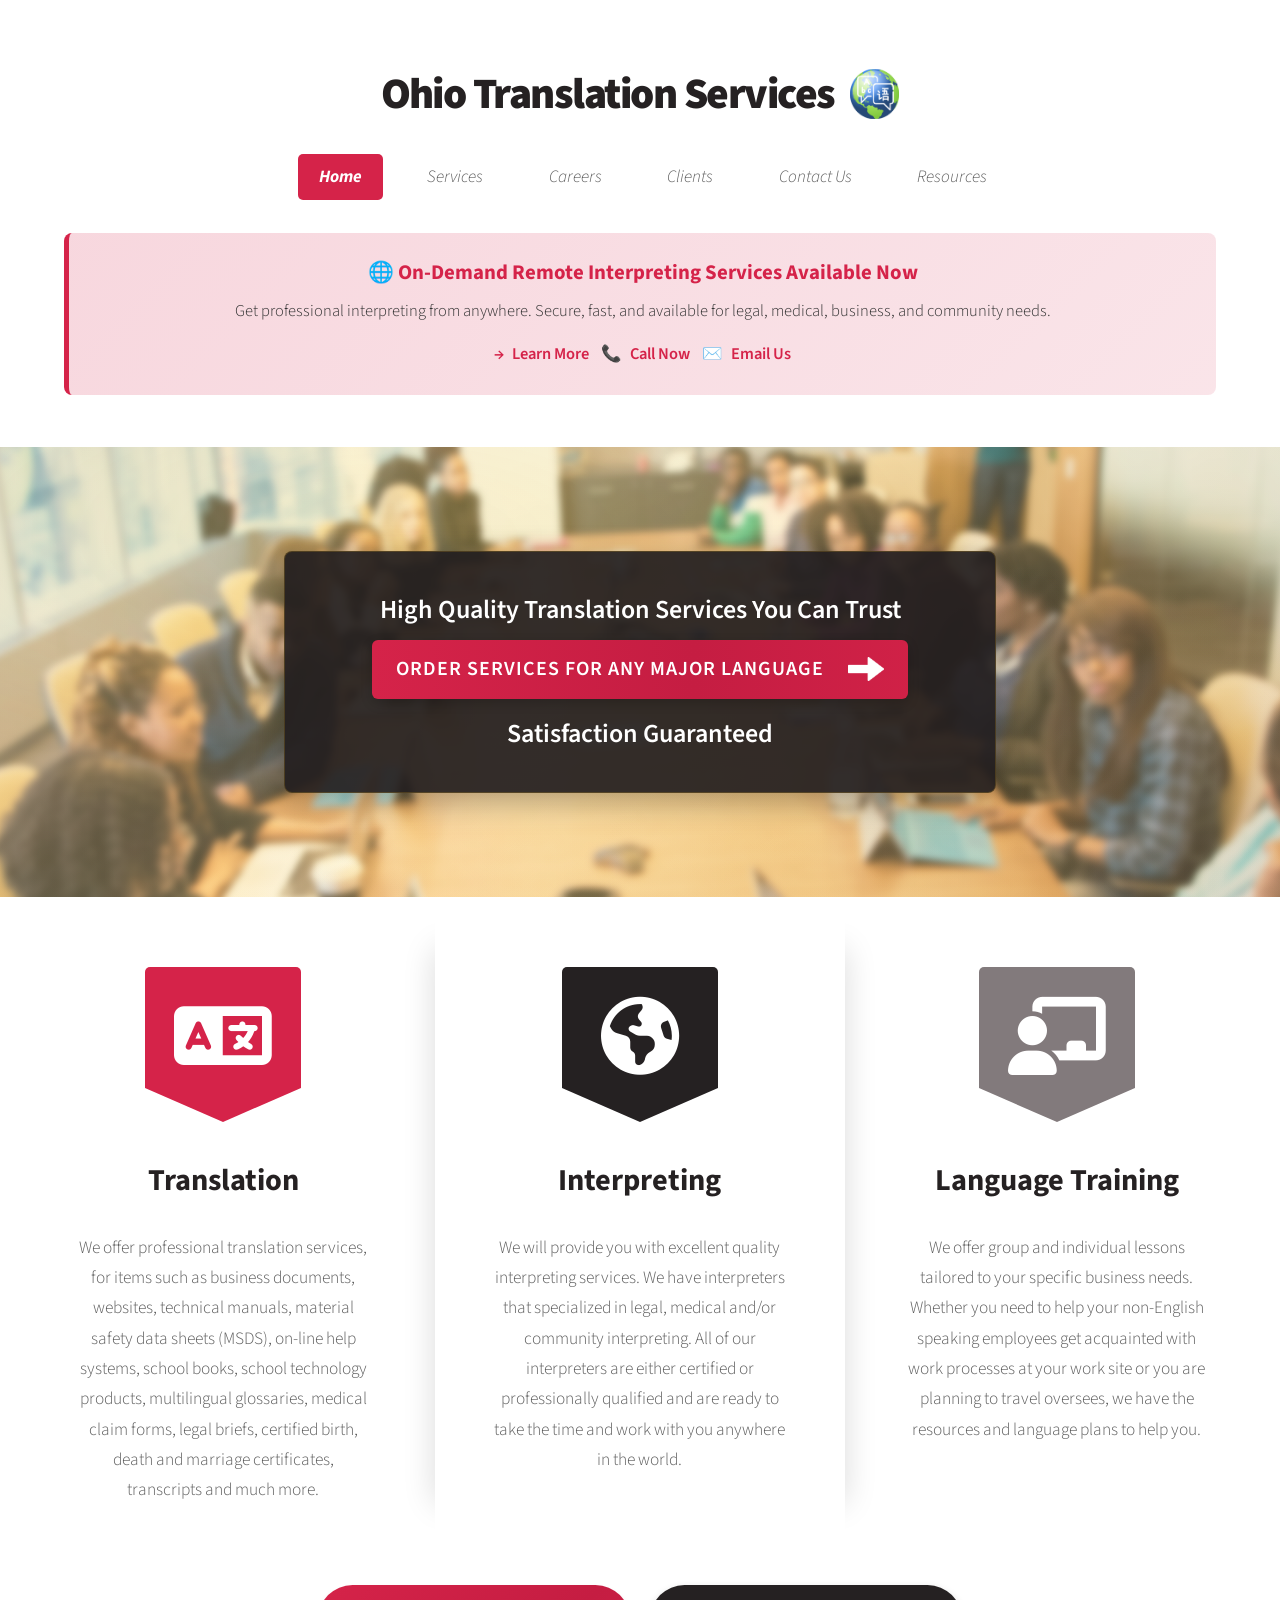
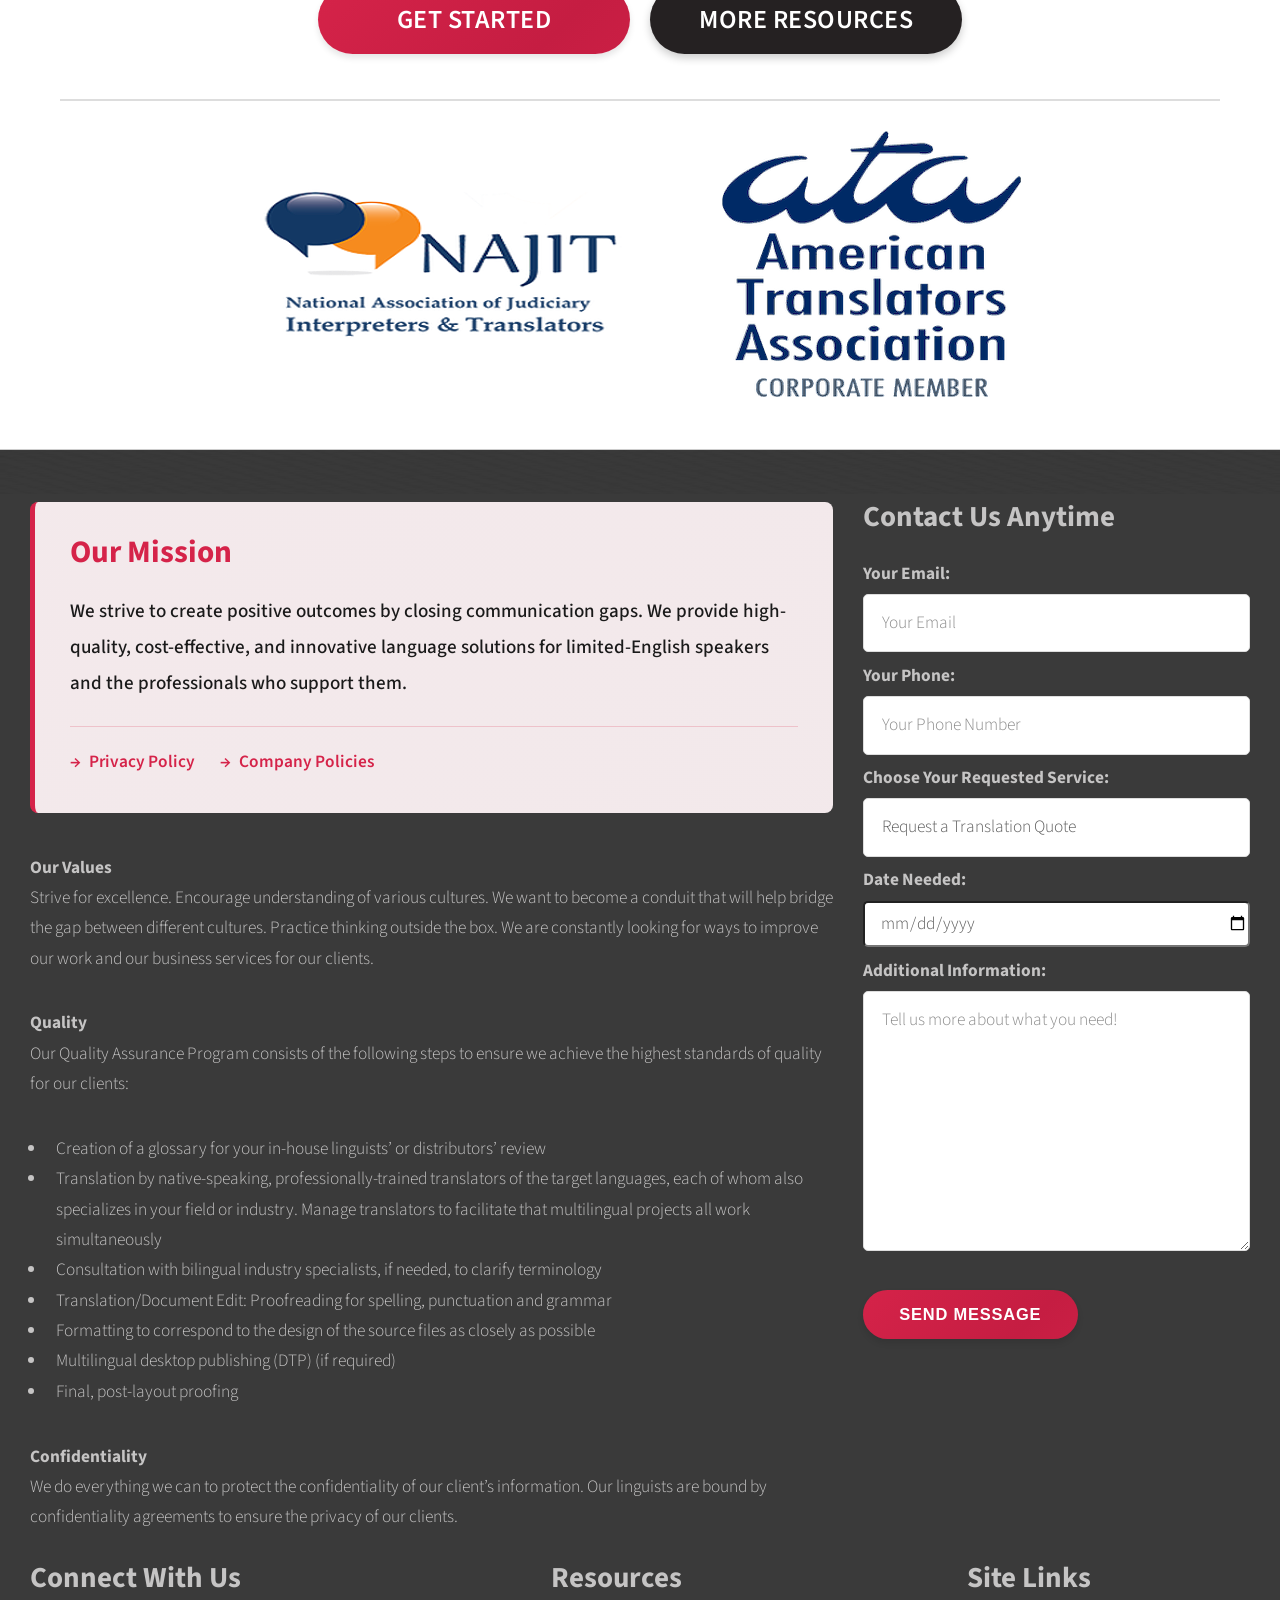
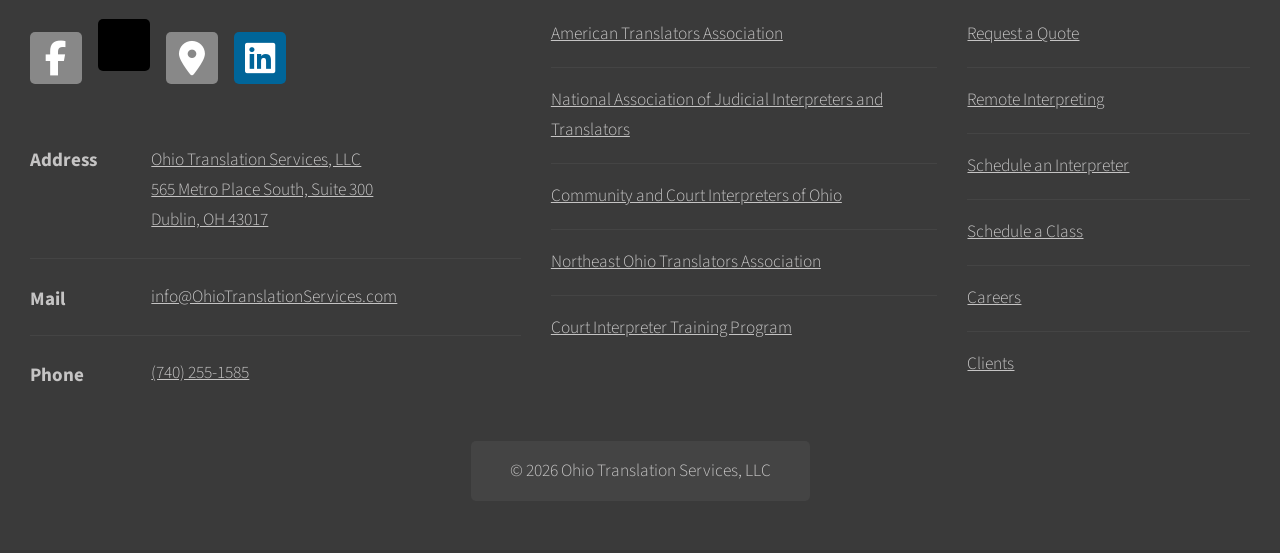
<file: index.html>
<!DOCTYPE html>
<html>
  <head>
    <title>Ohio Translation Services</title>
    <meta charset="utf-8" />
    <meta
      name="viewport"
      content="width=device-width, initial-scale=1, user-scalable=no"
    />
    <meta name="title" content="Ohio Translation Services" />
    <meta
      name="description"
      content="The best interpreting and translation services in the Ohio. We provide interpreting services in many world languages. We are committed to ensuring accurate and professional services."
    />
    <meta
      name="keywords"
      content="Court certified interpreters Columbus OH, court certified interpreters Ohio, certified translation Columbus OH, notarized document translation OH, ohio translation services, best translation near me, best interpreter near me, request translator ohio, request interpreter kentucky, request translator kentucky, request interpreter ohio, request translator illinois, request interpreter illinois, indiana order translation services, order interpreter indiana, best interpreter, best translation, best translation services in the midwest, ohio translation, kentucky translation, tennessee translation, ohio translation"
    />
    <meta name="robots" content="index, follow" />
    <meta http-equiv="Content-Type" content="text/html; charset=utf-8" />
    <meta name="language" content="English" />
    <link rel="stylesheet" href="assets/css/main.css" />
    <link
      rel="stylesheet"
      href="https://cdnjs.cloudflare.com/ajax/libs/font-awesome/6.5.1/css/all.min.css"
    />
    <link rel="icon" type="image/png" href="images/favicon-32x32.png" />
    <link rel="shortcut icon" type="image/png" href="images/GlobeLarge.png" />
  </head>
  <body class="homepage is-preload">
    <div id="page-wrapper">
      <!-- Header -->
      <section id="header">
        <!-- Logo -->
        <div
          id="desktopOnlyHeader"
          style="display: flex; justify-content: center; align-items: center"
        >
          <h1><a href="index.html">Ohio Translation Services</a></h1>
          <img
            src="./images/LogoGlobe.svg"
            style="height: 50px; margin-left: 15px"
          />
        </div>
        <div
          id="mobileOnlyHeader"
          style="display: flex; justify-content: center; align-items: center"
        >
          <h2><a href="index.html">Ohio Translation Services</a></h2>
          <img
            src="./images/LogoGlobe.svg"
            style="height: 30px; margin-left: 10px"
          />
        </div>

        <!-- Nav -->
        <nav id="nav">
          <ul>
            <li class="current"><a href="index.html">Home</a></li>
            <li>
              <a href="routes/translation.html">Services</a>
              <ul>
                <li>
                  <a href="routes/translation.html">Translation</a>
                  <ul>
                    <li>
                      <a href="routes/translation.html">Request a quote</a>
                    </li>
                  </ul>
                </li>
                <li>
                  <a href="routes/remote-interpreting.html"
                    >Remote Interpreting</a
                  >
                  <ul>
                    <li>
                      <a href="routes/remote-interpreting.html">Schedule now</a>
                    </li>
                  </ul>
                </li>
                <li>
                  <a href="routes/interpreter.html">In-Person Interpreting</a>
                  <ul>
                    <li>
                      <a href="routes/interpreter.html"
                        >Schedule an interpreter</a
                      >
                    </li>
                  </ul>
                </li>
                <li>
                  <a href="routes/classes.html">Training</a>
                  <ul>
                    <li><a href="routes/classes.html">Schedule a class</a></li>
                  </ul>
                </li>
              </ul>
            </li>
            <li><a href="routes/careers.html">Careers</a></li>
            <li><a href="routes/clients.html">Clients</a></li>
            <li><a href="routes/contact.html">Contact Us</a></li>
            <li>
              <a href="routes/resources.html">Resources</a>
              <ul>
                <li><a href="routes/resources.html">Overview</a></li>
                <li><a href="routes/privacy-policy.html">Privacy Policy</a></li>
                <li>
                  <a href="routes/company-policies.html">Company Policies</a>
                </li>
              </ul>
            </li>
          </ul>
        </nav>

        <!-- Remote Services Banner -->
        <section
          style="
            background: linear-gradient(
              135deg,
              rgba(213, 35, 73, 0.18) 0%,
              rgba(213, 35, 73, 0.12) 100%
            );
            border-left: 5px solid #d52349;
            border-radius: 8px;
            padding: 25px 35px;
            margin: 0 auto;
            width: 90%;
            max-width: 1200px;
            margin-top: 20px;
            margin-bottom: 0;
          "
        >
          <h3
            style="
              color: #d52349;
              font-size: 1.2em;
              margin: 0 0 10px 0;
              font-weight: 700;
            "
          >
            🌐 On-Demand Remote Interpreting Services Available Now
          </h3>
          <p
            style="
              font-size: 0.95em;
              line-height: 1.6;
              color: #333;
              margin: 0 0 15px 0;
            "
          >
            Get professional interpreting from anywhere. Secure, fast, and
            available for legal, medical, business, and community needs.
          </p>
          <div
            style="
              display: flex;
              flex-wrap: wrap;
              gap: 12px;
              align-items: center;
              justify-content: center;
            "
          >
            <a
              href="./routes/remote-interpreting.html"
              style="
                color: #d52349;
                text-decoration: none;
                font-weight: 600;
                display: inline-flex;
                align-items: center;
                gap: 8px;
                transition: all 0.3s;
                font-size: 0.95em;
              "
            >
              <span>→</span> Learn More
            </a>
            <a
              href="tel:7402551585"
              style="
                color: #d52349;
                text-decoration: none;
                font-weight: 600;
                display: inline-flex;
                align-items: center;
                gap: 8px;
                transition: all 0.3s;
                font-size: 0.95em;
              "
            >
              <span>📞</span> Call Now
            </a>
            <a
              href="mailto:info@ohiotranslationservices.com"
              style="
                color: #d52349;
                text-decoration: none;
                font-weight: 600;
                display: inline-flex;
                align-items: center;
                gap: 8px;
                transition: all 0.3s;
                font-size: 0.95em;
              "
            >
              <span>✉️</span> Email Us
            </a>
          </div>
        </section>

        <!-- Banner -->
        <section id="banner">
          <header>
            <p id="certifiedMessage" style="color: white">
              High Quality Translation Services You Can Trust
            </p>
            <div id="orderButton">
              <a href="routes/translation.html" id="orderButtonCTA">
                Order Services for Any Major Language
                <img
                  src="./images/rightArrow.svg"
                  alt="arrow"
                  style="height: 24px; margin-left: 12px"
                />
              </a>
            </div>
            <p id="guaranteedMessage" style="color: white; margin-top: 20px">
              Satisfaction Guaranteed
            </p>
          </header>
        </section>

        <!-- Intro -->
        <section id="intro" class="container">
          <div class="row">
            <div class="col-4 col-12-medium">
              <section class="first">
                <i class="icon solid featured fa-language"></i>
                <header>
                  <h2>Translation</h2>
                </header>
                <p id="synopsisParagraph">
                  We offer professional translation services, for items such as
                  business documents, websites, technical manuals, material
                  safety data sheets (MSDS), on-line help systems, school books,
                  school technology products, multilingual glossaries, medical
                  claim forms, legal briefs, certified birth, death and marriage
                  certificates, transcripts and much more.
                </p>
              </section>
            </div>
            <div class="col-4 col-12-medium">
              <section class="middle">
                <i class="icon solid featured alt fa-globe-americas"></i>
                <header>
                  <h2>Interpreting</h2>
                </header>
                <p id="synopsisParagraph">
                  We will provide you with excellent quality interpreting
                  services. We have interpreters that specialized in legal,
                  medical and/or community interpreting. All of our interpreters
                  are either certified or professionally qualified and are ready
                  to take the time and work with you anywhere in the world.
                </p>
              </section>
            </div>
            <div class="col-4 col-12-medium">
              <section class="last">
                <i class="icon solid featured alt2 fa-chalkboard-teacher"></i>
                <header>
                  <h2>Language Training</h2>
                </header>
                <p id="synopsisParagraph">
                  We offer group and individual lessons tailored to your
                  specific business needs. Whether you need to help your
                  non-English speaking employees get acquainted with work
                  processes at your work site or you are planning to travel
                  oversees, we have the resources and language plans to help
                  you.
                </p>
              </section>
            </div>
          </div>
          <footer>
            <ul class="actions">
              <li>
                <a href="./routes/translation.html" class="button large"
                  >Get Started</a
                >
              </li>
              <li>
                <a href="./routes/resources.html" class="button alt large"
                  >More Resources</a
                >
              </li>
            </ul>
          </footer>
          <div class="specialImagesHolderHomePage">
            <div class="image specialImagesHolderHomePageImage0">
              <img
                src="./images/najitnajit.png"
                alt="Proud Member of Najit"
                title="We are a Proud Member of Najit"
              />
            </div>
            <div class="image specialImagesHolderHomePageImage1">
              <img
                src="./images/ATAmember.png"
                alt="Proud Member of the ATA"
                title="We are a Proud Member of the ATA"
              />
            </div>
          </div>
        </section>
      </section>

      <!-- Footer -->
      <section id="footer">
        <div class="container">
          <div class="row">
            <div class="col-8 col-12-medium">
              <section
                style="
                  background-color: #f5f5f5;
                  background: linear-gradient(
                      135deg,
                      rgba(213, 35, 73, 0.06) 0%,
                      rgba(197, 29, 66, 0.06) 100%
                    ),
                    #f5f5f5;
                  border-left: 5px solid #d52349;
                  border-radius: 8px;
                  padding: 35px;
                  margin-bottom: 40px;
                "
              >
                <header style="margin-bottom: 25px">
                  <h2
                    style="
                      color: #d52349;
                      font-size: 1.8em;
                      margin: 0;
                      font-weight: 700;
                    "
                  >
                    Our Mission
                  </h2>
                </header>
                <p
                  style="
                    font-size: 1.1em;
                    line-height: 1.9;
                    color: #1a1a1a;
                    margin: 0;
                    font-weight: 500;
                  "
                >
                  We strive to create positive outcomes by closing communication
                  gaps. We provide high-quality, cost-effective, and innovative
                  language solutions for limited-English speakers and the
                  professionals who support them.
                </p>
                <footer
                  style="
                    margin-top: 25px;
                    padding-top: 20px;
                    border-top: 1px solid rgba(213, 35, 73, 0.2);
                    display: flex;
                    gap: 25px;
                    flex-wrap: wrap;
                  "
                >
                  <a
                    href="routes/privacy-policy.html"
                    style="
                      color: #d52349;
                      text-decoration: none;
                      font-weight: 600;
                      display: inline-flex;
                      align-items: center;
                      gap: 8px;
                      transition: all 0.3s;
                    "
                  >
                    <span>→</span> Privacy Policy
                  </a>
                  <a
                    href="routes/company-policies.html"
                    style="
                      color: #d52349;
                      text-decoration: none;
                      font-weight: 600;
                      display: inline-flex;
                      align-items: center;
                      gap: 8px;
                      transition: all 0.3s;
                    "
                  >
                    <span>→</span> Company Policies
                  </a>
                </footer>
              </section>

              <section>
                <h4>Our Values</h4>
                <p>
                  Strive for excellence. Encourage understanding of various
                  cultures. We want to become a conduit that will help bridge
                  the gap between different cultures. Practice thinking outside
                  the box. We are constantly looking for ways to improve our
                  work and our business services for our clients.
                </p>
                <h4>Quality</h4>

                <p>
                  Our Quality Assurance Program consists of the following steps
                  to ensure we achieve the highest standards of quality for our
                  clients:
                </p>

                <ul>
                  <li>
                    Creation of a glossary for your in-house linguists’ or
                    distributors’ review
                  </li>
                  <li>
                    Translation by native-speaking, professionally-trained
                    translators of the target languages, each of whom also
                    specializes in your field or industry. Manage translators to
                    facilitate that multilingual projects all work
                    simultaneously
                  </li>
                  <li>
                    Consultation with bilingual industry specialists, if needed,
                    to clarify terminology
                  </li>
                  <li>
                    Translation/Document Edit: Proofreading for spelling,
                    punctuation and grammar
                  </li>
                  <li>
                    Formatting to correspond to the design of the source files
                    as closely as possible
                  </li>
                  <li>Multilingual desktop publishing (DTP) (if required)</li>
                  <li>Final, post-layout proofing</li>
                </ul>
                <h4>Confidentiality</h4>
                <p>
                  We do everything we can to protect the confidentiality of our
                  client’s information. Our linguists are bound by
                  confidentiality agreements to ensure the privacy of our
                  clients.
                </p>
              </section>
            </div>
            <div class="col-4 col-12-medium">
              <section>
                <header>
                  <h2 style="font-size: 29px">Contact Us Anytime</h2>
                </header>
                <form action="https://formspree.io/f/movjddyl" method="POST">
                  <label>
                    <h4>Your Email:</h4>
                    <input
                      style="margin-top: 5px"
                      type="email"
                      name="_replyto"
                      placeholder="Your Email"
                      required
                    />
                  </label>
                  <label>
                    <h4>Your Phone:</h4>
                    <input
                      style="margin-top: 5px"
                      type="text"
                      name="_contactPhone"
                      placeholder="Your Phone Number"
                      required
                    />
                  </label>
                  <label>
                    <h4>Choose Your Requested Service:</h4>
                    <select
                      style="margin-top: 5px"
                      id="vehicle"
                      name="_serviceRequested"
                      required
                    >
                      <option value="Translation" name="_RequestTranslation">
                        Request a Translation Quote
                      </option>
                      <option value="Interpreter" name="_ScheduleInterpreter">
                        Schedule an Interpreter
                      </option>
                      <option value="Class" name="_ScheduleClass">
                        Schedule a Class
                      </option>
                      <option value="Other" name="_OtherUnknownServiceNeeded">
                        Other
                      </option>
                    </select>
                  </label>
                  <label>
                    <h4>Date Needed:</h4>
                    <input
                      style="
                        border-radius: 5px;
                        width: 100%;
                        padding: 5px 0px 5px 15px;
                        margin-top: 5px;
                        min-height: 2.5rem;
                      "
                      name="_DateNeeded"
                      type="date"
                    />
                  </label>
                  <label>
                    <h4>Additional Information:</h4>
                    <textarea
                      style="margin-top: 5px"
                      name="_UserMessage"
                      placeholder="Tell us more about what you need!"
                      required
                    ></textarea>
                  </label>
                  <input type="text" name="_gotcha" style="display: none" />
                  <footer>
                    <ul class="actions">
                      <li>
                        <button type="submit" class="button">
                          Send Message
                        </button>
                      </li>
                    </ul>
                  </footer>
                </form>
              </section>
            </div>
            <div class="col-5 col-12-medium">
              <section>
                <header>
                  <h2 style="font-size: 29px">Connect With Us</h2>
                </header>
                <ul class="social">
                  <li>
                    <a
                      class="icon brands fa-facebook-f"
                      href="https://facebook.com/OhioTranslationServices"
                      ><span class="label">Facebook</span></a
                    >
                  </li>
                  <li>
                    <a
                      class="icon brands fa-x-twitter"
                      href="https://twitter.com/OhioTranslators"
                      ><span class="label">Twitter</span></a
                    >
                  </li>
                  <li>
                    <a
                      class="icon solid fa-map-marker-alt"
                      href="https://goo.gl/maps/FKQurYZvGGLgiFtUA"
                      ><span class="label">Google Maps</span></a
                    >
                  </li>
                  <li>
                    <a
                      class="icon brands fa-linkedin"
                      href="https://www.linkedin.com/company/ohio-translation-services-llc"
                      ><span class="label">Linked In</span></a
                    >
                  </li>
                </ul>
                <ul class="contact">
                  <li>
                    <h3>Address</h3>
                    <p>
                      <a href="https://maps.app.goo.gl/ynWoxktbr9Hhiirk8">
                        Ohio Translation Services, LLC<br />
                        565 Metro Place South, Suite 300<br />
                        Dublin, OH 43017</a
                      >
                    </p>
                  </li>
                  <li>
                    <h3>Mail</h3>
                    <p style="word-wrap: break-word">
                      <a href="mailto:info@ohiotranslationservices.com"
                        >info@OhioTranslationServices.com</a
                      >
                    </p>
                  </li>
                  <li>
                    <h3>Phone</h3>
                    <p><a href="tel:7402551585">(740) 255-1585</a></p>
                  </li>
                </ul>
              </section>
            </div>
            <div class="col-4 col-6-medium col-12-small">
              <section>
                <header>
                  <h2 style="font-size: 29px">Resources</h2>
                </header>
                <ul class="divided">
                  <li>
                    <a href="https://www.atanet.org/"
                      >American Translators Association</a
                    >
                  </li>
                  <li>
                    <a href="https://www.najit.org/"
                      >National Association of Judicial Interpreters and
                      Translators</a
                    >
                  </li>
                  <li>
                    <a href="https://www.ccio.org/"
                      >Community and Court Interpreters of Ohio</a
                    >
                  </li>
                  <li>
                    <a href="https://www.notatranslators.org/"
                      >Northeast Ohio Translators Association</a
                    >
                  </li>
                  <li>
                    <a
                      href="https://www.supremecourt.ohio.gov/JCS/interpreterSvcs/"
                      >Court Interpreter Training Program</a
                    >
                  </li>
                </ul>
              </section>
            </div>
            <div class="col-3 col-6-medium col-12-small">
              <section>
                <header>
                  <h2 style="font-size: 29px">Site Links</h2>
                </header>
                <ul class="divided">
                  <li>
                    <a href="routes/translation.html">Request a Quote</a>
                  </li>
                  <li>
                    <a href="routes/remote-interpreting.html"
                      >Remote Interpreting</a
                    >
                  </li>
                  <li>
                    <a href="routes/interpreter.html"
                      >Schedule an Interpreter</a
                    >
                  </li>
                  <li>
                    <a href="routes/classes.html">Schedule a Class</a>
                  </li>
                  <li>
                    <a href="routes/careers.html">Careers</a>
                  </li>
                  <li>
                    <a href="routes/clients.html">Clients</a>
                  </li>
                </ul>
              </section>
            </div>

            <div class="col-12">
              <!-- Copyright -->
              <div id="copyright">
                <ul class="links">
                  <li>&copy; 2026 Ohio Translation Services, LLC</li>
                </ul>
              </div>
            </div>
          </div>
        </div>
      </section>
    </div>

    <!-- Scripts -->
    <script src="assets/js/jquery.min.js"></script>
    <script src="assets/js/jquery.dropotron.min.js"></script>
    <script src="assets/js/browser.min.js"></script>
    <script src="assets/js/breakpoints.min.js"></script>
    <script src="assets/js/util.js"></script>
    <script src="assets/js/main.js"></script>
  </body>
</html>
</file>
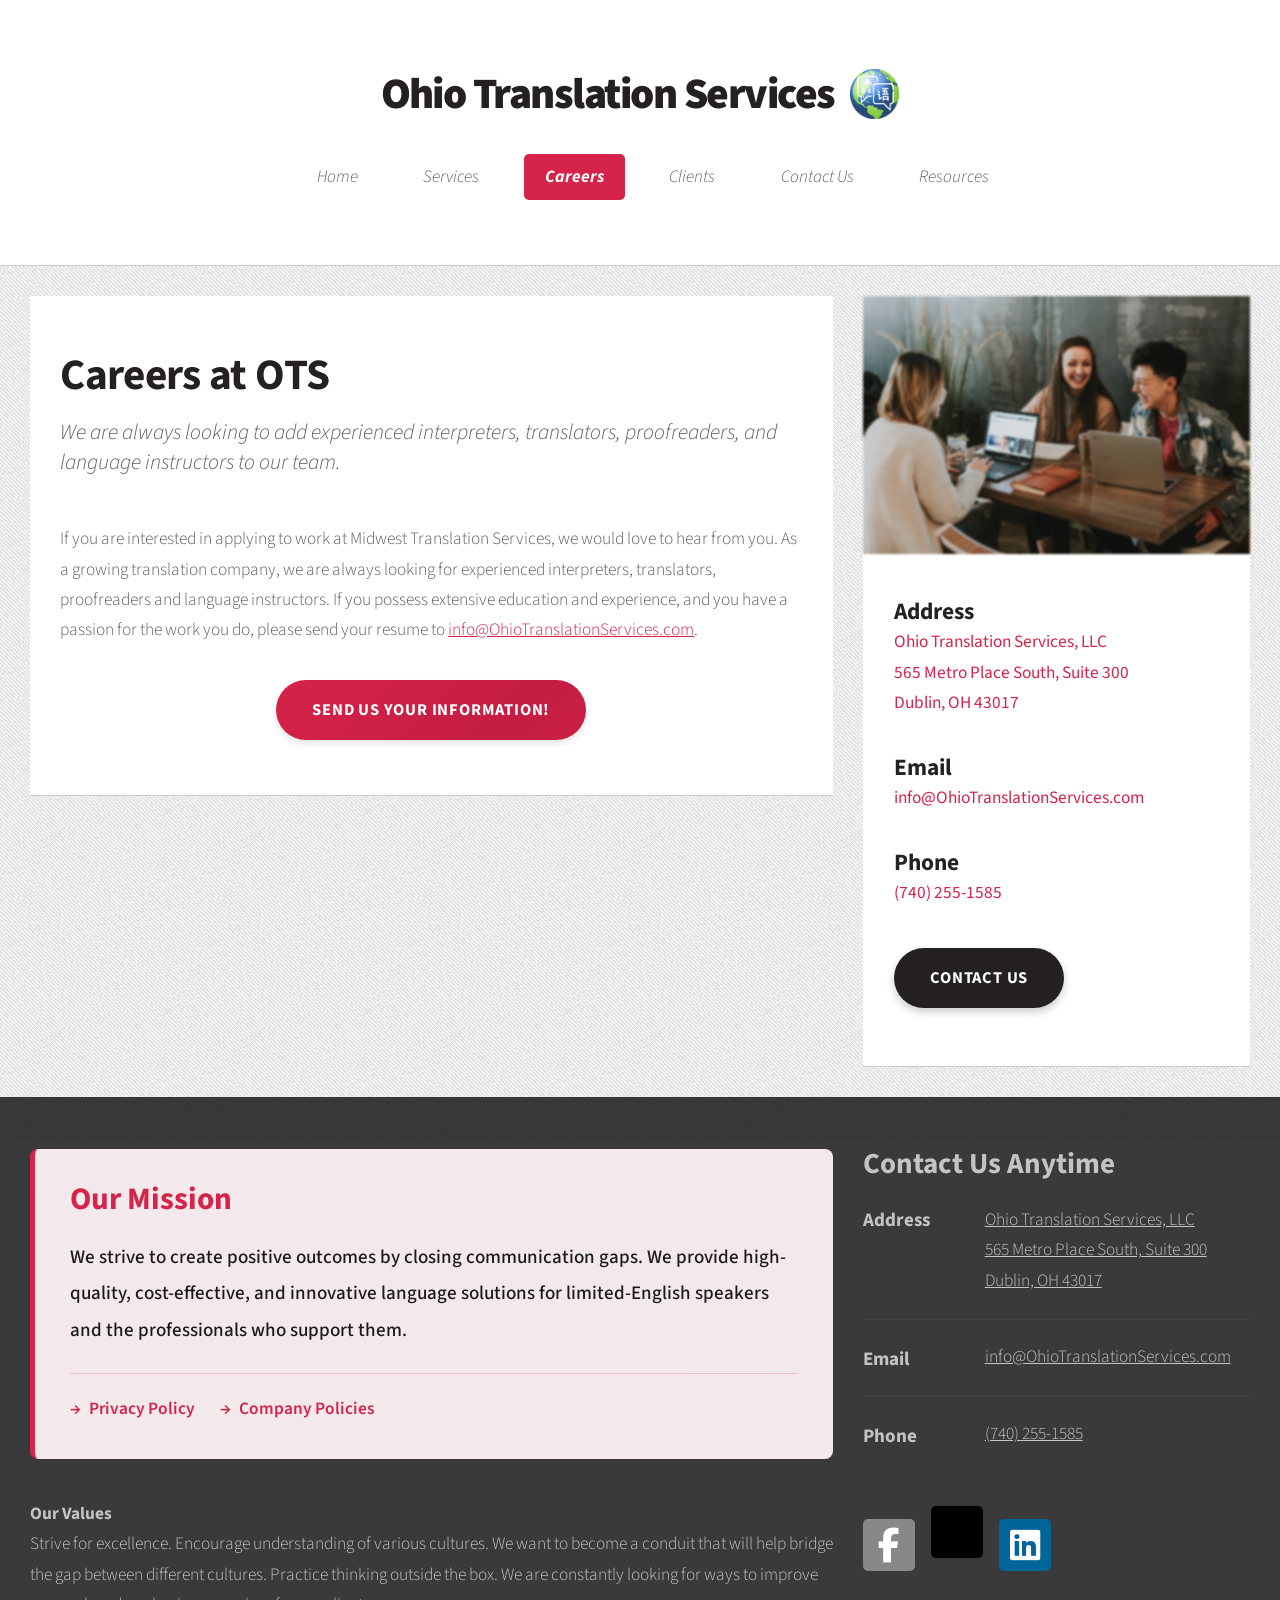
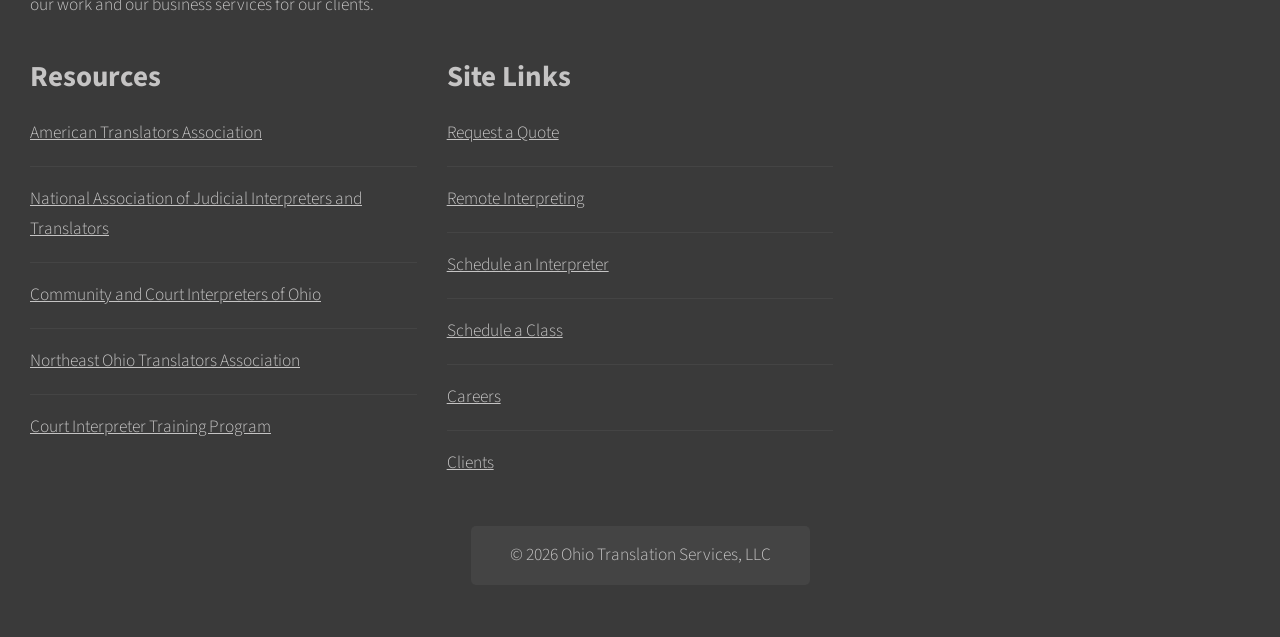
<file: routes/careers.html>
<!DOCTYPE html>
<html>
  <head>
    <title>Ohio Translation Services</title>
    <meta charset="utf-8" />
    <meta
      name="viewport"
      content="width=device-width, initial-scale=1, user-scalable=no"
    />
    <meta name="title" content="Ohio Translation Services" />
    <meta
      name="description"
      content="The best interpreting and translation services in the Midwest. We provide interpreting services in many world languages. We are committed to ensuring accurate and professional services."
    />
    <meta
      name="keywords"
      content="Court certified interpreters Louisville KY, court certified interpreters Indianapolis, certified translation Louisville KY, notarized document translation KY, ohio translation services, best translation near me, best interpreter near me, request translator ohio, request interpreter kentucky, request translator kentucky, request interpreter ohio, request translator illinois, request interpreter illinois, indiana order translation services, order interpreter indiana, best interpreter, best translation, best translation services in the midwest, midwest translation, kentucky translation, tennessee translation, ohio translation"
    />
    <meta name="robots" content="index, follow" />
    <meta http-equiv="Content-Type" content="text/html; charset=utf-8" />
    <meta name="language" content="English" />
    <link rel="stylesheet" href="../assets/css/main.css" />
    <link
      rel="stylesheet"
      href="https://cdnjs.cloudflare.com/ajax/libs/font-awesome/6.5.1/css/all.min.css"
    />
    <link rel="icon" type="image/png" href="../images/favicon-32x32.png" />
    <link
      rel="shortcut icon"
      type="image/png"
      href="../images/GlobeLarge.png"
    />
  </head>
  <body class="homepage is-preload">
    <div id="page-wrapper">
      <!-- Header -->
      <section id="header">
        <!-- Logo -->
        <div
          id="desktopOnlyHeader"
          style="display: flex; justify-content: center; align-items: center"
        >
          <h1><a href="../index.html">Ohio Translation Services</a></h1>
          <img
            src="../images/LogoGlobe.svg"
            style="height: 50px; margin-left: 15px"
          />
        </div>
        <div
          id="mobileOnlyHeader"
          style="display: flex; justify-content: center; align-items: center"
        >
          <h2><a href="../index.html">Ohio Translation Services</a></h2>
          <img
            src="../images/LogoGlobe.svg"
            style="height: 30px; margin-left: 10px"
          />
        </div>

        <!-- Nav -->
        <nav id="nav">
          <ul>
            <li><a href="../index.html">Home</a></li>
            <li>
              <a href="./translation.html">Services</a>
              <ul>
                <li>
                  <a href="./translation.html">Translation</a>
                  <ul>
                    <li><a href="./translation.html">Request a quote</a></li>
                  </ul>
                </li>
                <li>
                  <a href="./remote-interpreting.html">Remote Interpreting</a>
                  <ul>
                    <li>
                      <a href="./remote-interpreting.html">Schedule now</a>
                    </li>
                  </ul>
                </li>
                <li>
                  <a href="./interpreter.html">In-Person Interpreting</a>
                  <ul>
                    <li>
                      <a href="./interpreter.html">Schedule an interpreter</a>
                    </li>
                  </ul>
                </li>
                <li>
                  <a href="./classes.html">Training</a>
                  <ul>
                    <li><a href="./classes.html">Schedule a class</a></li>
                  </ul>
                </li>
              </ul>
            </li>
            <li class="current"><a href="./careers.html">Careers</a></li>
            <li><a href="./clients.html">Clients</a></li>
            <li><a href="./contact.html">Contact Us</a></li>
            <li>
              <a href="./resources.html">Resources</a>
              <ul>
                <li><a href="./resources.html">Overview</a></li>
                <li><a href="./privacy-policy.html">Privacy Policy</a></li>
                <li><a href="./company-policies.html">Company Policies</a></li>
              </ul>
            </li>
          </ul>
        </nav>
      </section>

      <!-- Main -->
      <section id="main">
        <div class="container">
          <div class="row">
            <div class="col-8 col-12-medium">
              <!-- Content -->
              <article class="box post">
                <header>
                  <h2>Careers at OTS</h2>
                  <p>
                    We are always looking to add experienced interpreters,
                    translators, proofreaders, and language instructors to our
                    team.
                  </p>
                </header>
                <p>
                  If you are interested in applying to work at Midwest
                  Translation Services, we would love to hear from you. As a
                  growing translation company, we are always looking for
                  experienced interpreters, translators, proofreaders and
                  language instructors. If you possess extensive education and
                  experience, and you have a passion for the work you do, please
                  send your resume to
                  <a
                    style="word-wrap: break-word"
                    href="mailto:info@ohiotranslationservices.com"
                    >info@OhioTranslationServices.com</a
                  >.
                </p>
                <div
                  id="orderButton"
                  style="
                    display: flex;
                    flex-direction: row;
                    justify-content: center;
                    align-items: center;
                  "
                >
                  <a
                    href="mailto:info@ohiotranslationservices.com"
                    class="button"
                    ><span>Send Us Your Information!</span></a
                  >
                </div>
              </article>
            </div>
            <div class="col-4 col-12-medium">
              <!-- Sidebar -->
              <section class="box" id="sideImageContact">
                <div class="image featured">
                  <img
                    src="../images/happyWork.png"
                    alt="Guaranteed Satisfaction"
                  />
                </div>
                <h3>Address</h3>
                <p id="darkerContactSidebar">
                  <strong>
                    <a href="https://maps.app.goo.gl/ynWoxktbr9Hhiirk8">
                      Ohio Translation Services, LLC<br />
                      565 Metro Place South, Suite 300<br />
                      Dublin, OH 43017</a
                    ></strong
                  >
                </p>
                <h3>Email</h3>
                <p id="darkerContactSidebar" style="word-wrap: break-word">
                  <strong>
                    <a href="mailto:info@ohiotranslationservices.com"
                      >info@OhioTranslationServices.com</a
                    ></strong
                  >
                </p>
                <h3>Phone</h3>
                <p id="darkerContactSidebar">
                  <strong><a href="tel:7402551585">(740) 255-1585</a></strong>
                </p>
                <footer>
                  <a href="./contact.html" class="button alt">Contact Us</a>
                </footer>
              </section>
            </div>
          </div>
        </div>
      </section>

      <!-- Footer -->
      <section id="footer">
        <div class="container">
          <div class="row">
            <div class="col-8 col-12-medium">
              <section
                style="
                  background-color: #f5f5f5;
                  background: linear-gradient(
                      135deg,
                      rgba(213, 35, 73, 0.06) 0%,
                      rgba(197, 29, 66, 0.06) 100%
                    ),
                    #f5f5f5;
                  border-left: 5px solid #d52349;
                  border-radius: 8px;
                  padding: 35px;
                  margin-bottom: 40px;
                "
              >
                <header style="margin-bottom: 25px">
                  <h2
                    style="
                      color: #d52349;
                      font-size: 1.8em;
                      margin: 0;
                      font-weight: 700;
                    "
                  >
                    Our Mission
                  </h2>
                </header>
                <p
                  style="
                    font-size: 1.1em;
                    line-height: 1.9;
                    color: #1a1a1a;
                    margin: 0;
                    font-weight: 500;
                  "
                >
                  We strive to create positive outcomes by closing communication
                  gaps. We provide high-quality, cost-effective, and innovative
                  language solutions for limited-English speakers and the
                  professionals who support them.
                </p>
                <footer
                  style="
                    margin-top: 25px;
                    padding-top: 20px;
                    border-top: 1px solid rgba(213, 35, 73, 0.2);
                    display: flex;
                    gap: 25px;
                    flex-wrap: wrap;
                  "
                >
                  <a
                    href="./privacy-policy.html"
                    style="
                      color: #d52349;
                      text-decoration: none;
                      font-weight: 600;
                      display: inline-flex;
                      align-items: center;
                      gap: 8px;
                      transition: all 0.3s;
                    "
                  >
                    <span>→</span> Privacy Policy
                  </a>
                  <a
                    href="./company-policies.html"
                    style="
                      color: #d52349;
                      text-decoration: none;
                      font-weight: 600;
                      display: inline-flex;
                      align-items: center;
                      gap: 8px;
                      transition: all 0.3s;
                    "
                  >
                    <span>→</span> Company Policies
                  </a>
                </footer>
              </section>

              <section>
                <h4>Our Values</h4>
                <p>
                  Strive for excellence. Encourage understanding of various
                  cultures. We want to become a conduit that will help bridge
                  the gap between different cultures. Practice thinking outside
                  the box. We are constantly looking for ways to improve our
                  work and our business services for our clients.
                </p>
              </section>
            </div>
            <div class="col-4 col-12-medium">
              <section>
                <header>
                  <h2 style="font-size: 29px">Contact Us Anytime</h2>
                </header>
                <ul class="contact">
                  <li>
                    <h3>Address</h3>
                    <p>
                      <a href="https://maps.app.goo.gl/ynWoxktbr9Hhiirk8">
                        Ohio Translation Services, LLC<br />
                        565 Metro Place South, Suite 300<br />
                        Dublin, OH 43017</a
                      >
                    </p>
                  </li>
                  <li>
                    <h3>Email</h3>
                    <p style="word-wrap: break-word">
                      <a href="mailto:info@ohiotranslationservices.com"
                        >info@OhioTranslationServices.com</a
                      >
                    </p>
                  </li>
                  <li>
                    <h3>Phone</h3>
                    <p><a href="tel:7402551585">(740) 255-1585</a></p>
                  </li>
                </ul>
                <ul class="social">
                  <li>
                    <a
                      class="icon brands fa-facebook-f"
                      href="https://facebook.com/OhioTranslationServices"
                      ><span class="label">Facebook</span></a
                    >
                  </li>
                  <li>
                    <a
                      class="icon brands fa-x-twitter"
                      href="https://twitter.com/OhioTranslators"
                      ><span class="label">X</span></a
                    >
                  </li>
                  <li>
                    <a
                      class="icon brands fa-linkedin"
                      href="https://www.linkedin.com/company/ohio-translation-services-llc"
                      ><span class="label">LinkedIn</span></a
                    >
                  </li>
                </ul>
              </section>
            </div>
            <div class="col-4 col-6-medium col-12-small">
              <section>
                <header>
                  <h2 style="font-size: 29px">Resources</h2>
                </header>
                <ul class="divided">
                  <li>
                    <a href="https://www.atanet.org/"
                      >American Translators Association</a
                    >
                  </li>
                  <li>
                    <a href="https://www.najit.org/"
                      >National Association of Judicial Interpreters and
                      Translators</a
                    >
                  </li>
                  <li>
                    <a href="https://www.ccio.org/"
                      >Community and Court Interpreters of Ohio</a
                    >
                  </li>
                  <li>
                    <a href="https://www.notatranslators.org/"
                      >Northeast Ohio Translators Association</a
                    >
                  </li>
                  <li>
                    <a
                      href="https://www.supremecourt.ohio.gov/JCS/interpreterSvcs/"
                      >Court Interpreter Training Program</a
                    >
                  </li>
                </ul>
              </section>
            </div>
            <div class="col-4 col-6-medium col-12-small">
              <section>
                <header>
                  <h2 style="font-size: 29px">Site Links</h2>
                </header>
                <ul class="divided">
                  <li><a href="./translation.html">Request a Quote</a></li>
                  <li>
                    <a href="./remote-interpreting.html">Remote Interpreting</a>
                  </li>
                  <li>
                    <a href="./interpreter.html">Schedule an Interpreter</a>
                  </li>
                  <li><a href="./classes.html">Schedule a Class</a></li>
                  <li><a href="./careers.html">Careers</a></li>
                  <li><a href="./clients.html">Clients</a></li>
                </ul>
              </section>
            </div>
            <div class="col-12">
              <div id="copyright">
                <ul class="links">
                  <li>&copy; 2026 Ohio Translation Services, LLC</li>
                </ul>
              </div>
            </div>
          </div>
        </div>
      </section>
    </div>

    <!-- Scripts -->
    <script src="../assets/js/jquery.min.js"></script>
    <script src="../assets/js/jquery.dropotron.min.js"></script>
    <script src="../assets/js/browser.min.js"></script>
    <script src="../assets/js/breakpoints.min.js"></script>
    <script src="../assets/js/util.js"></script>
    <script src="../assets/js/main.js"></script>
  </body>
</html>
</file>
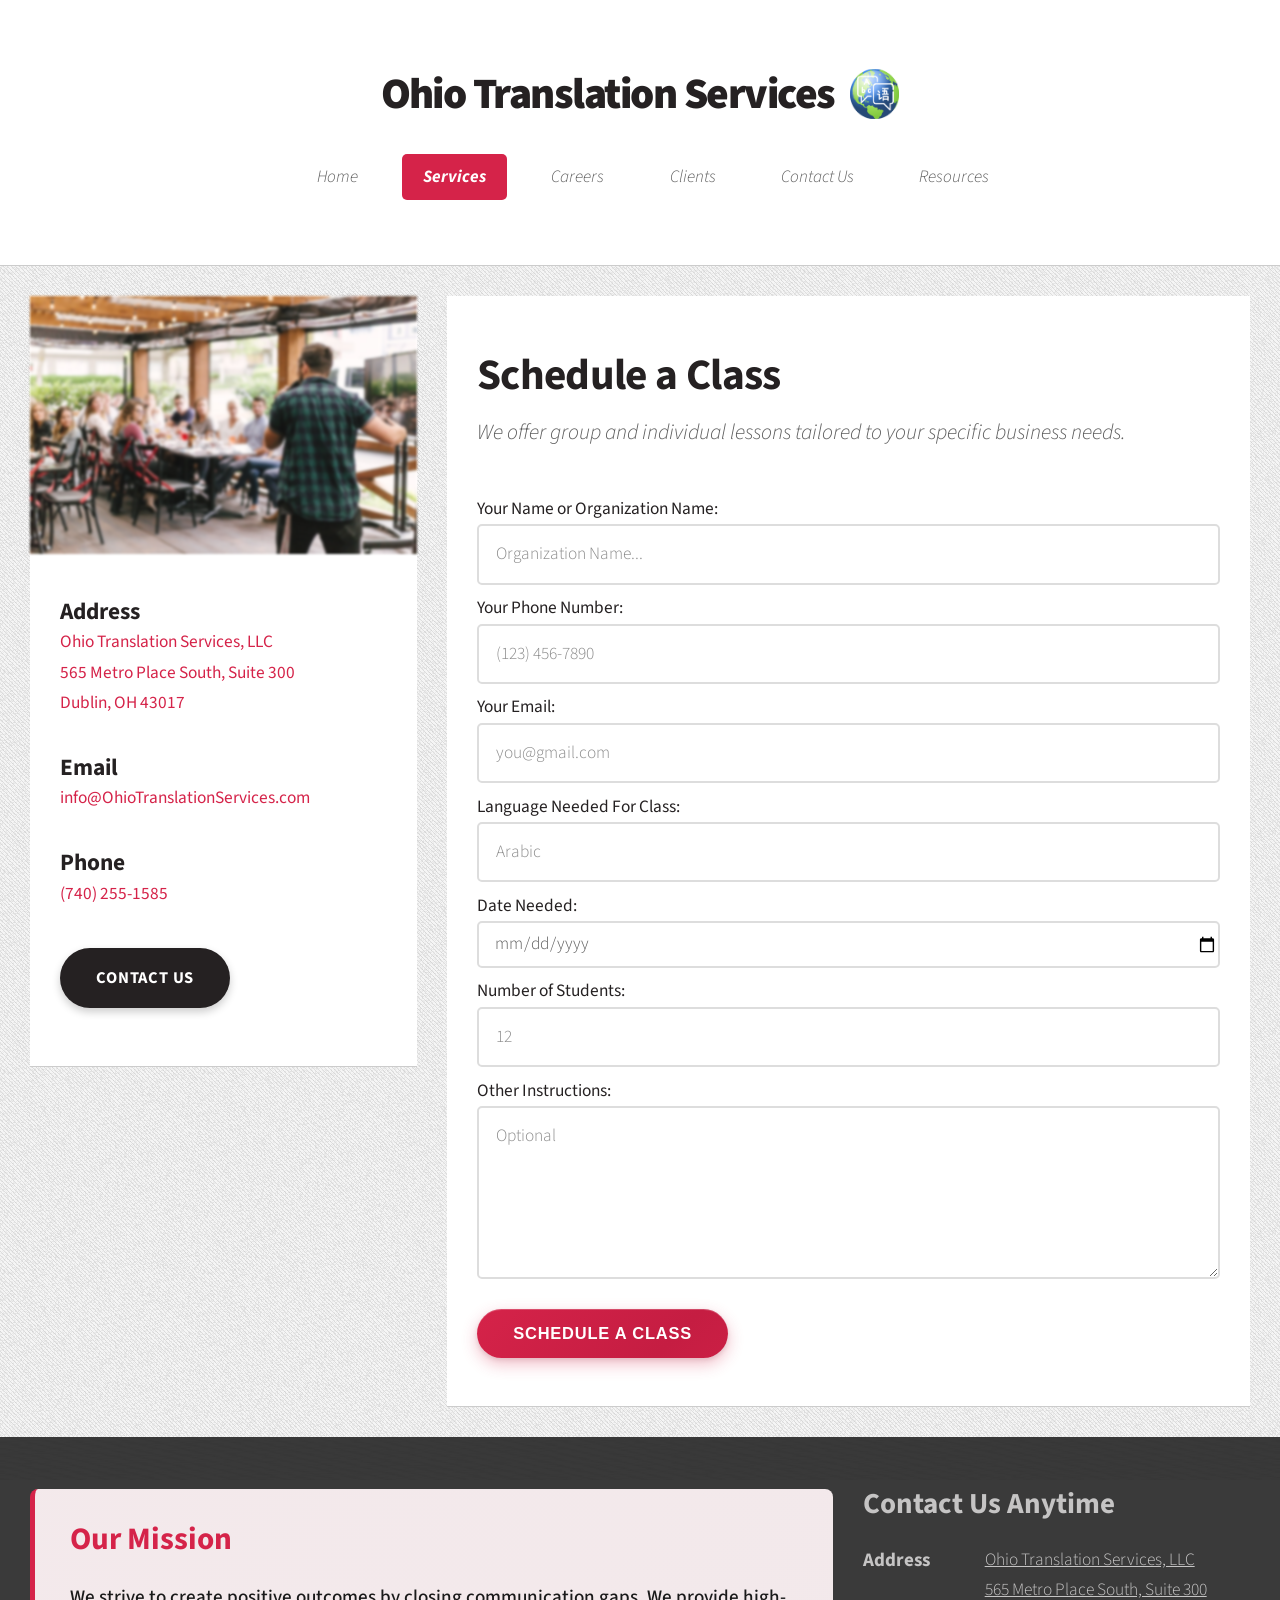
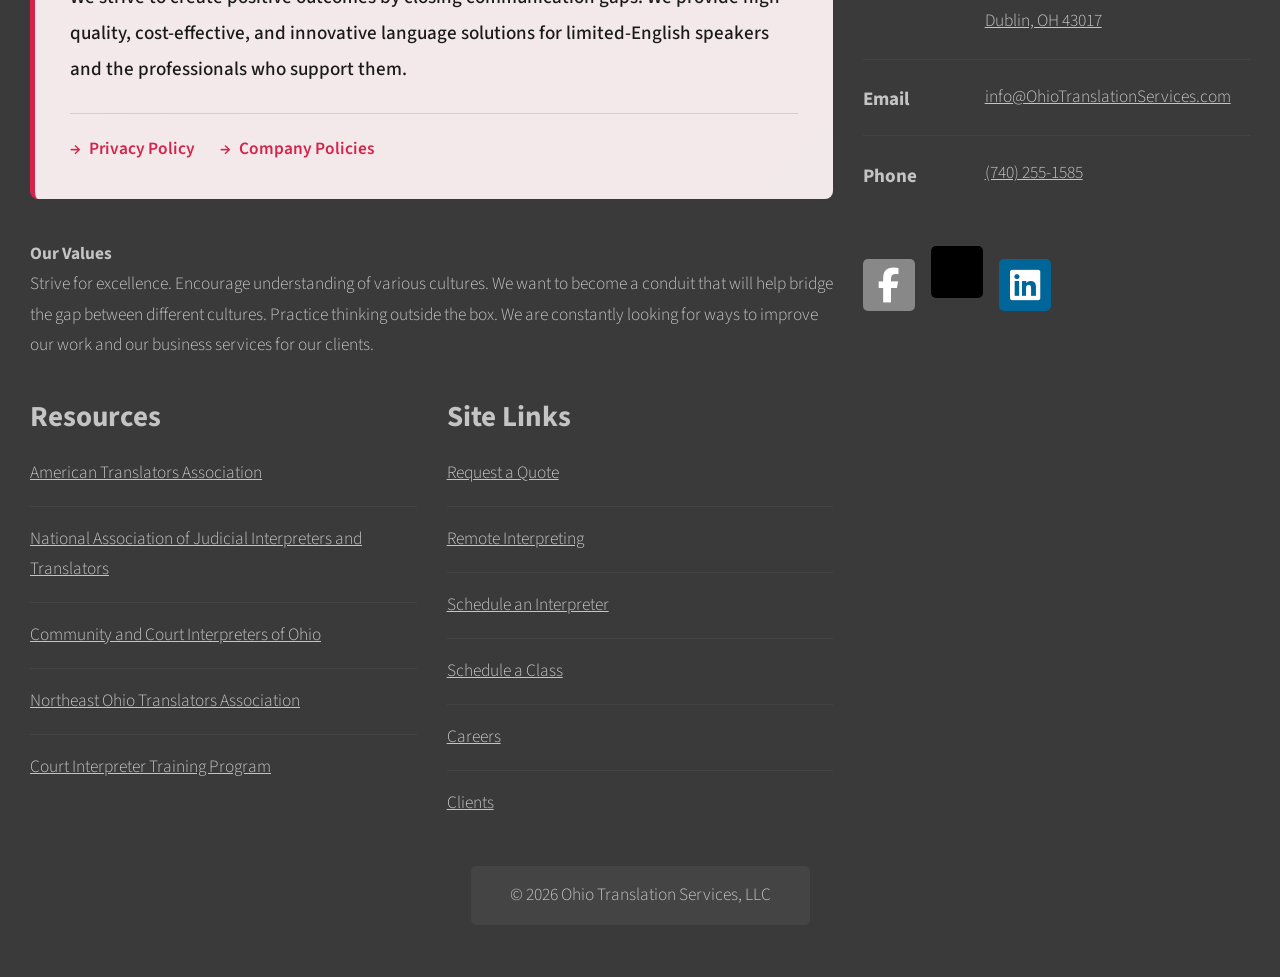
<file: routes/classes.html>
<!DOCTYPE html>
<html>
  <head>
    <title>Ohio Translation Services</title>
    <meta charset="utf-8" />
    <meta
      name="viewport"
      content="width=device-width, initial-scale=1, user-scalable=no"
    />
    <meta name="title" content="Ohio Translation Services" />
    <meta
      name="description"
      content="The best interpreting and translation services in the Midwest. We provide interpreting services in many world languages. We are committed to ensuring accurate and professional services."
    />
    <meta
      name="keywords"
      content="Court certified interpreters Louisville KY, court certified interpreters Indianapolis, certified translation Louisville KY, notarized document translation KY, ohio translation services, best translation near me, best interpreter near me, request translator ohio, request interpreter kentucky, request translator kentucky, request interpreter ohio, request translator illinois, request interpreter illinois, indiana order translation services, order interpreter indiana, best interpreter, best translation, best translation services in the midwest, midwest translation, kentucky translation, tennessee translation, ohio translation"
    />
    <meta name="robots" content="index, follow" />
    <meta http-equiv="Content-Type" content="text/html; charset=utf-8" />
    <meta name="language" content="English" />
    <link rel="stylesheet" href="../assets/css/main.css" />
    <link
      rel="stylesheet"
      href="https://cdnjs.cloudflare.com/ajax/libs/font-awesome/6.5.1/css/all.min.css"
    />
    <link rel="icon" type="image/png" href="../images/favicon-32x32.png" />
    <link
      rel="shortcut icon"
      type="image/png"
      href="../images/GlobeLarge.png"
    />
  </head>
  <body class="homepage is-preload">
    <div id="page-wrapper">
      <!-- Header -->
      <section id="header">
        <!-- Logo -->
        <div
          id="desktopOnlyHeader"
          style="display: flex; justify-content: center; align-items: center"
        >
          <h1><a href="../index.html">Ohio Translation Services</a></h1>
          <img
            src="../images/LogoGlobe.svg"
            style="height: 50px; margin-left: 15px"
          />
        </div>
        <div
          id="mobileOnlyHeader"
          style="display: flex; justify-content: center; align-items: center"
        >
          <h2><a href="../index.html">Ohio Translation Services</a></h2>
          <img
            src="../images/LogoGlobe.svg"
            style="height: 30px; margin-left: 10px"
          />
        </div>

        <!-- Nav -->
        <nav id="nav">
          <ul>
            <li><a href="../index.html">Home</a></li>
            <li class="current">
              <a href="./translation.html">Services</a>
              <ul>
                <li>
                  <a href="./translation.html">Translation</a>
                  <ul>
                    <li><a href="./translation.html">Request a quote</a></li>
                  </ul>
                </li>
                <li>
                  <a href="./remote-interpreting.html">Remote Interpreting</a>
                  <ul>
                    <li>
                      <a href="./remote-interpreting.html">Schedule now</a>
                    </li>
                  </ul>
                </li>
                <li>
                  <a href="./interpreter.html">In-Person Interpreting</a>
                  <ul>
                    <li>
                      <a href="./interpreter.html">Schedule an interpreter</a>
                    </li>
                  </ul>
                </li>
                <li>
                  <a href="./classes.html">Training</a>
                  <ul>
                    <li><a href="./classes.html">Schedule a class</a></li>
                  </ul>
                </li>
              </ul>
            </li>
            <li><a href="./careers.html">Careers</a></li>
            <li><a href="./clients.html">Clients</a></li>
            <li><a href="./contact.html">Contact Us</a></li>
            <li>
              <a href="./resources.html">Resources</a>
              <ul>
                <li><a href="./resources.html">Overview</a></li>
                <li><a href="./privacy-policy.html">Privacy Policy</a></li>
                <li><a href="./company-policies.html">Company Policies</a></li>
              </ul>
            </li>
          </ul>
        </nav>
      </section>

      <!-- Main -->
      <section id="main">
        <div class="container">
          <div class="row">
            <div class="col-4 col-12-medium">
              <!-- Sidebar -->
              <section class="box" id="sideImageContact">
                <div class="image featured">
                  <img
                    src="../images/class.png"
                    alt="Guaranteed Satisfaction"
                  />
                </div>

                <h3>Address</h3>

                <p id="darkerContactSidebar">
                  <strong>
                    <a href="https://maps.app.goo.gl/ynWoxktbr9Hhiirk8">
                      Ohio Translation Services, LLC<br />
                      565 Metro Place South, Suite 300<br />
                      Dublin, OH 43017</a
                    ></strong
                  >
                </p>

                <h3>Email</h3>

                <p id="darkerContactSidebar" style="word-wrap: break-word">
                  <strong>
                    <a href="mailto:info@ohiotranslationservices.com"
                      >info@OhioTranslationServices.com</a
                    ></strong
                  >
                </p>

                <h3>Phone</h3>

                <p id="darkerContactSidebar">
                  <strong><a href="tel:7402551585">(740) 255-1585</a></strong>
                </p>
                <footer>
                  <a href="./contact.html" class="button alt">Contact Us</a>
                </footer>
              </section>
            </div>
            <div class="col-8 col-12-medium imp-medium">
              <!-- Content -->
              <article class="box post">
                <header>
                  <h2>Schedule a Class</h2>
                  <p>
                    We offer group and individual lessons tailored to your
                    specific business needs.
                  </p>
                </header>

                <section>
                  <form action="https://formspree.io/f/xzzdrryr" method="POST">
                    <input type="text" name="_gotcha" style="display: none" />
                    <label>
                      Your Name or Organization Name:
                      <input
                        style="border: 2px solid #dddddd"
                        type="text"
                        name="_CustomerName"
                        placeholder="Organization Name..."
                        required
                      />
                    </label>
                    <label>
                      Your Phone Number:
                      <input
                        style="border: 2px solid #dddddd"
                        type="text"
                        name="_CustomerPhone"
                        placeholder="(123) 456-7890"
                        required
                      />
                    </label>
                    <label>
                      Your Email:
                      <input
                        style="border: 2px solid #dddddd"
                        type="text"
                        name="_Email"
                        placeholder="you@gmail.com"
                        required
                      />
                    </label>
                    <label>
                      Language Needed For Class:
                      <input
                        style="border: 2px solid #dddddd"
                        type="text"
                        name="_LanguageNeeded"
                        placeholder="Arabic"
                        required
                      />
                    </label>
                    <label>
                      Date Needed:
                      <input
                        style="
                          border: 2px solid #dddddd;
                          border-radius: 5px;
                          width: 100%;
                          padding: 5px 0px 5px 15px;
                          min-height: 2.5rem;
                        "
                        name="_DateNeeded"
                        type="date"
                        required
                      />
                    </label>
                    <label>
                      Number of Students:
                      <input
                        style="border: 2px solid #dddddd"
                        type="text"
                        name="_NumberOfStudents"
                        placeholder="12"
                      />
                    </label>
                    <label>
                      Other Instructions:
                      <textarea
                        style="
                          height: 10em;
                          margin-bottom: 30px;
                          border: 2px solid #dddddd;
                        "
                        name="_OtherInstructions"
                        placeholder="Optional"
                      ></textarea>
                    </label>
                    <button type="submit">Schedule a Class</button>
                  </form>
                </section>
              </article>
            </div>
          </div>
        </div>
      </section>

      <!-- Footer -->
      <section id="footer">
        <div class="container">
          <div class="row">
            <div class="col-8 col-12-medium">
              <section
                style="
                  background-color: #f5f5f5;
                  background: linear-gradient(
                      135deg,
                      rgba(213, 35, 73, 0.06) 0%,
                      rgba(197, 29, 66, 0.06) 100%
                    ),
                    #f5f5f5;
                  border-left: 5px solid #d52349;
                  border-radius: 8px;
                  padding: 35px;
                  margin-bottom: 40px;
                "
              >
                <header style="margin-bottom: 25px">
                  <h2
                    style="
                      color: #d52349;
                      font-size: 1.8em;
                      margin: 0;
                      font-weight: 700;
                    "
                  >
                    Our Mission
                  </h2>
                </header>
                <p
                  style="
                    font-size: 1.1em;
                    line-height: 1.9;
                    color: #1a1a1a;
                    margin: 0;
                    font-weight: 500;
                  "
                >
                  We strive to create positive outcomes by closing communication
                  gaps. We provide high-quality, cost-effective, and innovative
                  language solutions for limited-English speakers and the
                  professionals who support them.
                </p>
                <footer
                  style="
                    margin-top: 25px;
                    padding-top: 20px;
                    border-top: 1px solid rgba(213, 35, 73, 0.2);
                    display: flex;
                    gap: 25px;
                    flex-wrap: wrap;
                  "
                >
                  <a
                    href="./privacy-policy.html"
                    style="
                      color: #d52349;
                      text-decoration: none;
                      font-weight: 600;
                      display: inline-flex;
                      align-items: center;
                      gap: 8px;
                      transition: all 0.3s;
                    "
                  >
                    <span>→</span> Privacy Policy
                  </a>
                  <a
                    href="./company-policies.html"
                    style="
                      color: #d52349;
                      text-decoration: none;
                      font-weight: 600;
                      display: inline-flex;
                      align-items: center;
                      gap: 8px;
                      transition: all 0.3s;
                    "
                  >
                    <span>→</span> Company Policies
                  </a>
                </footer>
              </section>

              <section>
                <h4>Our Values</h4>
                <p>
                  Strive for excellence. Encourage understanding of various
                  cultures. We want to become a conduit that will help bridge
                  the gap between different cultures. Practice thinking outside
                  the box. We are constantly looking for ways to improve our
                  work and our business services for our clients.
                </p>
              </section>
            </div>
            <div class="col-4 col-12-medium">
              <section>
                <header>
                  <h2 style="font-size: 29px">Contact Us Anytime</h2>
                </header>
                <ul class="contact">
                  <li>
                    <h3>Address</h3>
                    <p>
                      <a href="https://maps.app.goo.gl/ynWoxktbr9Hhiirk8">
                        Ohio Translation Services, LLC<br />
                        565 Metro Place South, Suite 300<br />
                        Dublin, OH 43017</a
                      >
                    </p>
                  </li>
                  <li>
                    <h3>Email</h3>
                    <p style="word-wrap: break-word">
                      <a href="mailto:info@ohiotranslationservices.com"
                        >info@OhioTranslationServices.com</a
                      >
                    </p>
                  </li>
                  <li>
                    <h3>Phone</h3>
                    <p><a href="tel:7402551585">(740) 255-1585</a></p>
                  </li>
                </ul>
                <ul class="social">
                  <li>
                    <a
                      class="icon brands fa-facebook-f"
                      href="https://facebook.com/OhioTranslationServices"
                      ><span class="label">Facebook</span></a
                    >
                  </li>
                  <li>
                    <a
                      class="icon brands fa-x-twitter"
                      href="https://twitter.com/OhioTranslators"
                      ><span class="label">X</span></a
                    >
                  </li>
                  <li>
                    <a
                      class="icon brands fa-linkedin"
                      href="https://www.linkedin.com/company/ohio-translation-services-llc"
                      ><span class="label">LinkedIn</span></a
                    >
                  </li>
                </ul>
              </section>
            </div>
            <div class="col-4 col-6-medium col-12-small">
              <section>
                <header>
                  <h2 style="font-size: 29px">Resources</h2>
                </header>
                <ul class="divided">
                  <li>
                    <a href="https://www.atanet.org/"
                      >American Translators Association</a
                    >
                  </li>
                  <li>
                    <a href="https://www.najit.org/"
                      >National Association of Judicial Interpreters and
                      Translators</a
                    >
                  </li>
                  <li>
                    <a href="https://www.ccio.org/"
                      >Community and Court Interpreters of Ohio</a
                    >
                  </li>
                  <li>
                    <a href="https://www.notatranslators.org/"
                      >Northeast Ohio Translators Association</a
                    >
                  </li>
                  <li>
                    <a
                      href="https://www.supremecourt.ohio.gov/JCS/interpreterSvcs/"
                      >Court Interpreter Training Program</a
                    >
                  </li>
                </ul>
              </section>
            </div>
            <div class="col-4 col-6-medium col-12-small">
              <section>
                <header>
                  <h2 style="font-size: 29px">Site Links</h2>
                </header>
                <ul class="divided">
                  <li><a href="./translation.html">Request a Quote</a></li>
                  <li>
                    <a href="./remote-interpreting.html">Remote Interpreting</a>
                  </li>
                  <li>
                    <a href="./interpreter.html">Schedule an Interpreter</a>
                  </li>
                  <li><a href="./classes.html">Schedule a Class</a></li>
                  <li><a href="./careers.html">Careers</a></li>
                  <li><a href="./clients.html">Clients</a></li>
                </ul>
              </section>
            </div>
            <div class="col-12">
              <div id="copyright">
                <ul class="links">
                  <li>&copy; 2026 Ohio Translation Services, LLC</li>
                </ul>
              </div>
            </div>
          </div>
        </div>
      </section>
    </div>

    <!-- Scripts -->
    <script src="../assets/js/jquery.min.js"></script>
    <script src="../assets/js/jquery.dropotron.min.js"></script>
    <script src="../assets/js/browser.min.js"></script>
    <script src="../assets/js/breakpoints.min.js"></script>
    <script src="../assets/js/util.js"></script>
    <script src="../assets/js/main.js"></script>
  </body>
</html>
</file>
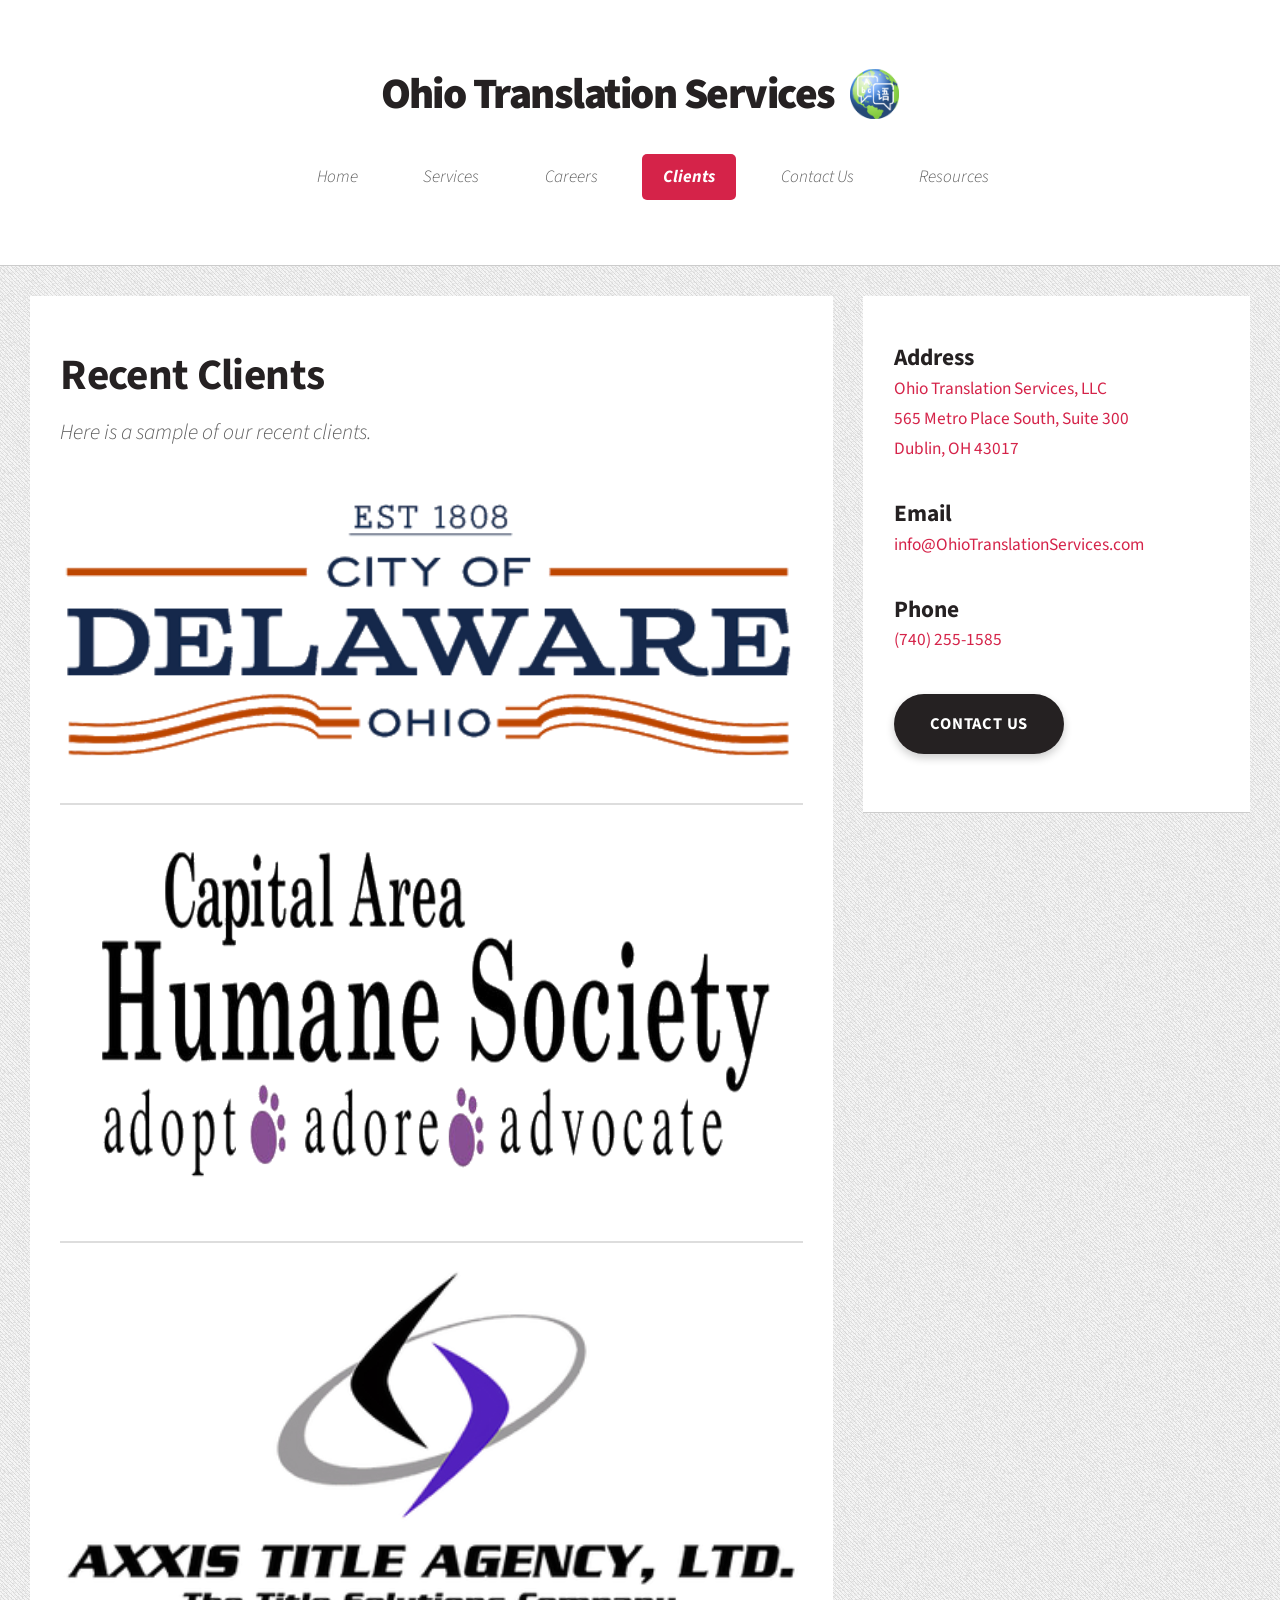
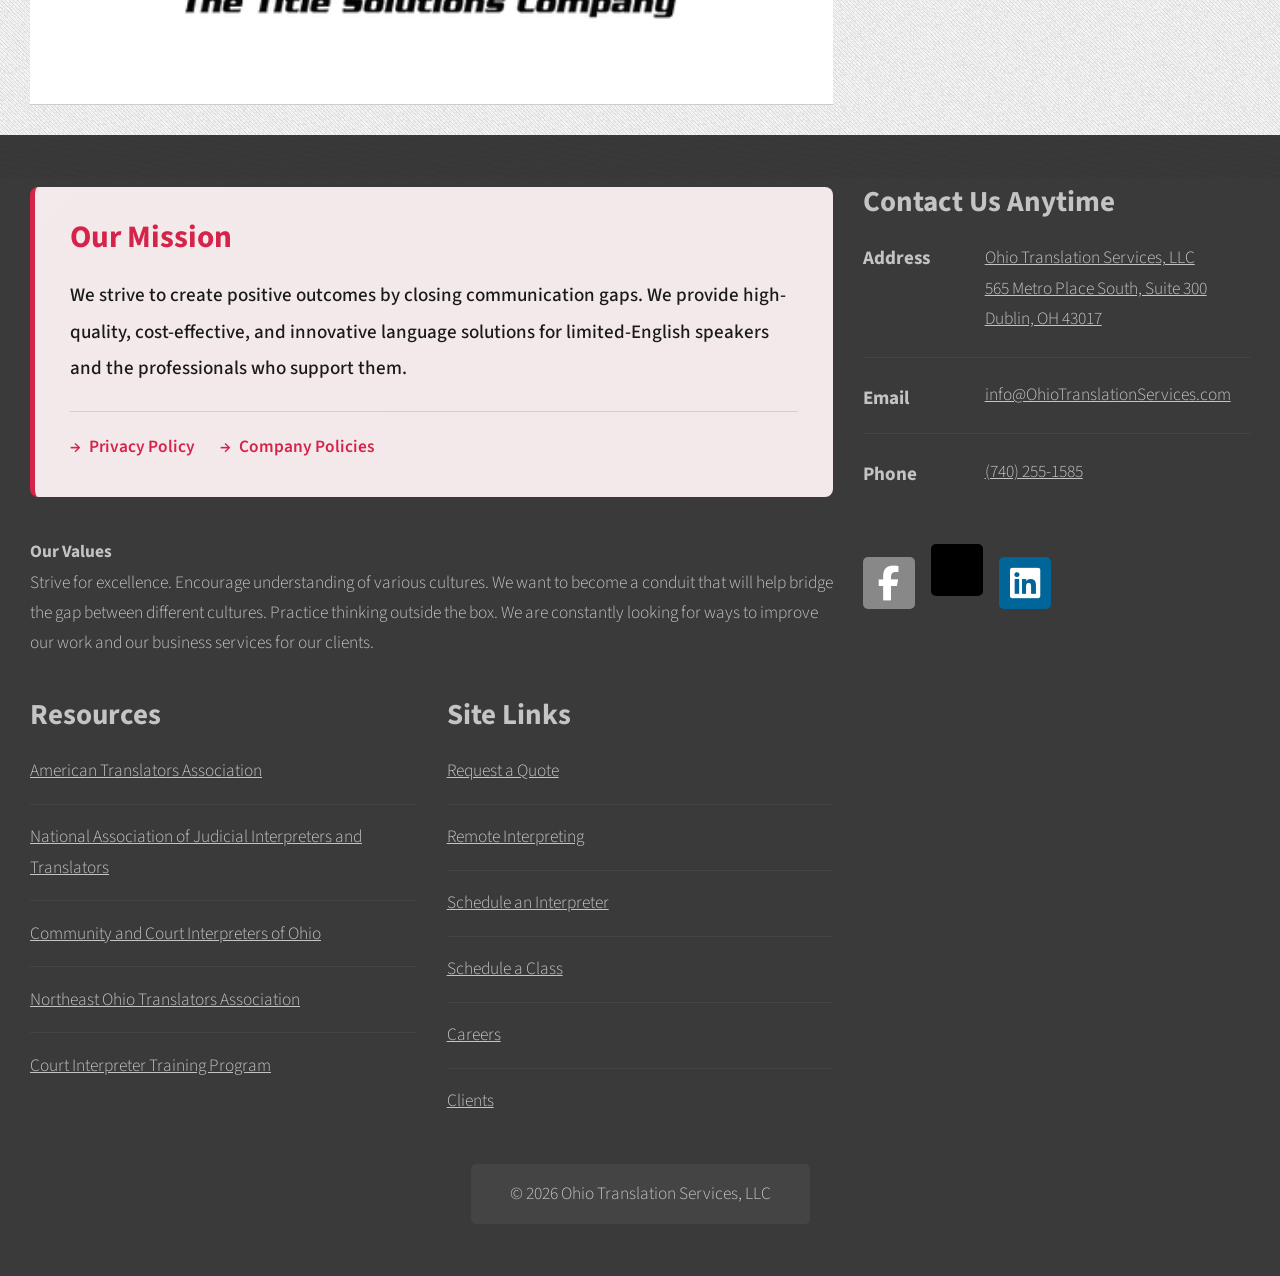
<file: routes/clients.html>
<!DOCTYPE html>
<html>
  <head>
    <title>Ohio Translation Services</title>
    <meta charset="utf-8" />
    <meta
      name="viewport"
      content="width=device-width, initial-scale=1, user-scalable=no"
    />
    <meta name="title" content="Ohio Translation Services" />
    <meta
      name="description"
      content="The best interpreting and translation services in the Midwest. We provide interpreting services in many world languages. We are committed to ensuring accurate and professional services."
    />
    <meta
      name="keywords"
      content="Court certified interpreters Louisville KY, court certified interpreters Indianapolis, certified translation Louisville KY, notarized document translation KY, ohio translation services, best translation near me, best interpreter near me, request translator ohio, request interpreter kentucky, request translator kentucky, request interpreter ohio, request translator illinois, request interpreter illinois, indiana order translation services, order interpreter indiana, best interpreter, best translation, best translation services in the midwest, midwest translation, kentucky translation, tennessee translation, ohio translation"
    />
    <meta name="robots" content="index, follow" />
    <meta http-equiv="Content-Type" content="text/html; charset=utf-8" />
    <meta name="language" content="English" />
    <link rel="stylesheet" href="../assets/css/main.css" />
    <link
      rel="stylesheet"
      href="https://cdnjs.cloudflare.com/ajax/libs/font-awesome/6.5.1/css/all.min.css"
    />
    <link rel="icon" type="image/png" href="../images/favicon-32x32.png" />
    <link
      rel="shortcut icon"
      type="image/png"
      href="../images/GlobeLarge.png"
    />
  </head>
  <body class="homepage is-preload">
    <div id="page-wrapper">
      <!-- Header -->
      <section id="header">
        <!-- Logo -->
        <div
          id="desktopOnlyHeader"
          style="display: flex; justify-content: center; align-items: center"
        >
          <h1><a href="../index.html">Ohio Translation Services</a></h1>
          <img
            src="../images/LogoGlobe.svg"
            style="height: 50px; margin-left: 15px"
          />
        </div>
        <div
          id="mobileOnlyHeader"
          style="display: flex; justify-content: center; align-items: center"
        >
          <h2><a href="../index.html">Ohio Translation Services</a></h2>
          <img
            src="../images/LogoGlobe.svg"
            style="height: 30px; margin-left: 10px"
          />
        </div>

        <!-- Nav -->
        <nav id="nav">
          <ul>
            <li><a href="../index.html">Home</a></li>
            <li>
              <a href="./translation.html">Services</a>
              <ul>
                <li>
                  <a href="./translation.html">Translation</a>
                  <ul>
                    <li><a href="./translation.html">Request a quote</a></li>
                  </ul>
                </li>
                <li>
                  <a href="./remote-interpreting.html">Remote Interpreting</a>
                  <ul>
                    <li>
                      <a href="./remote-interpreting.html">Schedule now</a>
                    </li>
                  </ul>
                </li>
                <li>
                  <a href="./interpreter.html">In-Person Interpreting</a>
                  <ul>
                    <li>
                      <a href="./interpreter.html">Schedule an interpreter</a>
                    </li>
                  </ul>
                </li>
                <li>
                  <a href="./classes.html">Training</a>
                  <ul>
                    <li><a href="./classes.html">Schedule a class</a></li>
                  </ul>
                </li>
              </ul>
            </li>
            <li><a href="./careers.html">Careers</a></li>
            <li class="current"><a href="./clients.html">Clients</a></li>
            <li><a href="./contact.html">Contact Us</a></li>
            <li>
              <a href="./resources.html">Resources</a>
              <ul>
                <li><a href="./resources.html">Overview</a></li>
                <li><a href="./privacy-policy.html">Privacy Policy</a></li>
                <li><a href="./company-policies.html">Company Policies</a></li>
              </ul>
            </li>
          </ul>
        </nav>
      </section>

      <!-- Main -->
      <section id="main">
        <div class="container">
          <div class="row">
            <div class="col-8 col-12-medium">
              <!-- Content -->
              <article class="box post">
                <header>
                  <h2>Recent Clients</h2>
                  <p>Here is a sample of our recent clients.</p>
                </header>

                <div class="image centered">
                  <img
                    style="width: 100%"
                    src="../images/delaware.png"
                    alt="CityOfDelaware"
                    title="City of Delaware Municipal Court"
                  />
                </div>
                <div
                  class="image centered"
                  style="padding-top: 25px; border-top: solid 2px #ddd"
                >
                  <img
                    style="width: 100%"
                    src="../images/humane.png"
                    alt="CapitalAreaHumaneSociety"
                    title="Capital Area Humane Society"
                  />
                </div>
                <div
                  class="image centered"
                  style="padding-top: 25px; border-top: solid 2px #ddd"
                >
                  <img
                    style="width: 100%"
                    src="../images/axxis.png"
                    alt="AxxisTitleAgency"
                    title="Axxis Title Agency"
                  />
                </div>
              </article>
            </div>
            <div class="col-4 col-12-medium">
              <!-- Sidebar -->
              <section class="box" id="sideImageContact">
                <h3>Address</h3>
                <p id="darkerContactSidebar">
                  <strong>
                    <a href="https://maps.app.goo.gl/ynWoxktbr9Hhiirk8">
                      Ohio Translation Services, LLC<br />
                      565 Metro Place South, Suite 300<br />
                      Dublin, OH 43017</a
                    ></strong
                  >
                </p>
                <h3>Email</h3>
                <p id="darkerContactSidebar" style="word-wrap: break-word">
                  <strong>
                    <a href="mailto:info@ohiotranslationservices.com"
                      >info@OhioTranslationServices.com</a
                    ></strong
                  >
                </p>
                <h3>Phone</h3>
                <p id="darkerContactSidebar">
                  <strong><a href="tel:7402551585">(740) 255-1585</a></strong>
                </p>
                <footer>
                  <a href="./contact.html" class="button alt">Contact Us</a>
                </footer>
              </section>
            </div>
          </div>
        </div>
      </section>

      <!-- Footer -->
      <section id="footer">
        <div class="container">
          <div class="row">
            <div class="col-8 col-12-medium">
              <section
                style="
                  background-color: #f5f5f5;
                  background: linear-gradient(
                      135deg,
                      rgba(213, 35, 73, 0.06) 0%,
                      rgba(197, 29, 66, 0.06) 100%
                    ),
                    #f5f5f5;
                  border-left: 5px solid #d52349;
                  border-radius: 8px;
                  padding: 35px;
                  margin-bottom: 40px;
                "
              >
                <header style="margin-bottom: 25px">
                  <h2
                    style="
                      color: #d52349;
                      font-size: 1.8em;
                      margin: 0;
                      font-weight: 700;
                    "
                  >
                    Our Mission
                  </h2>
                </header>
                <p
                  style="
                    font-size: 1.1em;
                    line-height: 1.9;
                    color: #1a1a1a;
                    margin: 0;
                    font-weight: 500;
                  "
                >
                  We strive to create positive outcomes by closing communication
                  gaps. We provide high-quality, cost-effective, and innovative
                  language solutions for limited-English speakers and the
                  professionals who support them.
                </p>
                <footer
                  style="
                    margin-top: 25px;
                    padding-top: 20px;
                    border-top: 1px solid rgba(213, 35, 73, 0.2);
                    display: flex;
                    gap: 25px;
                    flex-wrap: wrap;
                  "
                >
                  <a
                    href="./privacy-policy.html"
                    style="
                      color: #d52349;
                      text-decoration: none;
                      font-weight: 600;
                      display: inline-flex;
                      align-items: center;
                      gap: 8px;
                      transition: all 0.3s;
                    "
                  >
                    <span>→</span> Privacy Policy
                  </a>
                  <a
                    href="./company-policies.html"
                    style="
                      color: #d52349;
                      text-decoration: none;
                      font-weight: 600;
                      display: inline-flex;
                      align-items: center;
                      gap: 8px;
                      transition: all 0.3s;
                    "
                  >
                    <span>→</span> Company Policies
                  </a>
                </footer>
              </section>

              <section>
                <h4>Our Values</h4>
                <p>
                  Strive for excellence. Encourage understanding of various
                  cultures. We want to become a conduit that will help bridge
                  the gap between different cultures. Practice thinking outside
                  the box. We are constantly looking for ways to improve our
                  work and our business services for our clients.
                </p>
              </section>
            </div>
            <div class="col-4 col-12-medium">
              <section>
                <header>
                  <h2 style="font-size: 29px">Contact Us Anytime</h2>
                </header>
                <ul class="contact">
                  <li>
                    <h3>Address</h3>
                    <p>
                      <a href="https://maps.app.goo.gl/ynWoxktbr9Hhiirk8">
                        Ohio Translation Services, LLC<br />
                        565 Metro Place South, Suite 300<br />
                        Dublin, OH 43017</a
                      >
                    </p>
                  </li>
                  <li>
                    <h3>Email</h3>
                    <p style="word-wrap: break-word">
                      <a href="mailto:info@ohiotranslationservices.com"
                        >info@OhioTranslationServices.com</a
                      >
                    </p>
                  </li>
                  <li>
                    <h3>Phone</h3>
                    <p><a href="tel:7402551585">(740) 255-1585</a></p>
                  </li>
                </ul>
                <ul class="social">
                  <li>
                    <a
                      class="icon brands fa-facebook-f"
                      href="https://facebook.com/OhioTranslationServices"
                      ><span class="label">Facebook</span></a
                    >
                  </li>
                  <li>
                    <a
                      class="icon brands fa-x-twitter"
                      href="https://twitter.com/OhioTranslators"
                      ><span class="label">X</span></a
                    >
                  </li>
                  <li>
                    <a
                      class="icon brands fa-linkedin"
                      href="https://www.linkedin.com/company/ohio-translation-services-llc"
                      ><span class="label">LinkedIn</span></a
                    >
                  </li>
                </ul>
              </section>
            </div>
            <div class="col-4 col-6-medium col-12-small">
              <section>
                <header>
                  <h2 style="font-size: 29px">Resources</h2>
                </header>
                <ul class="divided">
                  <li>
                    <a href="https://www.atanet.org/"
                      >American Translators Association</a
                    >
                  </li>
                  <li>
                    <a href="https://www.najit.org/"
                      >National Association of Judicial Interpreters and
                      Translators</a
                    >
                  </li>
                  <li>
                    <a href="https://www.ccio.org/"
                      >Community and Court Interpreters of Ohio</a
                    >
                  </li>
                  <li>
                    <a href="https://www.notatranslators.org/"
                      >Northeast Ohio Translators Association</a
                    >
                  </li>
                  <li>
                    <a
                      href="https://www.supremecourt.ohio.gov/JCS/interpreterSvcs/"
                      >Court Interpreter Training Program</a
                    >
                  </li>
                </ul>
              </section>
            </div>
            <div class="col-4 col-6-medium col-12-small">
              <section>
                <header>
                  <h2 style="font-size: 29px">Site Links</h2>
                </header>
                <ul class="divided">
                  <li><a href="./translation.html">Request a Quote</a></li>
                  <li>
                    <a href="./remote-interpreting.html">Remote Interpreting</a>
                  </li>
                  <li>
                    <a href="./interpreter.html">Schedule an Interpreter</a>
                  </li>
                  <li><a href="./classes.html">Schedule a Class</a></li>
                  <li><a href="./careers.html">Careers</a></li>
                  <li><a href="./clients.html">Clients</a></li>
                </ul>
              </section>
            </div>
            <div class="col-12">
              <div id="copyright">
                <ul class="links">
                  <li>&copy; 2026 Ohio Translation Services, LLC</li>
                </ul>
              </div>
            </div>
          </div>
        </div>
      </section>
    </div>

    <!-- Scripts -->
    <script src="../assets/js/jquery.min.js"></script>
    <script src="../assets/js/jquery.dropotron.min.js"></script>
    <script src="../assets/js/browser.min.js"></script>
    <script src="../assets/js/breakpoints.min.js"></script>
    <script src="../assets/js/util.js"></script>
    <script src="../assets/js/main.js"></script>
  </body>
</html>
</file>
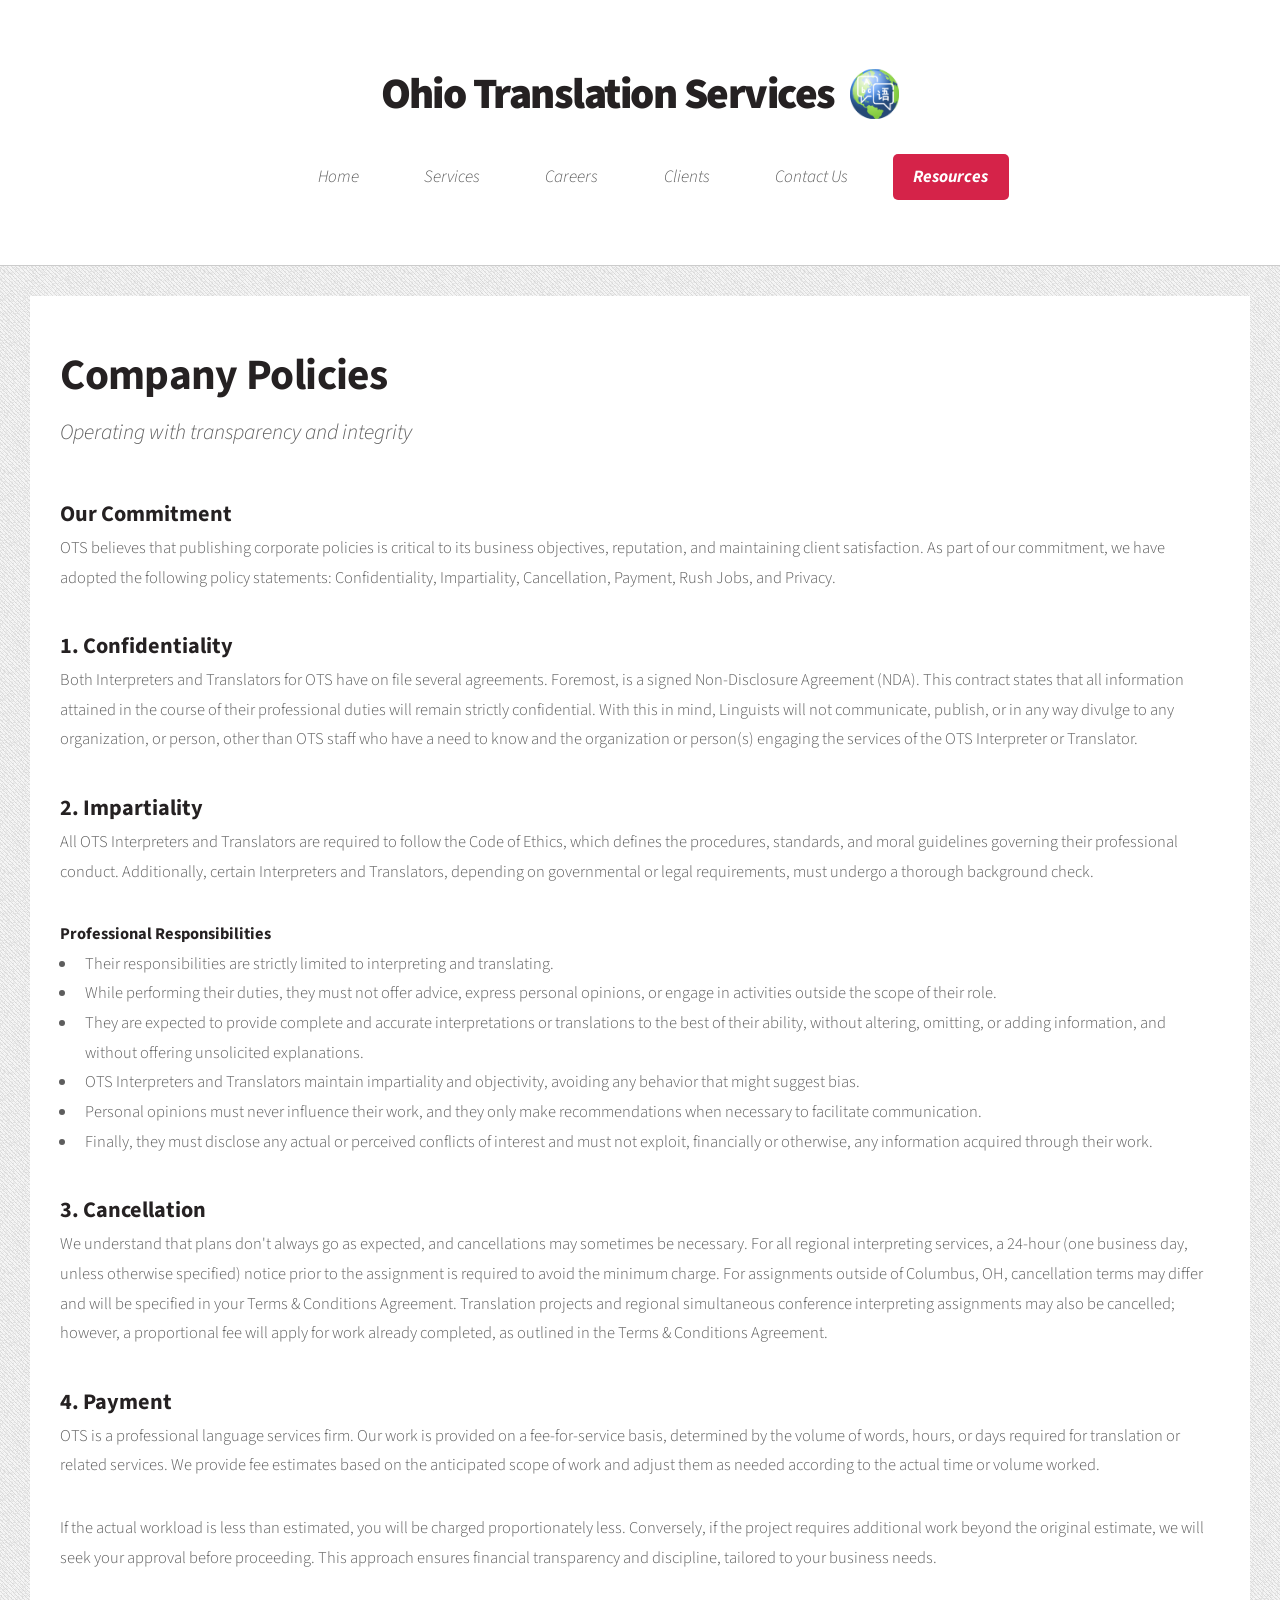
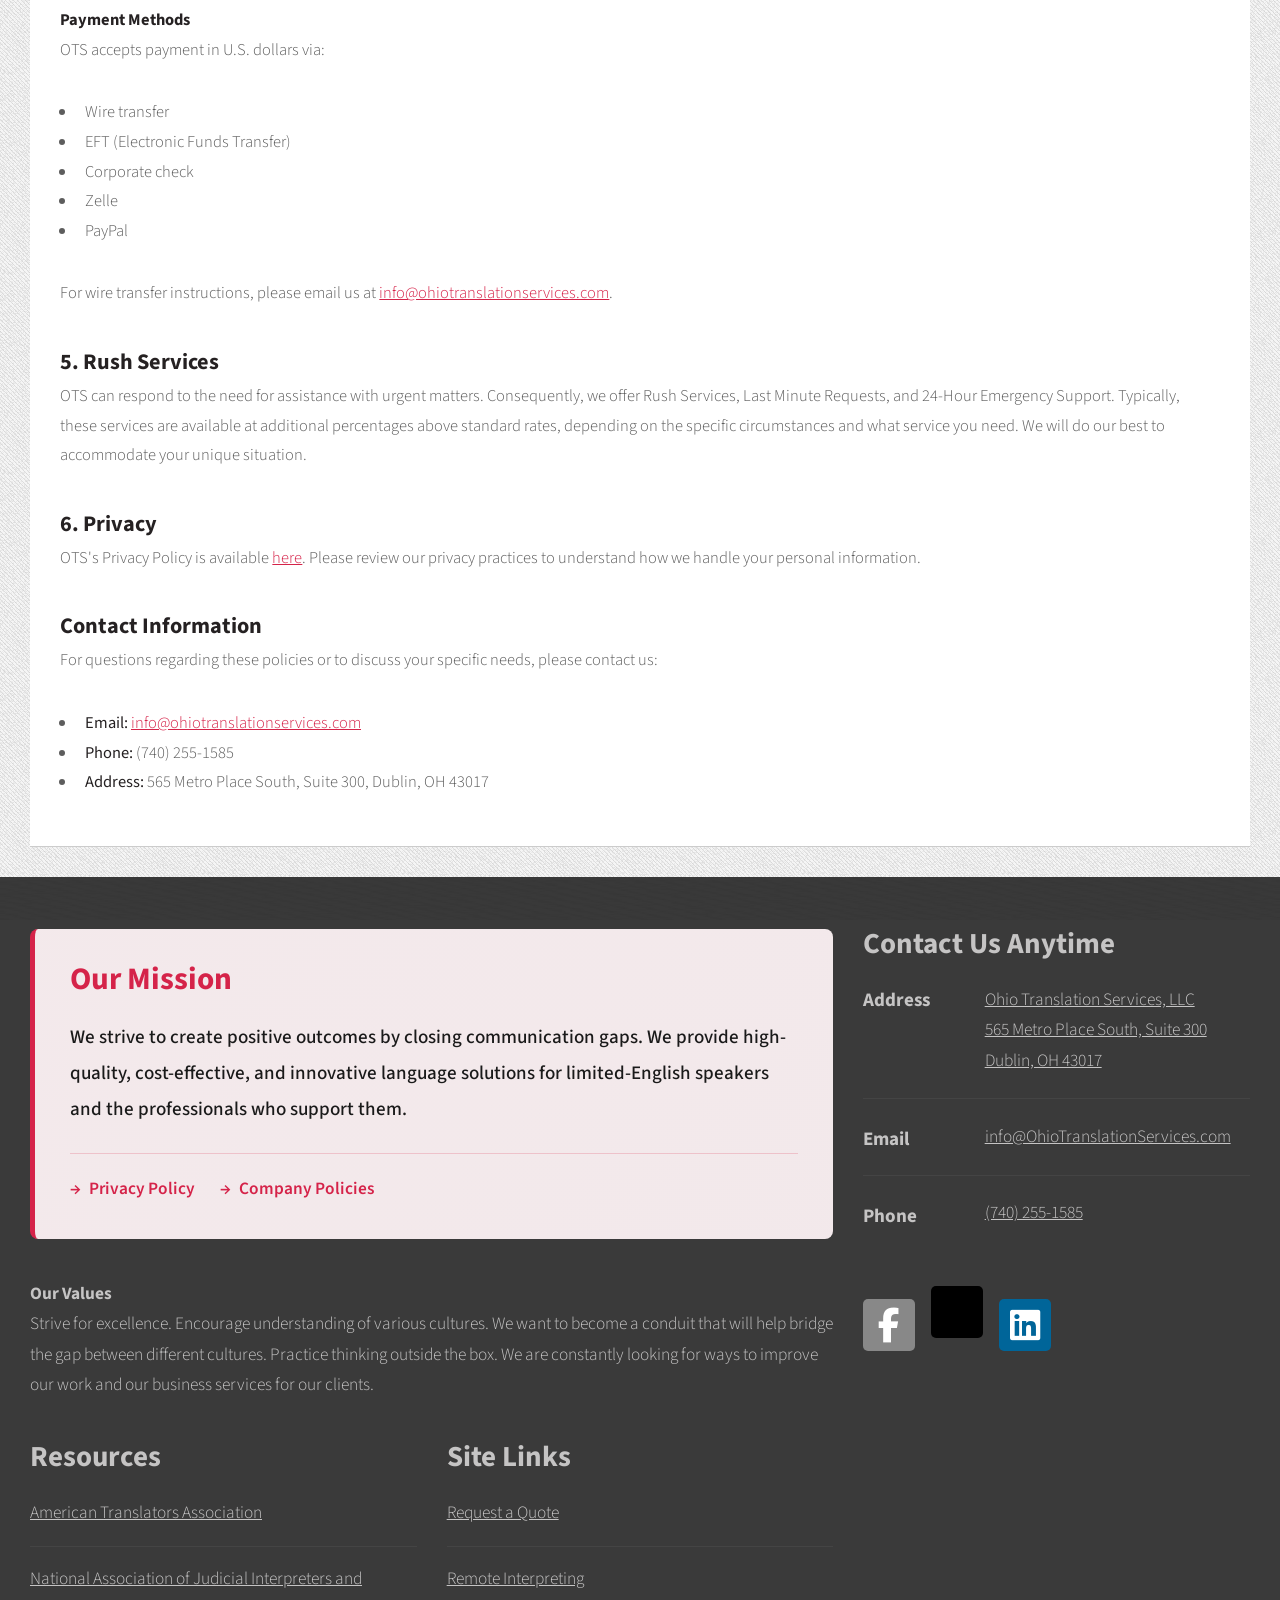
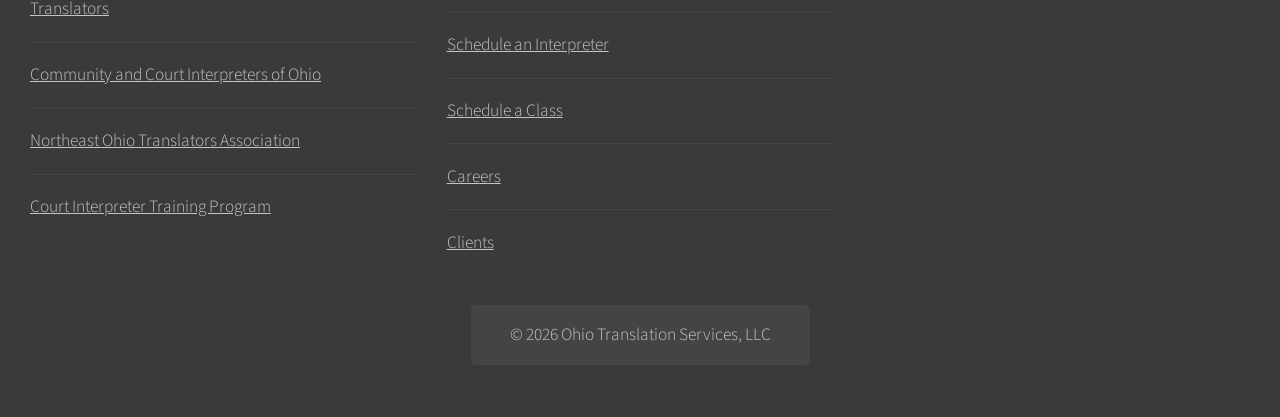
<file: routes/company-policies.html>
<!DOCTYPE html>
<html>
  <head>
    <title>Company Policies - Ohio Translation Services</title>
    <meta charset="utf-8" />
    <meta
      name="viewport"
      content="width=device-width, initial-scale=1, user-scalable=no"
    />
    <meta name="title" content="Company Policies - Ohio Translation Services" />
    <meta
      name="description"
      content="Company policies for Ohio Translation Services. Learn about our business practices, confidentiality, payments, and more."
    />
    <meta
      name="keywords"
      content="company policies, business practices, confidentiality, payment terms"
    />
    <meta name="robots" content="index, follow" />
    <meta http-equiv="Content-Type" content="text/html; charset=utf-8" />
    <meta name="language" content="English" />
    <link rel="stylesheet" href="../assets/css/main.css" />
    <link
      rel="stylesheet"
      href="https://cdnjs.cloudflare.com/ajax/libs/font-awesome/6.5.1/css/all.min.css"
    />
    <link rel="icon" type="image/png" href="../images/favicon-32x32.png" />
    <link
      rel="shortcut icon"
      type="image/png"
      href="../images/GlobeLarge.png"
    />
  </head>
  <body class="homepage is-preload">
    <div id="page-wrapper">
      <!-- Header -->
      <section id="header">
        <!-- Logo -->
        <div
          id="desktopOnlyHeader"
          style="display: flex; justify-content: center; align-items: center"
        >
          <h1><a href="../index.html">Ohio Translation Services</a></h1>
          <img
            src="../images/LogoGlobe.svg"
            style="height: 50px; margin-left: 15px"
          />
        </div>
        <div
          id="mobileOnlyHeader"
          style="display: flex; justify-content: center; align-items: center"
        >
          <h2><a href="../index.html">Ohio Translation Services</a></h2>
          <img
            src="../images/LogoGlobe.svg"
            style="height: 30px; margin-left: 10px"
          />
        </div>

        <!-- Nav -->
        <nav id="nav">
          <ul>
            <li><a href="../index.html">Home</a></li>
            <li>
              <a href="./translation.html">Services</a>
              <ul>
                <li>
                  <a href="./translation.html">Translation</a>
                  <ul>
                    <li><a href="./translation.html">Request a quote</a></li>
                  </ul>
                </li>
                <li>
                  <a href="./remote-interpreting.html">Remote Interpreting</a>
                  <ul>
                    <li>
                      <a href="./remote-interpreting.html">Schedule now</a>
                    </li>
                  </ul>
                </li>
                <li>
                  <a href="./interpreter.html">In-Person Interpreting</a>
                  <ul>
                    <li>
                      <a href="./interpreter.html">Schedule an interpreter</a>
                    </li>
                  </ul>
                </li>
                <li>
                  <a href="./classes.html">Training</a>
                  <ul>
                    <li><a href="./classes.html">Schedule a class</a></li>
                  </ul>
                </li>
              </ul>
            </li>
            <li><a href="./careers.html">Careers</a></li>
            <li><a href="./clients.html">Clients</a></li>
            <li><a href="./contact.html">Contact Us</a></li>
            <li class="current">
              <a href="./resources.html">Resources</a>
              <ul>
                <li><a href="./resources.html">Overview</a></li>
                <li><a href="./privacy-policy.html">Privacy Policy</a></li>
                <li><a href="./company-policies.html">Company Policies</a></li>
              </ul>
            </li>
          </ul>
        </nav>
      </section>

      <!-- Main -->
      <section id="main">
        <div class="container">
          <div class="row">
            <div class="col-12">
              <!-- Content -->
              <article class="box post">
                <header>
                  <h2>Company Policies</h2>
                  <p>Operating with transparency and integrity</p>
                </header>

                <section style="line-height: 1.8; font-size: 0.95em">
                  <h3>Our Commitment</h3>
                  <p>
                    OTS believes that publishing corporate policies is critical
                    to its business objectives, reputation, and maintaining
                    client satisfaction. As part of our commitment, we have
                    adopted the following policy statements: Confidentiality,
                    Impartiality, Cancellation, Payment, Rush Jobs, and Privacy.
                  </p>

                  <h3>1. Confidentiality</h3>
                  <p>
                    Both Interpreters and Translators for OTS have on file
                    several agreements. Foremost, is a signed Non-Disclosure
                    Agreement (NDA). This contract states that all information
                    attained in the course of their professional duties will
                    remain strictly confidential. With this in mind, Linguists
                    will not communicate, publish, or in any way divulge to any
                    organization, or person, other than OTS staff who have a
                    need to know and the organization or person(s) engaging the
                    services of the OTS Interpreter or Translator.
                  </p>

                  <h3>2. Impartiality</h3>
                  <p>
                    All OTS Interpreters and Translators are required to follow
                    the Code of Ethics, which defines the procedures, standards,
                    and moral guidelines governing their professional conduct.
                    Additionally, certain Interpreters and Translators,
                    depending on governmental or legal requirements, must
                    undergo a thorough background check.
                  </p>

                  <h4>Professional Responsibilities</h4>
                  <ul>
                    <li>
                      Their responsibilities are strictly limited to
                      interpreting and translating.
                    </li>
                    <li>
                      While performing their duties, they must not offer advice,
                      express personal opinions, or engage in activities outside
                      the scope of their role.
                    </li>
                    <li>
                      They are expected to provide complete and accurate
                      interpretations or translations to the best of their
                      ability, without altering, omitting, or adding
                      information, and without offering unsolicited
                      explanations.
                    </li>
                    <li>
                      OTS Interpreters and Translators maintain impartiality and
                      objectivity, avoiding any behavior that might suggest
                      bias.
                    </li>
                    <li>
                      Personal opinions must never influence their work, and
                      they only make recommendations when necessary to
                      facilitate communication.
                    </li>
                    <li>
                      Finally, they must disclose any actual or perceived
                      conflicts of interest and must not exploit, financially or
                      otherwise, any information acquired through their work.
                    </li>
                  </ul>

                  <h3>3. Cancellation</h3>
                  <p>
                    We understand that plans don't always go as expected, and
                    cancellations may sometimes be necessary. For all regional
                    interpreting services, a 24-hour (one business day, unless
                    otherwise specified) notice prior to the assignment is
                    required to avoid the minimum charge. For assignments
                    outside of Columbus, OH, cancellation terms may differ and
                    will be specified in your Terms & Conditions Agreement.
                    Translation projects and regional simultaneous conference
                    interpreting assignments may also be cancelled; however, a
                    proportional fee will apply for work already completed, as
                    outlined in the Terms & Conditions Agreement.
                  </p>

                  <h3>4. Payment</h3>
                  <p>
                    OTS is a professional language services firm. Our work is
                    provided on a fee-for-service basis, determined by the
                    volume of words, hours, or days required for translation or
                    related services. We provide fee estimates based on the
                    anticipated scope of work and adjust them as needed
                    according to the actual time or volume worked.
                  </p>

                  <p>
                    If the actual workload is less than estimated, you will be
                    charged proportionately less. Conversely, if the project
                    requires additional work beyond the original estimate, we
                    will seek your approval before proceeding. This approach
                    ensures financial transparency and discipline, tailored to
                    your business needs.
                  </p>

                  <h4>Payment Methods</h4>
                  <p>OTS accepts payment in U.S. dollars via:</p>
                  <ul>
                    <li>Wire transfer</li>
                    <li>EFT (Electronic Funds Transfer)</li>
                    <li>Corporate check</li>
                    <li>Zelle</li>
                    <li>PayPal</li>
                  </ul>
                  <p>
                    For wire transfer instructions, please email us at
                    <a href="mailto:info@ohiotranslationservices.com"
                      ><a href="mailto:info@ohiotranslationservices.com"
                        >info@ohiotranslationservices.com</a
                      ></a
                    >.
                  </p>

                  <h3>5. Rush Services</h3>
                  <p>
                    OTS can respond to the need for assistance with urgent
                    matters. Consequently, we offer Rush Services, Last Minute
                    Requests, and 24-Hour Emergency Support. Typically, these
                    services are available at additional percentages above
                    standard rates, depending on the specific circumstances and
                    what service you need. We will do our best to accommodate
                    your unique situation.
                  </p>

                  <h3>6. Privacy</h3>
                  <p>
                    OTS's Privacy Policy is available
                    <a href="./privacy-policy.html">here</a>. Please review our
                    privacy practices to understand how we handle your personal
                    information.
                  </p>

                  <h3>Contact Information</h3>
                  <p>
                    For questions regarding these policies or to discuss your
                    specific needs, please contact us:
                  </p>
                  <ul>
                    <li>
                      <strong>Email:</strong>
                      <a href="mailto:info@ohiotranslationservices.com"
                        >info@ohiotranslationservices.com</a
                      >
                    </li>
                    <li><strong>Phone:</strong> (740) 255-1585</li>
                    <li>
                      <strong>Address:</strong> 565 Metro Place South, Suite
                      300, Dublin, OH 43017
                    </li>
                  </ul>
                </section>
              </article>
            </div>
          </div>
        </div>
      </section>

      <!-- Footer -->
      <section id="footer">
        <div class="container">
          <div class="row">
            <div class="col-8 col-12-medium">
              <section
                style="
                  background-color: #f5f5f5;
                  background: linear-gradient(
                      135deg,
                      rgba(213, 35, 73, 0.06) 0%,
                      rgba(197, 29, 66, 0.06) 100%
                    ),
                    #f5f5f5;
                  border-left: 5px solid #d52349;
                  border-radius: 8px;
                  padding: 35px;
                  margin-bottom: 40px;
                "
              >
                <header style="margin-bottom: 25px">
                  <h2
                    style="
                      color: #d52349;
                      font-size: 1.8em;
                      margin: 0;
                      font-weight: 700;
                    "
                  >
                    Our Mission
                  </h2>
                </header>
                <p
                  style="
                    font-size: 1.1em;
                    line-height: 1.9;
                    color: #1a1a1a;
                    margin: 0;
                    font-weight: 500;
                  "
                >
                  We strive to create positive outcomes by closing communication
                  gaps. We provide high-quality, cost-effective, and innovative
                  language solutions for limited-English speakers and the
                  professionals who support them.
                </p>
                <footer
                  style="
                    margin-top: 25px;
                    padding-top: 20px;
                    border-top: 1px solid rgba(213, 35, 73, 0.2);
                    display: flex;
                    gap: 25px;
                    flex-wrap: wrap;
                  "
                >
                  <a
                    href="./privacy-policy.html"
                    style="
                      color: #d52349;
                      text-decoration: none;
                      font-weight: 600;
                      display: inline-flex;
                      align-items: center;
                      gap: 8px;
                      transition: all 0.3s;
                    "
                  >
                    <span>→</span> Privacy Policy
                  </a>
                  <a
                    href="./company-policies.html"
                    style="
                      color: #d52349;
                      text-decoration: none;
                      font-weight: 600;
                      display: inline-flex;
                      align-items: center;
                      gap: 8px;
                      transition: all 0.3s;
                    "
                  >
                    <span>→</span> Company Policies
                  </a>
                </footer>
              </section>

              <section>
                <h4>Our Values</h4>
                <p>
                  Strive for excellence. Encourage understanding of various
                  cultures. We want to become a conduit that will help bridge
                  the gap between different cultures. Practice thinking outside
                  the box. We are constantly looking for ways to improve our
                  work and our business services for our clients.
                </p>
              </section>
            </div>
            <div class="col-4 col-12-medium">
              <section>
                <header>
                  <h2 style="font-size: 29px">Contact Us Anytime</h2>
                </header>
                <ul class="contact">
                  <li>
                    <h3>Address</h3>
                    <p>
                      <a href="https://maps.app.goo.gl/ynWoxktbr9Hhiirk8">
                        Ohio Translation Services, LLC<br />
                        565 Metro Place South, Suite 300<br />
                        Dublin, OH 43017</a
                      >
                    </p>
                  </li>
                  <li>
                    <h3>Email</h3>
                    <p style="word-wrap: break-word">
                      <a href="mailto:info@ohiotranslationservices.com"
                        >info@OhioTranslationServices.com</a
                      >
                    </p>
                  </li>
                  <li>
                    <h3>Phone</h3>
                    <p><a href="tel:7402551585">(740) 255-1585</a></p>
                  </li>
                </ul>
                <ul class="social">
                  <li>
                    <a
                      class="icon brands fa-facebook-f"
                      href="https://facebook.com/OhioTranslationServices"
                      ><span class="label">Facebook</span></a
                    >
                  </li>
                  <li>
                    <a
                      class="icon brands fa-x-twitter"
                      href="https://twitter.com/OhioTranslators"
                      ><span class="label">X</span></a
                    >
                  </li>
                  <li>
                    <a
                      class="icon brands fa-linkedin"
                      href="https://www.linkedin.com/company/ohio-translation-services-llc"
                      ><span class="label">LinkedIn</span></a
                    >
                  </li>
                </ul>
              </section>
            </div>
            <div class="col-4 col-6-medium col-12-small">
              <section>
                <header>
                  <h2 style="font-size: 29px">Resources</h2>
                </header>
                <ul class="divided">
                  <li>
                    <a href="https://www.atanet.org/"
                      >American Translators Association</a
                    >
                  </li>
                  <li>
                    <a href="https://www.najit.org/"
                      >National Association of Judicial Interpreters and
                      Translators</a
                    >
                  </li>
                  <li>
                    <a href="https://www.ccio.org/"
                      >Community and Court Interpreters of Ohio</a
                    >
                  </li>
                  <li>
                    <a href="https://www.notatranslators.org/"
                      >Northeast Ohio Translators Association</a
                    >
                  </li>
                  <li>
                    <a
                      href="https://www.supremecourt.ohio.gov/JCS/interpreterSvcs/"
                      >Court Interpreter Training Program</a
                    >
                  </li>
                </ul>
              </section>
            </div>
            <div class="col-4 col-6-medium col-12-small">
              <section>
                <header>
                  <h2 style="font-size: 29px">Site Links</h2>
                </header>
                <ul class="divided">
                  <li><a href="./translation.html">Request a Quote</a></li>
                  <li>
                    <a href="./remote-interpreting.html">Remote Interpreting</a>
                  </li>
                  <li>
                    <a href="./interpreter.html">Schedule an Interpreter</a>
                  </li>
                  <li><a href="./classes.html">Schedule a Class</a></li>
                  <li><a href="./careers.html">Careers</a></li>
                  <li><a href="./clients.html">Clients</a></li>
                </ul>
              </section>
            </div>
            <div class="col-12">
              <div id="copyright">
                <ul class="links">
                  <li>&copy; 2026 Ohio Translation Services, LLC</li>
                </ul>
              </div>
            </div>
          </div>
        </div>
      </section>
    </div>

    <!-- Scripts -->
    <script src="../assets/js/jquery.min.js"></script>
    <script src="../assets/js/jquery.dropotron.min.js"></script>
    <script src="../assets/js/browser.min.js"></script>
    <script src="../assets/js/breakpoints.min.js"></script>
    <script src="../assets/js/util.js"></script>
    <script src="../assets/js/main.js"></script>
  </body>
</html>
</file>
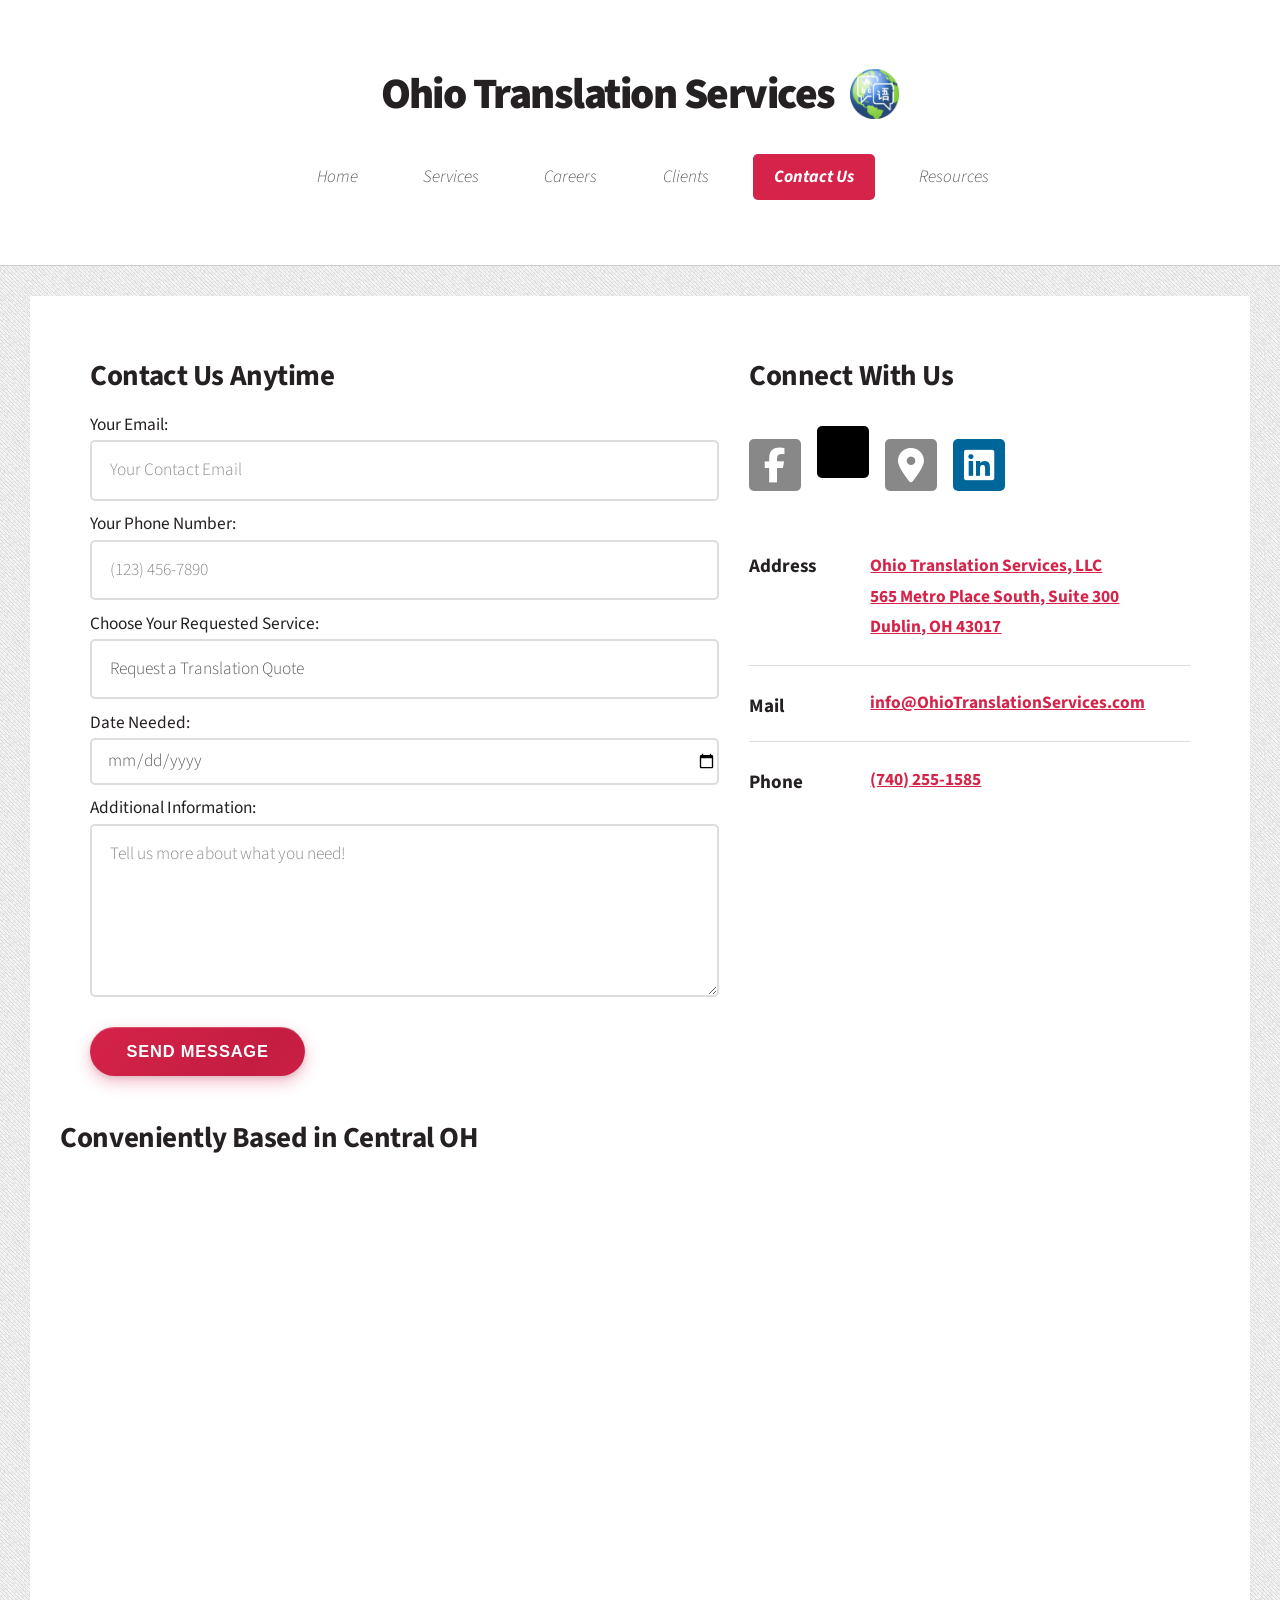
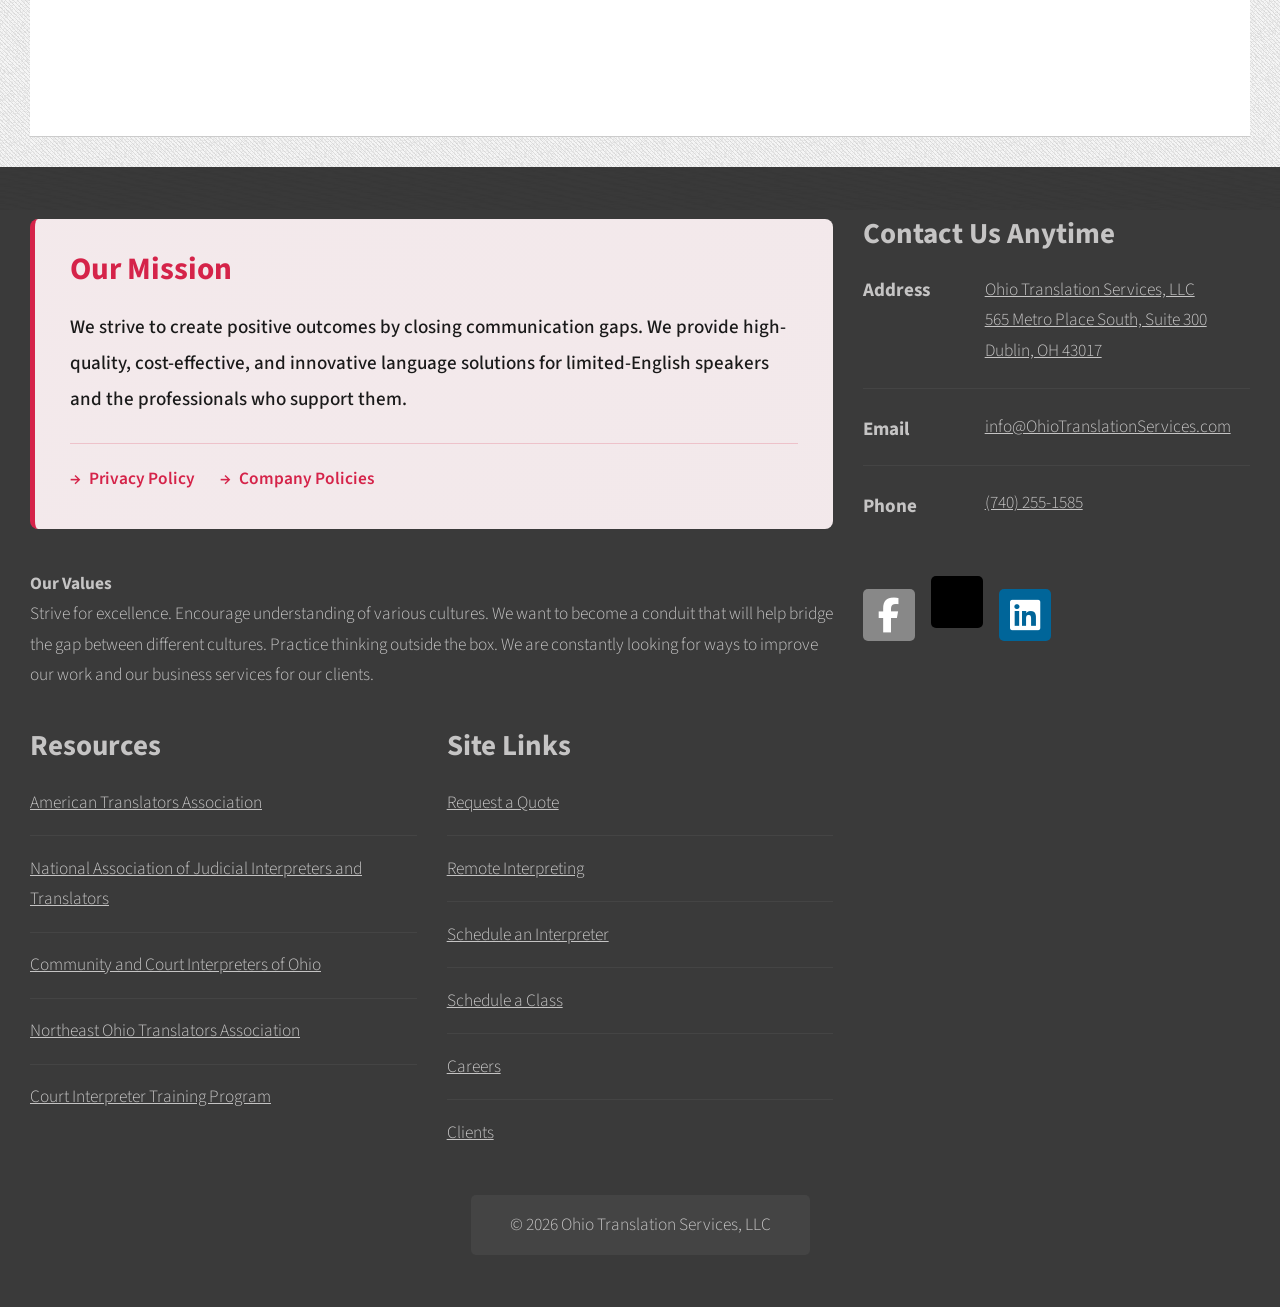
<file: routes/contact.html>
<!DOCTYPE html>
<html>
  <head>
    <title>Ohio Translation Services</title>
    <meta charset="utf-8" />
    <meta
      name="viewport"
      content="width=device-width, initial-scale=1, user-scalable=no"
    />
    <meta name="title" content="Ohio Translation Services" />
    <meta
      name="description"
      content="The best interpreting and translation services in the Midwest. We provide interpreting services in many world languages. We are committed to ensuring accurate and professional services."
    />
    <meta
      name="keywords"
      content="Court certified interpreters Louisville KY, court certified interpreters Indianapolis, certified translation Louisville KY, notarized document translation KY, ohio translation services, best translation near me, best interpreter near me, request translator ohio, request interpreter kentucky, request translator kentucky, request interpreter ohio, request translator illinois, request interpreter illinois, indiana order translation services, order interpreter indiana, best interpreter, best translation, best translation services in the midwest, midwest translation, kentucky translation, tennessee translation, ohio translation"
    />
    <meta name="robots" content="index, follow" />
    <meta http-equiv="Content-Type" content="text/html; charset=utf-8" />
    <meta name="language" content="English" />
    <link rel="stylesheet" href="../assets/css/main.css" />
    <link
      rel="stylesheet"
      href="https://cdnjs.cloudflare.com/ajax/libs/font-awesome/6.5.1/css/all.min.css"
    />
    <link rel="icon" type="image/png" href="../images/favicon-32x32.png" />
    <link
      rel="shortcut icon"
      type="image/png"
      href="../images/GlobeLarge.png"
    />
    <link
      rel="stylesheet"
      type="text/css"
      href="https://api.tomtom.com/maps-sdk-for-web/cdn/6.x/6.14.0/maps/maps.css"
    />
    <style>
      .map {
        height: 500px;
        width: 100%;
      }
      .marker-icon {
        background-position: center;
        background-size: 44px 44px;
        border-radius: 50%;
        height: 44px;
        left: 7.5px;
        position: absolute;
        text-align: center;
        top: 8px;
        transform: rotate(45deg);
        width: 44px;
      }
      .marker {
        height: 60px;
        width: 60px;
      }
      .marker-content {
        background: #c30b82;
        border-radius: 50% 50% 50% 0;
        height: 60px;
        left: 50%;
        margin: -15px 0 0 -15px;
        position: absolute;
        top: 50%;
        transform: rotate(-45deg);
        width: 60px;
      }
      .marker-content::before {
        background: #ffffff;
        border-radius: 50%;
        content: "";
        height: 46px;
        margin: 7px 0 0 7px;
        position: absolute;
        width: 46px;
      }
    </style>
  </head>
  <body class="homepage is-preload">
    <div id="page-wrapper">
      <!-- Header -->
      <section id="header">
        <!-- Logo -->
        <div
          id="desktopOnlyHeader"
          style="display: flex; justify-content: center; align-items: center"
        >
          <h1><a href="../index.html">Ohio Translation Services</a></h1>
          <img
            src="../images/LogoGlobe.svg"
            style="height: 50px; margin-left: 15px"
          />
        </div>
        <div
          id="mobileOnlyHeader"
          style="display: flex; justify-content: center; align-items: center"
        >
          <h2><a href="../index.html">Ohio Translation Services</a></h2>
          <img
            src="../images/LogoGlobe.svg"
            style="height: 30px; margin-left: 10px"
          />
        </div>

        <!-- Nav -->
        <nav id="nav">
          <ul>
            <li><a href="../index.html">Home</a></li>
            <li>
              <a href="./translation.html">Services</a>
              <ul>
                <li>
                  <a href="./translation.html">Translation</a>
                  <ul>
                    <li><a href="./translation.html">Request a quote</a></li>
                  </ul>
                </li>
                <li>
                  <a href="./remote-interpreting.html">Remote Interpreting</a>
                  <ul>
                    <li>
                      <a href="./remote-interpreting.html">Schedule now</a>
                    </li>
                  </ul>
                </li>
                <li>
                  <a href="./interpreter.html">In-Person Interpreting</a>
                  <ul>
                    <li>
                      <a href="./interpreter.html">Schedule an interpreter</a>
                    </li>
                  </ul>
                </li>
                <li>
                  <a href="./classes.html">Training</a>
                  <ul>
                    <li><a href="./classes.html">Schedule a class</a></li>
                  </ul>
                </li>
              </ul>
            </li>
            <li><a href="./careers.html">Careers</a></li>
            <li><a href="./clients.html">Clients</a></li>
            <li class="current"><a href="./contact.html">Contact Us</a></li>
            <li>
              <a href="./resources.html">Resources</a>
              <ul>
                <li><a href="./resources.html">Overview</a></li>
                <li><a href="./privacy-policy.html">Privacy Policy</a></li>
                <li><a href="./company-policies.html">Company Policies</a></li>
              </ul>
            </li>
          </ul>
        </nav>
      </section>
      <section id="main">
        <div class="container">
          <!-- Content -->
          <article class="box post">
            <div class="container">
              <div class="row">
                <div
                  class="col-7 col-12-medium col-12-small"
                  style="margin-bottom: 30px"
                >
                  <section>
                    <header style="margin-bottom: 1.1em">
                      <h2 style="font-size: 29px">Contact Us Anytime</h2>
                    </header>
                    <form
                      action="https://formspree.io/f/movjddyl"
                      method="POST"
                    >
                      <input type="text" name="_gotcha" style="display: none" />
                      <label>
                        Your Email:
                        <input
                          style="border: 2px solid #dddddd"
                          type="text"
                          name="_replyto"
                          placeholder="Your Contact Email"
                          required
                        />
                      </label>
                      <label>
                        Your Phone Number:
                        <input
                          style="border: 2px solid #dddddd"
                          type="text"
                          name="_contactPhone"
                          placeholder="(123) 456-7890"
                          required
                        />
                      </label>
                      <label>
                        Choose Your Requested Service:
                        <select
                          style="border: 2px solid #dddddd"
                          type="text"
                          name="_serviceRequested"
                          placeholder="Arabic"
                        >
                          <option
                            value="Translation"
                            name="_RequestTranslation"
                          >
                            Request a Translation Quote
                          </option>
                          <option
                            value="Interpreter"
                            name="_ScheduleInterpreter"
                          >
                            Schedule an Interpreter
                          </option>
                          <option value="Class" name="_ScheduleClass">
                            Schedule a Class
                          </option>
                          <option
                            value="Other"
                            name="_OtherUnknownServiceNeeded"
                          >
                            Other
                          </option>
                        </select>
                      </label>
                      <label>
                        Date Needed:
                        <input
                          style="
                            border: 2px solid #dddddd;
                            border-radius: 5px;
                            width: 100%;
                            padding: 5px 0px 5px 15px;
                            min-height: 2.5rem;
                            background-color: white;
                          "
                          name="_DateNeeded"
                          type="date"
                          required
                        />
                      </label>
                      <label>
                        Additional Information:
                        <textarea
                          style="
                            height: 10em;
                            margin-bottom: 30px;
                            border: 2px solid #dddddd;
                          "
                          name="_UserMessage"
                          placeholder="Tell us more about what you need!"
                          required
                        ></textarea>
                      </label>
                      <button type="submit">Send Message</button>
                    </form>
                  </section>
                </div>

                <div
                  class="col-5 col-12-medium col-12-small"
                  style="margin-bottom: 30px"
                >
                  <section>
                    <header>
                      <h2 style="font-size: 29px">Connect With Us</h2>
                    </header>
                    <ul class="social">
                      <li>
                        <a
                          class="icon brands fa-facebook-f"
                          href="https://facebook.com/OhioTranslationServices"
                          ><span class="label">Facebook</span></a
                        >
                      </li>
                      <li>
                        <a
                          class="icon brands fa-x-twitter"
                          href="https://twitter.com/OhioTranslators"
                          ><span class="label">Twitter</span></a
                        >
                      </li>
                      <li>
                        <a
                          class="icon solid fa-map-marker-alt"
                          href="https://maps.app.goo.gl/ynWoxktbr9Hhiirk8"
                          ><span class="label">Google Maps</span></a
                        >
                      </li>
                      <li>
                        <a
                          class="icon brands fa-linkedin"
                          href="https://www.linkedin.com/company/ohio-translation-services-llc"
                          ><span class="label">Linked In</span></a
                        >
                      </li>
                    </ul>
                    <ul class="contact">
                      <li>
                        <h3>Address</h3>
                        <p style="font-weight: 700">
                          <a href="https://maps.app.goo.gl/ynWoxktbr9Hhiirk8">
                            Ohio Translation Services, LLC<br />
                            565 Metro Place South, Suite 300<br />
                            Dublin, OH 43017</a
                          >
                        </p>
                      </li>
                      <li>
                        <h3>Mail</h3>
                        <p style="font-weight: 700; word-wrap: break-word">
                          <a href="mailto:info@ohiotranslationservices.com"
                            >info@OhioTranslationServices.com</a
                          >
                        </p>
                      </li>
                      <li>
                        <h3>Phone</h3>
                        <p style="font-weight: 700">
                          <a href="tel:7402551585">(740) 255-1585</a>
                        </p>
                      </li>
                    </ul>
                  </section>
                </div>
              </div>
            </div>

            <section>
              <header>
                <h2 style="font-size: 29px">
                  Conveniently Based in Central OH
                </h2>
              </header>
              <div id="map" class="map"></div>
              <script src="https://api.tomtom.com/maps-sdk-for-web/cdn/6.x/6.14.0/maps/maps-web.min.js"></script>
              <script
                type="text/javascript"
                src="../assets/js/mobile-or-tablet.js"
              ></script>
              <script>
                tt.setProductInfo("Ohio Translation Services", "1.0");
                var map = tt.map({
                  key: "ntGHGwXLnI05hOj84wUR7U7SAoZsKZu4",
                  container: "map",
                  dragPan: !isMobileOrTablet(),
                  center: [-83.1335889, 40.093185],
                  zoom: 12,
                });
                map.addControl(new tt.FullscreenControl());
                map.addControl(new tt.NavigationControl());

                function createMarker(icon, position, color, popupText) {
                  var markerElement = document.createElement("div");
                  markerElement.className = "marker";

                  var markerContentElement = document.createElement("div");
                  markerContentElement.className = "marker-content";
                  markerContentElement.style.backgroundColor = color;
                  markerElement.appendChild(markerContentElement);

                  var iconElement = document.createElement("div");
                  iconElement.className = "marker-icon";
                  iconElement.style.backgroundImage =
                    "url(../images/LogoGlobe.svg)";
                  markerContentElement.appendChild(iconElement);

                  var popup = new tt.Popup({ offset: 15 }).setHTML(popupText);
                  new tt.Marker({ element: markerElement, anchor: "bottom" })
                    .setLngLat(position)
                    .setPopup(popup)
                    .addTo(map);
                }

                createMarker(
                  "accident.colors-white.svg",
                  [-83.1335889, 40.093185],
                  "#c4374d",
                  '<div style="font-size: 16px; font-weight: 700;"><p>Ohio Translation Services, LLC </p></div><br /><div style="margin: -35px 0px -35px 0px; font-size: 14px; font-weight: 400;"><p>6844 Bardstown Rd-Unit #2125,<br />Dublin, OH 43017</p></div>'
                );
              </script>
            </section>
          </article>
        </div>
      </section>

      <!-- Footer -->
      <section id="footer">
        <div class="container">
          <div class="row">
            <div class="col-8 col-12-medium">
              <section
                style="
                  background-color: #f5f5f5;
                  background: linear-gradient(
                      135deg,
                      rgba(213, 35, 73, 0.06) 0%,
                      rgba(197, 29, 66, 0.06) 100%
                    ),
                    #f5f5f5;
                  border-left: 5px solid #d52349;
                  border-radius: 8px;
                  padding: 35px;
                  margin-bottom: 40px;
                "
              >
                <header style="margin-bottom: 25px">
                  <h2
                    style="
                      color: #d52349;
                      font-size: 1.8em;
                      margin: 0;
                      font-weight: 700;
                    "
                  >
                    Our Mission
                  </h2>
                </header>
                <p
                  style="
                    font-size: 1.1em;
                    line-height: 1.9;
                    color: #1a1a1a;
                    margin: 0;
                    font-weight: 500;
                  "
                >
                  We strive to create positive outcomes by closing communication
                  gaps. We provide high-quality, cost-effective, and innovative
                  language solutions for limited-English speakers and the
                  professionals who support them.
                </p>
                <footer
                  style="
                    margin-top: 25px;
                    padding-top: 20px;
                    border-top: 1px solid rgba(213, 35, 73, 0.2);
                    display: flex;
                    gap: 25px;
                    flex-wrap: wrap;
                  "
                >
                  <a
                    href="./privacy-policy.html"
                    style="
                      color: #d52349;
                      text-decoration: none;
                      font-weight: 600;
                      display: inline-flex;
                      align-items: center;
                      gap: 8px;
                      transition: all 0.3s;
                    "
                  >
                    <span>→</span> Privacy Policy
                  </a>
                  <a
                    href="./company-policies.html"
                    style="
                      color: #d52349;
                      text-decoration: none;
                      font-weight: 600;
                      display: inline-flex;
                      align-items: center;
                      gap: 8px;
                      transition: all 0.3s;
                    "
                  >
                    <span>→</span> Company Policies
                  </a>
                </footer>
              </section>

              <section>
                <h4>Our Values</h4>
                <p>
                  Strive for excellence. Encourage understanding of various
                  cultures. We want to become a conduit that will help bridge
                  the gap between different cultures. Practice thinking outside
                  the box. We are constantly looking for ways to improve our
                  work and our business services for our clients.
                </p>
              </section>
            </div>
            <div class="col-4 col-12-medium">
              <section>
                <header>
                  <h2 style="font-size: 29px">Contact Us Anytime</h2>
                </header>
                <ul class="contact">
                  <li>
                    <h3>Address</h3>
                    <p>
                      <a href="https://maps.app.goo.gl/ynWoxktbr9Hhiirk8">
                        Ohio Translation Services, LLC<br />
                        565 Metro Place South, Suite 300<br />
                        Dublin, OH 43017</a
                      >
                    </p>
                  </li>
                  <li>
                    <h3>Email</h3>
                    <p style="word-wrap: break-word">
                      <a href="mailto:info@ohiotranslationservices.com"
                        >info@OhioTranslationServices.com</a
                      >
                    </p>
                  </li>
                  <li>
                    <h3>Phone</h3>
                    <p><a href="tel:7402551585">(740) 255-1585</a></p>
                  </li>
                </ul>
                <ul class="social">
                  <li>
                    <a
                      class="icon brands fa-facebook-f"
                      href="https://facebook.com/OhioTranslationServices"
                      ><span class="label">Facebook</span></a
                    >
                  </li>
                  <li>
                    <a
                      class="icon brands fa-x-twitter"
                      href="https://twitter.com/OhioTranslators"
                      ><span class="label">X</span></a
                    >
                  </li>
                  <li>
                    <a
                      class="icon brands fa-linkedin"
                      href="https://www.linkedin.com/company/ohio-translation-services-llc"
                      ><span class="label">LinkedIn</span></a
                    >
                  </li>
                </ul>
              </section>
            </div>
            <div class="col-4 col-6-medium col-12-small">
              <section>
                <header>
                  <h2 style="font-size: 29px">Resources</h2>
                </header>
                <ul class="divided">
                  <li>
                    <a href="https://www.atanet.org/"
                      >American Translators Association</a
                    >
                  </li>
                  <li>
                    <a href="https://www.najit.org/"
                      >National Association of Judicial Interpreters and
                      Translators</a
                    >
                  </li>
                  <li>
                    <a href="https://www.ccio.org/"
                      >Community and Court Interpreters of Ohio</a
                    >
                  </li>
                  <li>
                    <a href="https://www.notatranslators.org/"
                      >Northeast Ohio Translators Association</a
                    >
                  </li>
                  <li>
                    <a
                      href="https://www.supremecourt.ohio.gov/JCS/interpreterSvcs/"
                      >Court Interpreter Training Program</a
                    >
                  </li>
                </ul>
              </section>
            </div>
            <div class="col-4 col-6-medium col-12-small">
              <section>
                <header>
                  <h2 style="font-size: 29px">Site Links</h2>
                </header>
                <ul class="divided">
                  <li><a href="./translation.html">Request a Quote</a></li>
                  <li>
                    <a href="./remote-interpreting.html">Remote Interpreting</a>
                  </li>
                  <li>
                    <a href="./interpreter.html">Schedule an Interpreter</a>
                  </li>
                  <li><a href="./classes.html">Schedule a Class</a></li>
                  <li><a href="./careers.html">Careers</a></li>
                  <li><a href="./clients.html">Clients</a></li>
                </ul>
              </section>
            </div>
            <div class="col-12">
              <div id="copyright">
                <ul class="links">
                  <li>&copy; 2026 Ohio Translation Services, LLC</li>
                </ul>
              </div>
            </div>
          </div>
        </div>
      </section>
    </div>

    <!-- Scripts -->
    <script src="../assets/js/jquery.min.js"></script>
    <script src="../assets/js/jquery.dropotron.min.js"></script>
    <script src="../assets/js/browser.min.js"></script>
    <script src="../assets/js/breakpoints.min.js"></script>
    <script src="../assets/js/util.js"></script>
    <script src="../assets/js/main.js"></script>
  </body>
</html>
</file>
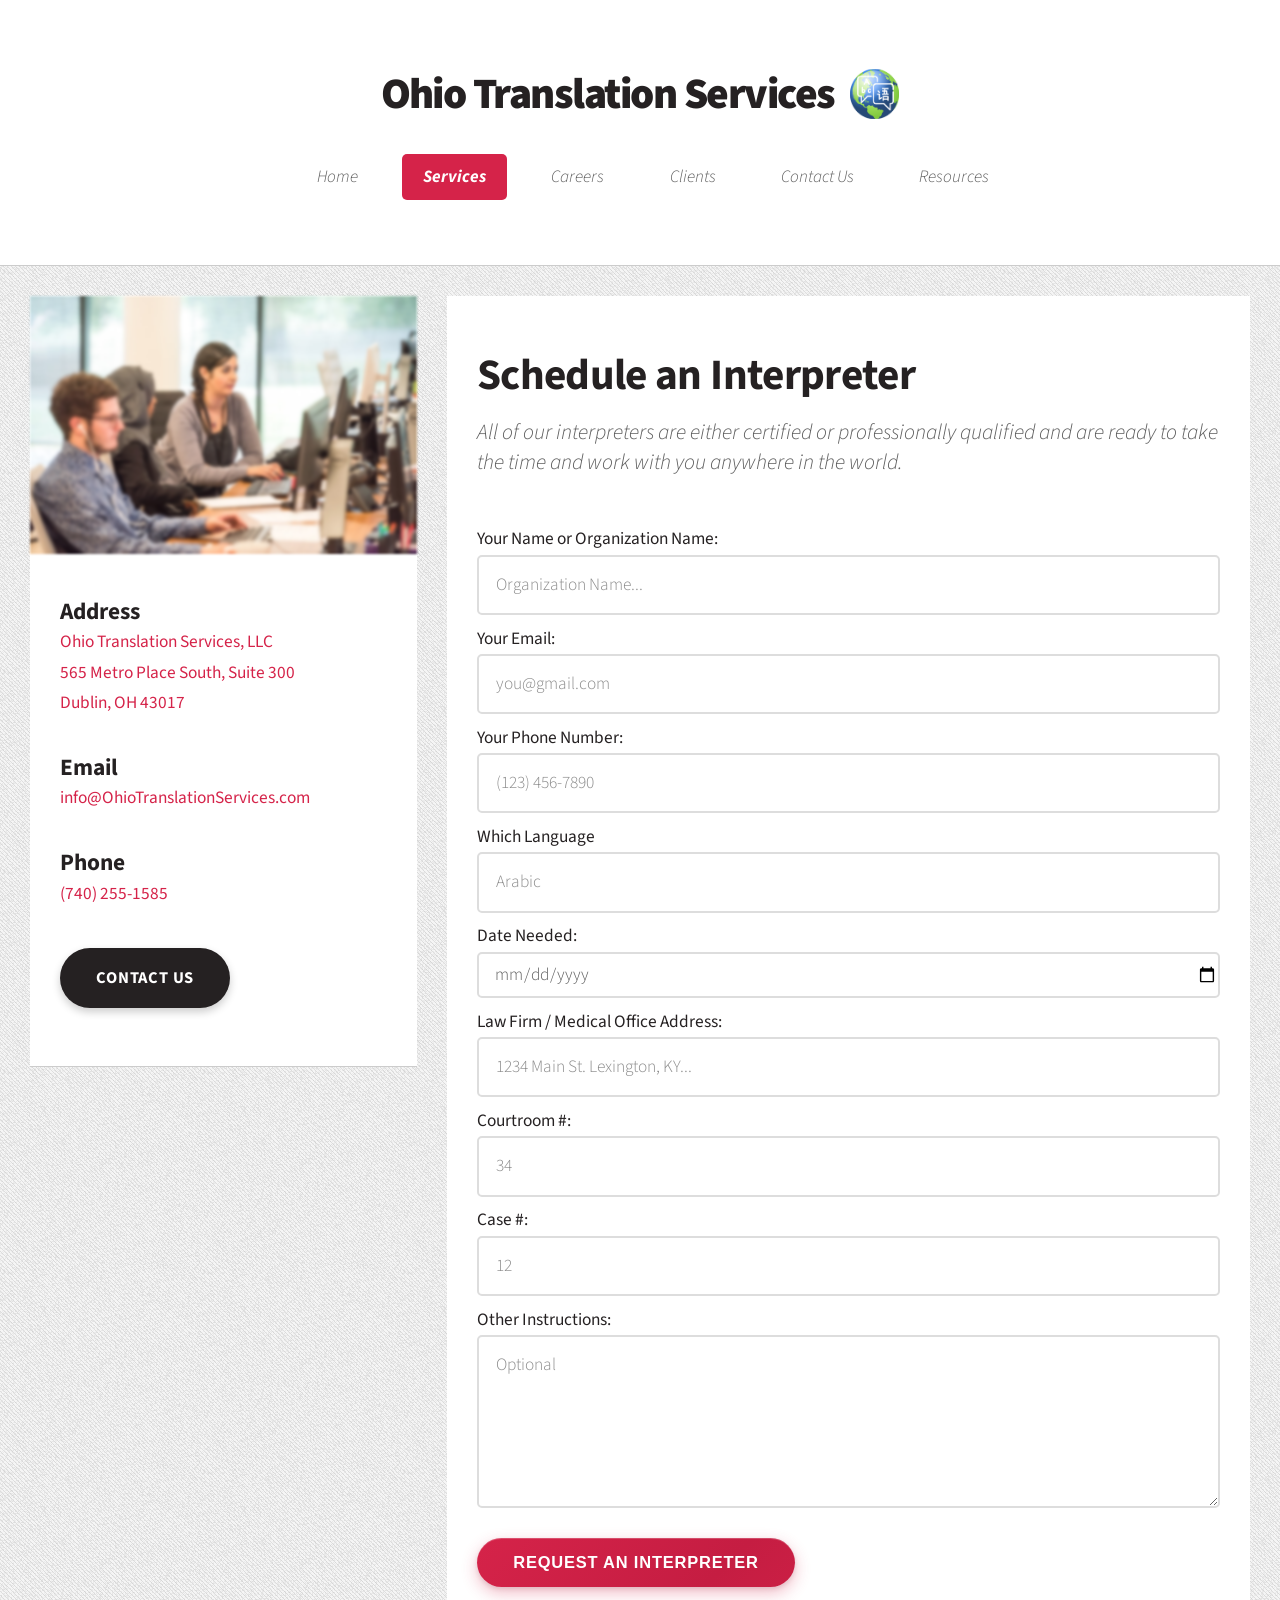
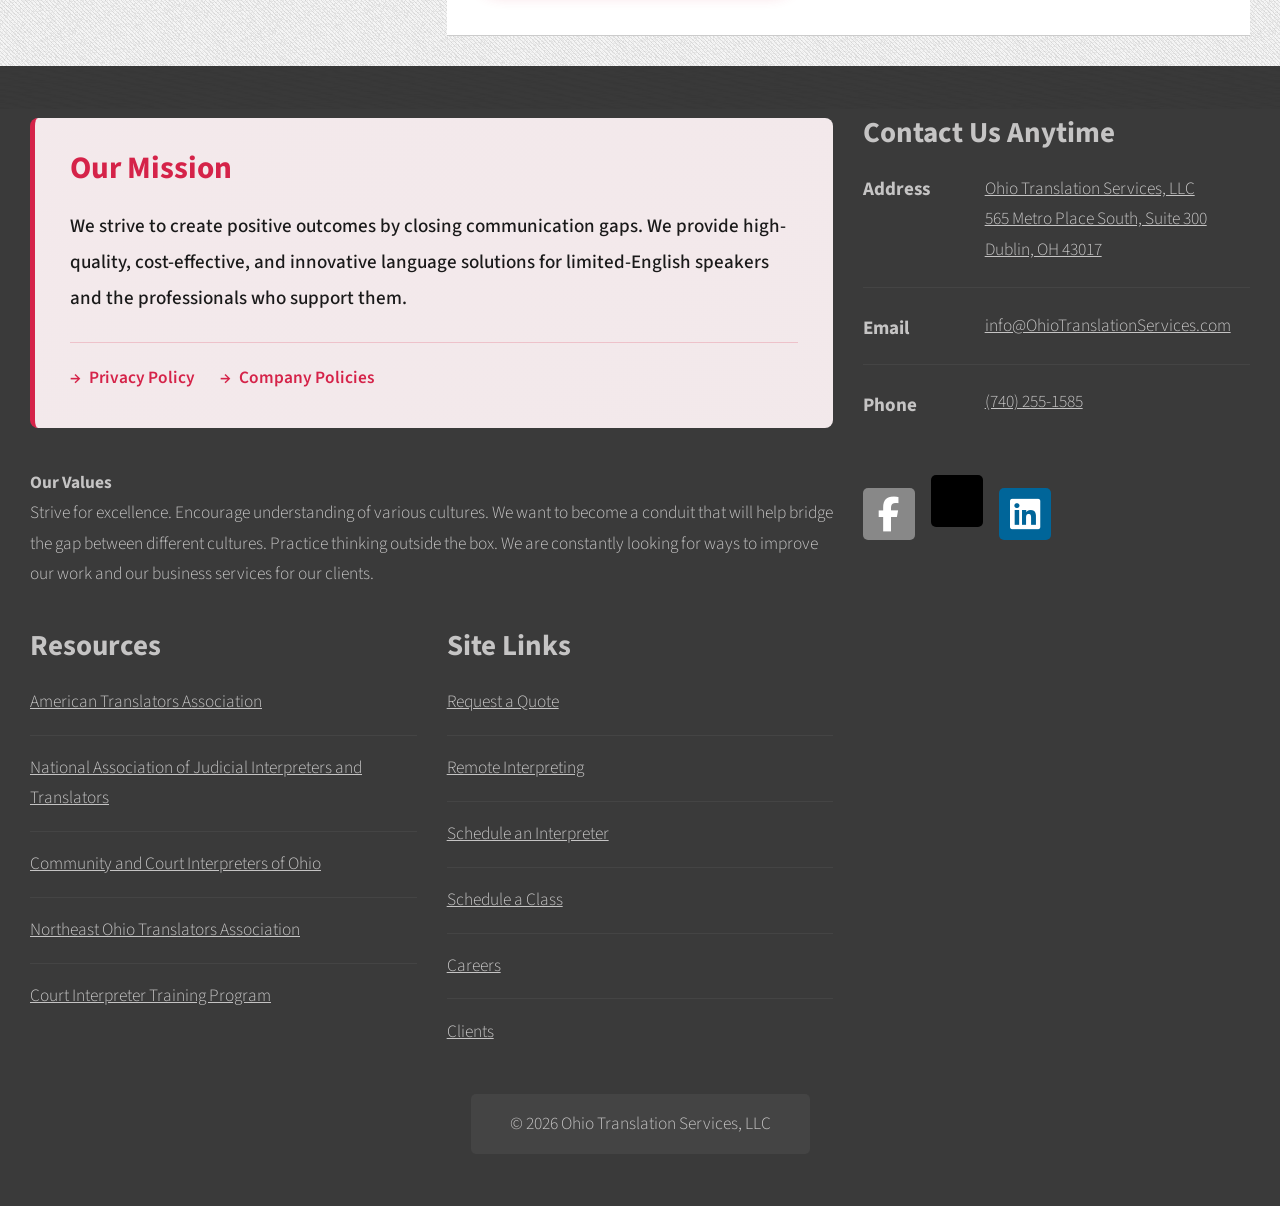
<file: routes/interpreter.html>
<!DOCTYPE html>
<html>
  <head>
    <title>Ohio Translation Services</title>
    <meta charset="utf-8" />
    <meta
      name="viewport"
      content="width=device-width, initial-scale=1, user-scalable=no"
    />
    <meta name="title" content="Ohio Translation Services" />
    <meta
      name="description"
      content="The best interpreting and translation services in the Midwest. We provide interpreting services in many world languages. We are committed to ensuring accurate and professional services."
    />
    <meta
      name="keywords"
      content="Court certified interpreters Louisville KY, court certified interpreters Indianapolis, certified translation Louisville KY, notarized document translation KY, ohio translation services, best translation near me, best interpreter near me, request translator ohio, request interpreter kentucky, request translator kentucky, request interpreter ohio, request translator illinois, request interpreter illinois, indiana order translation services, order interpreter indiana, best interpreter, best translation, best translation services in the midwest, midwest translation, kentucky translation, tennessee translation, ohio translation"
    />
    <meta name="robots" content="index, follow" />
    <meta http-equiv="Content-Type" content="text/html; charset=utf-8" />
    <meta name="language" content="English" />
    <link rel="stylesheet" href="../assets/css/main.css" />
    <link
      rel="stylesheet"
      href="https://cdnjs.cloudflare.com/ajax/libs/font-awesome/6.5.1/css/all.min.css"
    />
    <link rel="icon" type="image/png" href="../images/favicon-32x32.png" />
    <link
      rel="shortcut icon"
      type="image/png"
      href="../images/GlobeLarge.png"
    />
  </head>
  <body class="homepage is-preload">
    <div id="page-wrapper">
      <!-- Header -->
      <section id="header">
        <!-- Logo -->
        <div
          id="desktopOnlyHeader"
          style="display: flex; justify-content: center; align-items: center"
        >
          <h1><a href="../index.html">Ohio Translation Services</a></h1>
          <img
            src="../images/LogoGlobe.svg"
            style="height: 50px; margin-left: 15px"
          />
        </div>
        <div
          id="mobileOnlyHeader"
          style="display: flex; justify-content: center; align-items: center"
        >
          <h2><a href="../index.html">Ohio Translation Services</a></h2>
          <img
            src="../images/LogoGlobe.svg"
            style="height: 30px; margin-left: 10px"
          />
        </div>

        <!-- Nav -->
        <nav id="nav">
          <ul>
            <li><a href="../index.html">Home</a></li>
            <li class="current">
              <a href="./translation.html">Services</a>
              <ul>
                <li>
                  <a href="./translation.html">Translation</a>
                  <ul>
                    <li><a href="./translation.html">Request a quote</a></li>
                  </ul>
                </li>
                <li>
                  <a href="./remote-interpreting.html">Remote Interpreting</a>
                  <ul>
                    <li>
                      <a href="./remote-interpreting.html">Schedule now</a>
                    </li>
                  </ul>
                </li>
                <li>
                  <a href="./interpreter.html">In-Person Interpreting</a>
                  <ul>
                    <li>
                      <a href="./interpreter.html">Schedule an interpreter</a>
                    </li>
                  </ul>
                </li>
                <li>
                  <a href="./classes.html">Training</a>
                  <ul>
                    <li><a href="./classes.html">Schedule a class</a></li>
                  </ul>
                </li>
              </ul>
            </li>
            <li><a href="./careers.html">Careers</a></li>
            <li><a href="./clients.html">Clients</a></li>
            <li><a href="./contact.html">Contact Us</a></li>
            <li>
              <a href="./resources.html">Resources</a>
              <ul>
                <li><a href="./resources.html">Overview</a></li>
                <li><a href="./privacy-policy.html">Privacy Policy</a></li>
                <li><a href="./company-policies.html">Company Policies</a></li>
              </ul>
            </li>
          </ul>
        </nav>
      </section>

      <!-- Main -->
      <section id="main">
        <div class="container">
          <div class="row">
            <div class="col-4 col-12-medium">
              <!-- Sidebar -->
              <section class="box" id="sideImageContact">
                <div class="image featured">
                  <img
                    src="../images/lookingAtPC.png"
                    alt="Guaranteed Satisfaction"
                  />
                </div>

                <h3>Address</h3>

                <p id="darkerContactSidebar">
                  <strong>
                    <a href="https://maps.app.goo.gl/ynWoxktbr9Hhiirk8">
                      Ohio Translation Services, LLC<br />
                      565 Metro Place South, Suite 300<br />
                      Dublin, OH 43017</a
                    ></strong
                  >
                </p>

                <h3>Email</h3>

                <p id="darkerContactSidebar" style="word-wrap: break-word">
                  <strong>
                    <a href="mailto:info@ohiotranslationservices.com"
                      >info@OhioTranslationServices.com</a
                    ></strong
                  >
                </p>

                <h3>Phone</h3>

                <p id="darkerContactSidebar">
                  <strong><a href="tel:7402551585">(740) 255-1585</a></strong>
                </p>
                <footer>
                  <a href="./contact.html" class="button alt">Contact Us</a>
                </footer>
              </section>
            </div>
            <div class="col-8 col-12-medium imp-medium">
              <!-- Content -->
              <article class="box post">
                <header>
                  <h2>Schedule an Interpreter</h2>
                  <p>
                    All of our interpreters are either certified or
                    professionally qualified and are ready to take the time and
                    work with you anywhere in the world.
                  </p>
                </header>

                <section>
                  <form action="https://formspree.io/f/xzzdrryr" method="POST">
                    <input type="text" name="_gotcha" style="display: none" />
                    <label>
                      Your Name or Organization Name:
                      <input
                        style="border: 2px solid #dddddd"
                        type="text"
                        name="_CustomerName"
                        placeholder="Organization Name..."
                        required
                      />
                    </label>
                    <label>
                      Your Email:
                      <input
                        style="border: 2px solid #dddddd"
                        type="text"
                        name="_Email"
                        placeholder="you@gmail.com"
                        required
                      />
                    </label>
                    <label>
                      Your Phone Number:
                      <input
                        style="border: 2px solid #dddddd"
                        type="text"
                        name="_CustomerPhone"
                        placeholder="(123) 456-7890"
                      />
                    </label>
                    <label>
                      Which Language
                      <input
                        style="border: 2px solid #dddddd"
                        type="text"
                        name="_LanguageNeeded"
                        placeholder="Arabic"
                        required
                      />
                    </label>
                    <label>
                      Date Needed:
                      <input
                        style="
                          border: 2px solid #dddddd;
                          border-radius: 5px;
                          width: 100%;
                          padding: 5px 0px 5px 15px;
                          min-height: 2.5rem;
                        "
                        name="_DateNeeded"
                        type="date"
                        required
                      />
                    </label>
                    <label>
                      Law Firm / Medical Office Address:
                      <input
                        style="border: 2px solid #dddddd"
                        type="text"
                        name="_AddressWhereNeeded"
                        placeholder="1234 Main St. Lexington, KY..."
                      />
                    </label>
                    <label>
                      Courtroom #:
                      <input
                        style="border: 2px solid #dddddd"
                        type="text"
                        name="_Courtroom"
                        placeholder="34"
                      />
                    </label>
                    <label>
                      Case #:
                      <input
                        style="border: 2px solid #dddddd"
                        type="text"
                        name="_CaseNumber"
                        placeholder="12"
                      />
                    </label>
                    <label>
                      Other Instructions:
                      <textarea
                        style="
                          height: 10em;
                          margin-bottom: 30px;
                          border: 2px solid #dddddd;
                        "
                        name="_OtherInstructions"
                        placeholder="Optional"
                      ></textarea>
                    </label>
                    <button type="submit">Request an Interpreter</button>
                  </form>
                </section>
              </article>
            </div>
          </div>
        </div>
      </section>

      <!-- Footer -->
      <section id="footer">
        <div class="container">
          <div class="row">
            <div class="col-8 col-12-medium">
              <section
                style="
                  background-color: #f5f5f5;
                  background: linear-gradient(
                      135deg,
                      rgba(213, 35, 73, 0.06) 0%,
                      rgba(197, 29, 66, 0.06) 100%
                    ),
                    #f5f5f5;
                  border-left: 5px solid #d52349;
                  border-radius: 8px;
                  padding: 35px;
                  margin-bottom: 40px;
                "
              >
                <header style="margin-bottom: 25px">
                  <h2
                    style="
                      color: #d52349;
                      font-size: 1.8em;
                      margin: 0;
                      font-weight: 700;
                    "
                  >
                    Our Mission
                  </h2>
                </header>
                <p
                  style="
                    font-size: 1.1em;
                    line-height: 1.9;
                    color: #1a1a1a;
                    margin: 0;
                    font-weight: 500;
                  "
                >
                  We strive to create positive outcomes by closing communication
                  gaps. We provide high-quality, cost-effective, and innovative
                  language solutions for limited-English speakers and the
                  professionals who support them.
                </p>
                <footer
                  style="
                    margin-top: 25px;
                    padding-top: 20px;
                    border-top: 1px solid rgba(213, 35, 73, 0.2);
                    display: flex;
                    gap: 25px;
                    flex-wrap: wrap;
                  "
                >
                  <a
                    href="./privacy-policy.html"
                    style="
                      color: #d52349;
                      text-decoration: none;
                      font-weight: 600;
                      display: inline-flex;
                      align-items: center;
                      gap: 8px;
                      transition: all 0.3s;
                    "
                  >
                    <span>→</span> Privacy Policy
                  </a>
                  <a
                    href="./company-policies.html"
                    style="
                      color: #d52349;
                      text-decoration: none;
                      font-weight: 600;
                      display: inline-flex;
                      align-items: center;
                      gap: 8px;
                      transition: all 0.3s;
                    "
                  >
                    <span>→</span> Company Policies
                  </a>
                </footer>
              </section>

              <section>
                <h4>Our Values</h4>
                <p>
                  Strive for excellence. Encourage understanding of various
                  cultures. We want to become a conduit that will help bridge
                  the gap between different cultures. Practice thinking outside
                  the box. We are constantly looking for ways to improve our
                  work and our business services for our clients.
                </p>
              </section>
            </div>
            <div class="col-4 col-12-medium">
              <section>
                <header>
                  <h2 style="font-size: 29px">Contact Us Anytime</h2>
                </header>
                <ul class="contact">
                  <li>
                    <h3>Address</h3>
                    <p>
                      <a href="https://maps.app.goo.gl/ynWoxktbr9Hhiirk8">
                        Ohio Translation Services, LLC<br />
                        565 Metro Place South, Suite 300<br />
                        Dublin, OH 43017</a
                      >
                    </p>
                  </li>
                  <li>
                    <h3>Email</h3>
                    <p style="word-wrap: break-word">
                      <a href="mailto:info@ohiotranslationservices.com"
                        >info@OhioTranslationServices.com</a
                      >
                    </p>
                  </li>
                  <li>
                    <h3>Phone</h3>
                    <p><a href="tel:7402551585">(740) 255-1585</a></p>
                  </li>
                </ul>
                <ul class="social">
                  <li>
                    <a
                      class="icon brands fa-facebook-f"
                      href="https://facebook.com/OhioTranslationServices"
                      ><span class="label">Facebook</span></a
                    >
                  </li>
                  <li>
                    <a
                      class="icon brands fa-x-twitter"
                      href="https://twitter.com/OhioTranslators"
                      ><span class="label">X</span></a
                    >
                  </li>
                  <li>
                    <a
                      class="icon brands fa-linkedin"
                      href="https://www.linkedin.com/company/ohio-translation-services-llc"
                      ><span class="label">LinkedIn</span></a
                    >
                  </li>
                </ul>
              </section>
            </div>
            <div class="col-4 col-6-medium col-12-small">
              <section>
                <header>
                  <h2 style="font-size: 29px">Resources</h2>
                </header>
                <ul class="divided">
                  <li>
                    <a href="https://www.atanet.org/"
                      >American Translators Association</a
                    >
                  </li>
                  <li>
                    <a href="https://www.najit.org/"
                      >National Association of Judicial Interpreters and
                      Translators</a
                    >
                  </li>
                  <li>
                    <a href="https://www.ccio.org/"
                      >Community and Court Interpreters of Ohio</a
                    >
                  </li>
                  <li>
                    <a href="https://www.notatranslators.org/"
                      >Northeast Ohio Translators Association</a
                    >
                  </li>
                  <li>
                    <a
                      href="https://www.supremecourt.ohio.gov/JCS/interpreterSvcs/"
                      >Court Interpreter Training Program</a
                    >
                  </li>
                </ul>
              </section>
            </div>
            <div class="col-4 col-6-medium col-12-small">
              <section>
                <header>
                  <h2 style="font-size: 29px">Site Links</h2>
                </header>
                <ul class="divided">
                  <li><a href="./translation.html">Request a Quote</a></li>
                  <li>
                    <a href="./remote-interpreting.html">Remote Interpreting</a>
                  </li>
                  <li>
                    <a href="./interpreter.html">Schedule an Interpreter</a>
                  </li>
                  <li><a href="./classes.html">Schedule a Class</a></li>
                  <li><a href="./careers.html">Careers</a></li>
                  <li><a href="./clients.html">Clients</a></li>
                </ul>
              </section>
            </div>
            <div class="col-12">
              <div id="copyright">
                <ul class="links">
                  <li>&copy; 2026 Ohio Translation Services, LLC</li>
                </ul>
              </div>
            </div>
          </div>
        </div>
      </section>
    </div>

    <!-- Scripts -->
    <script src="../assets/js/jquery.min.js"></script>
    <script src="../assets/js/jquery.dropotron.min.js"></script>
    <script src="../assets/js/browser.min.js"></script>
    <script src="../assets/js/breakpoints.min.js"></script>
    <script src="../assets/js/util.js"></script>
    <script src="../assets/js/main.js"></script>
  </body>
</html>
</file>
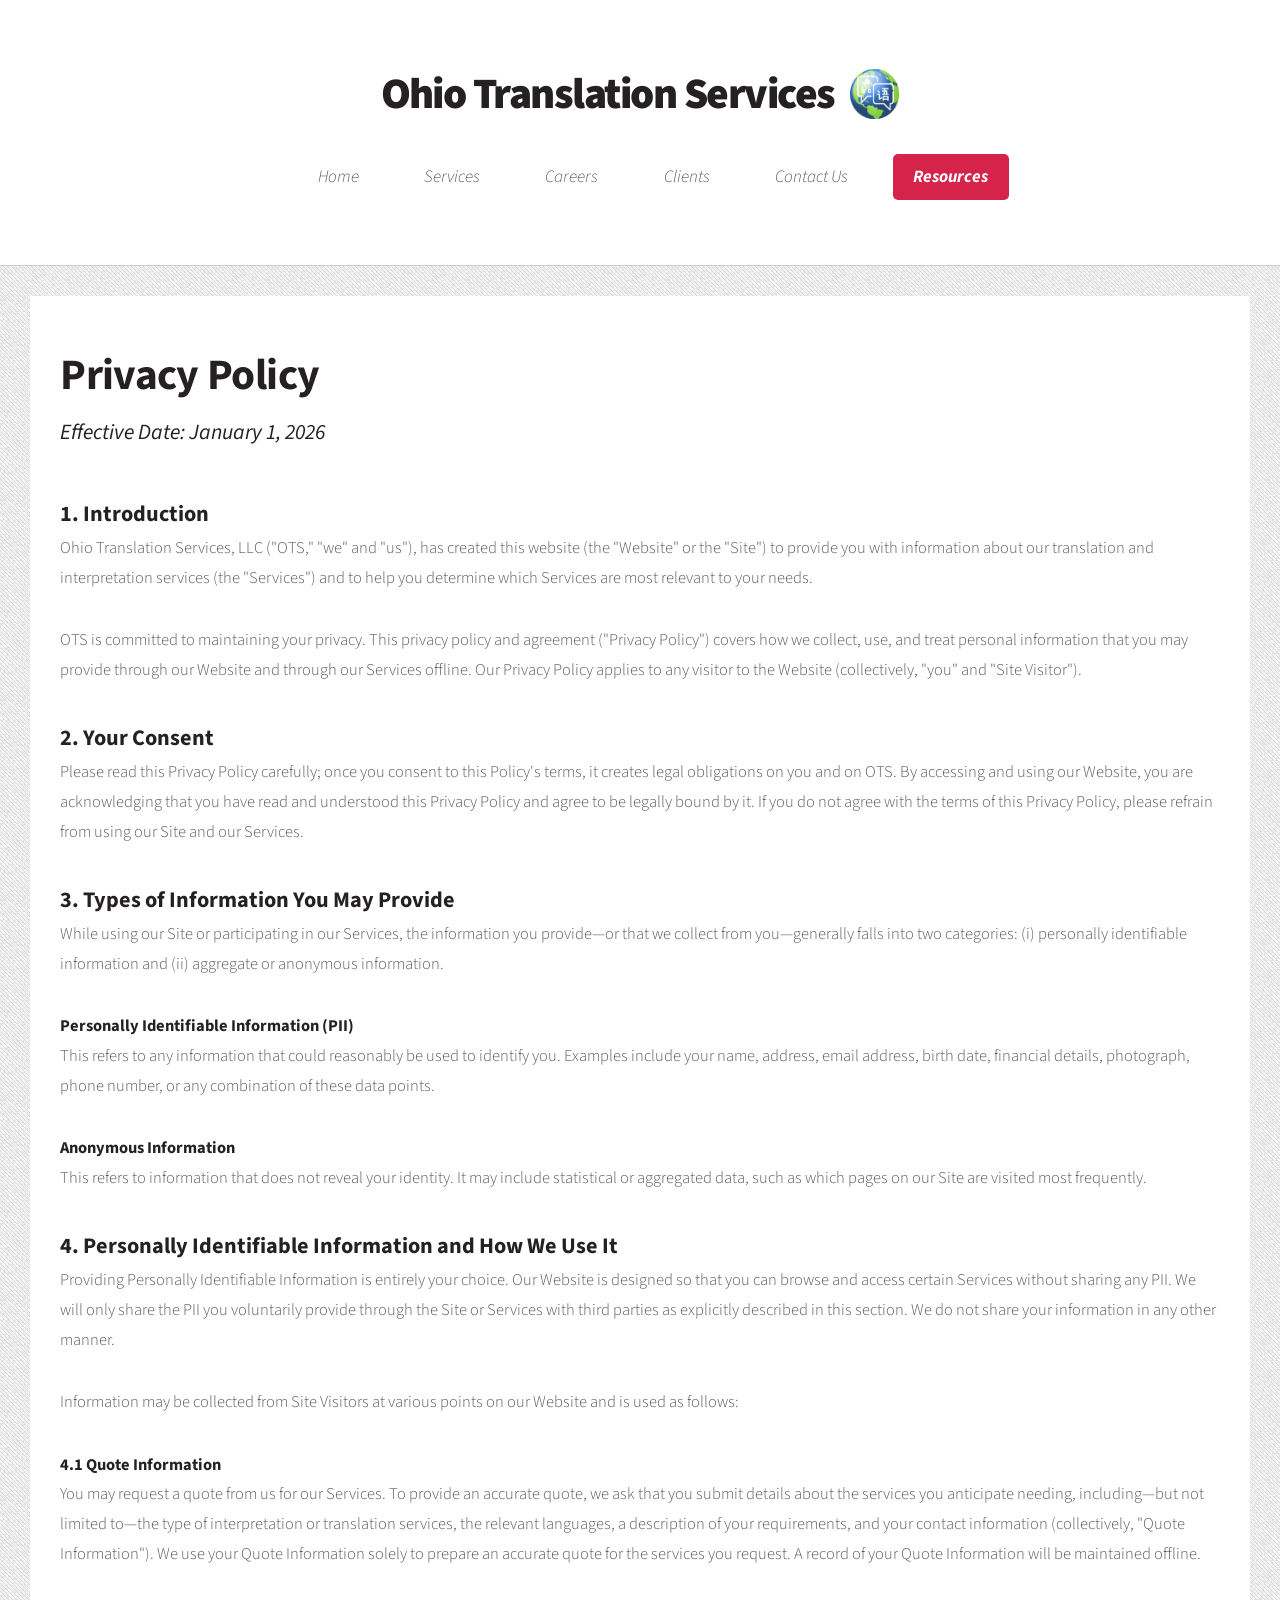
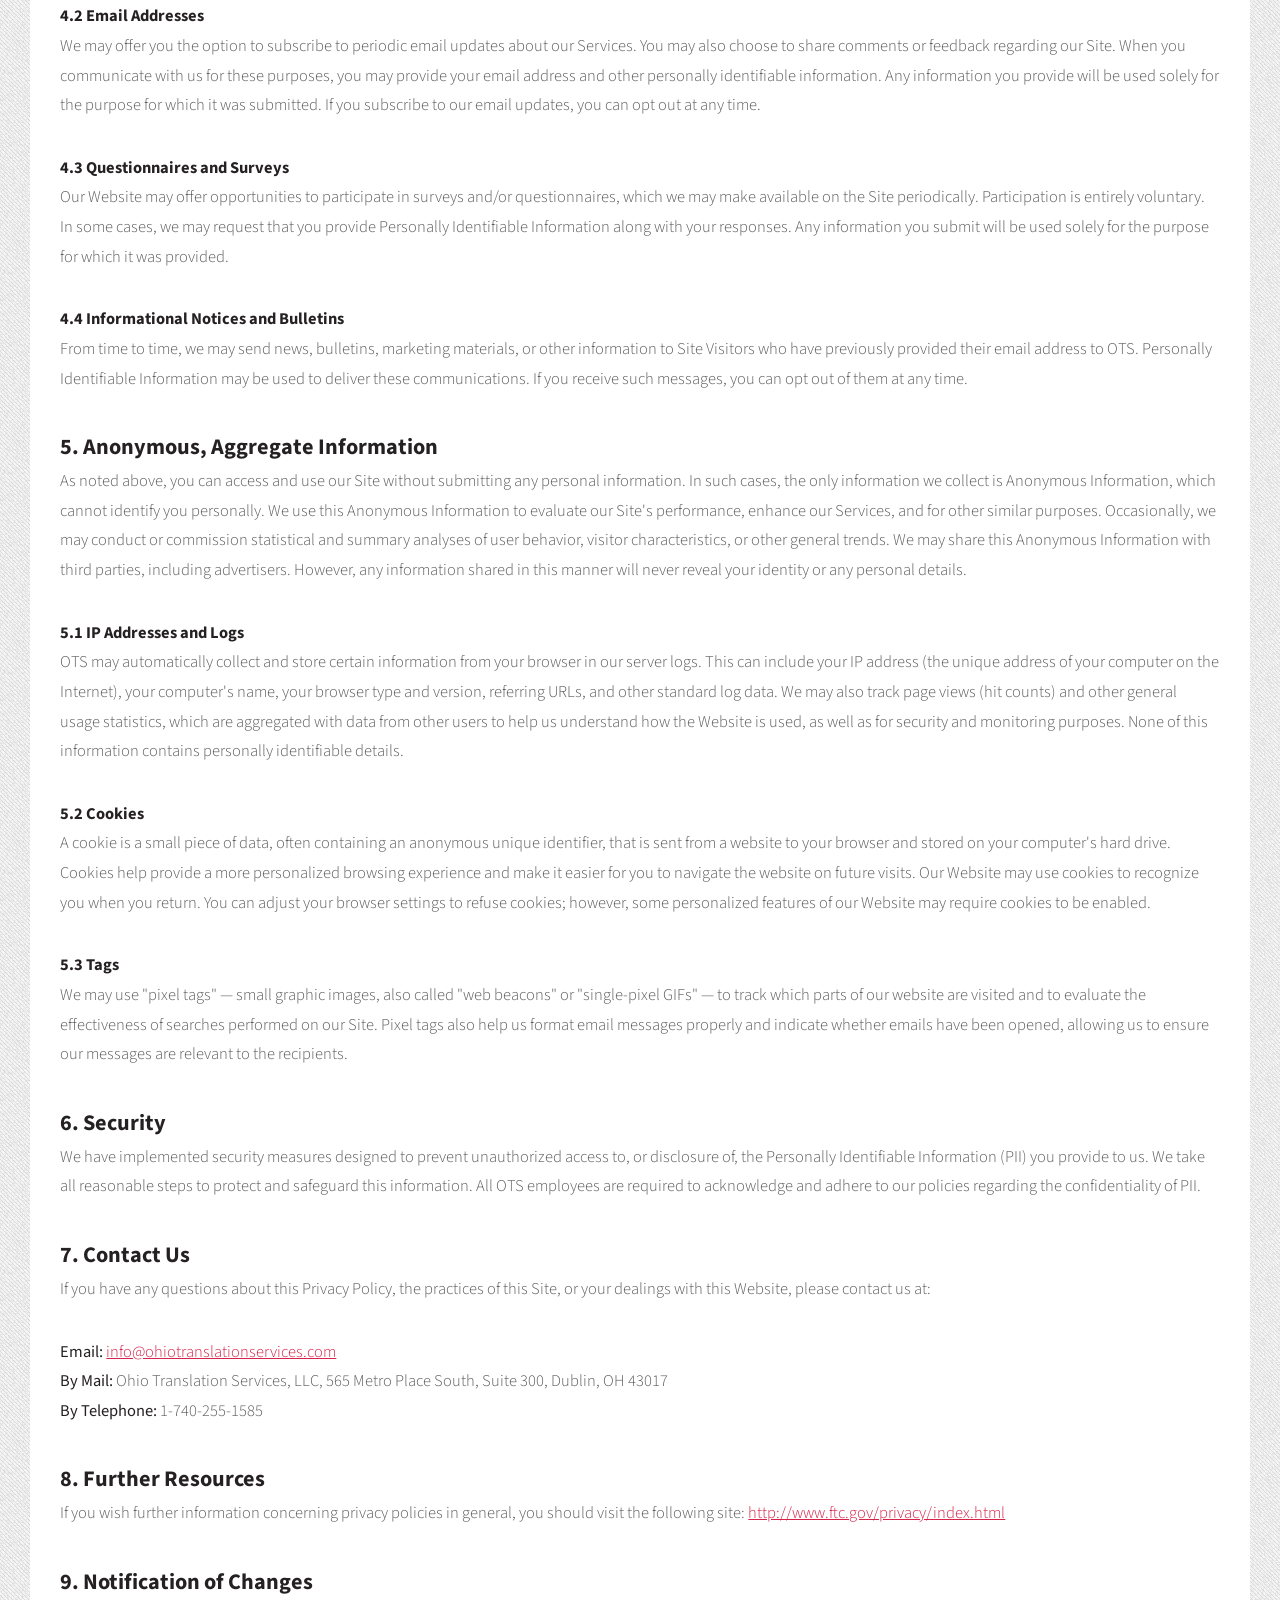
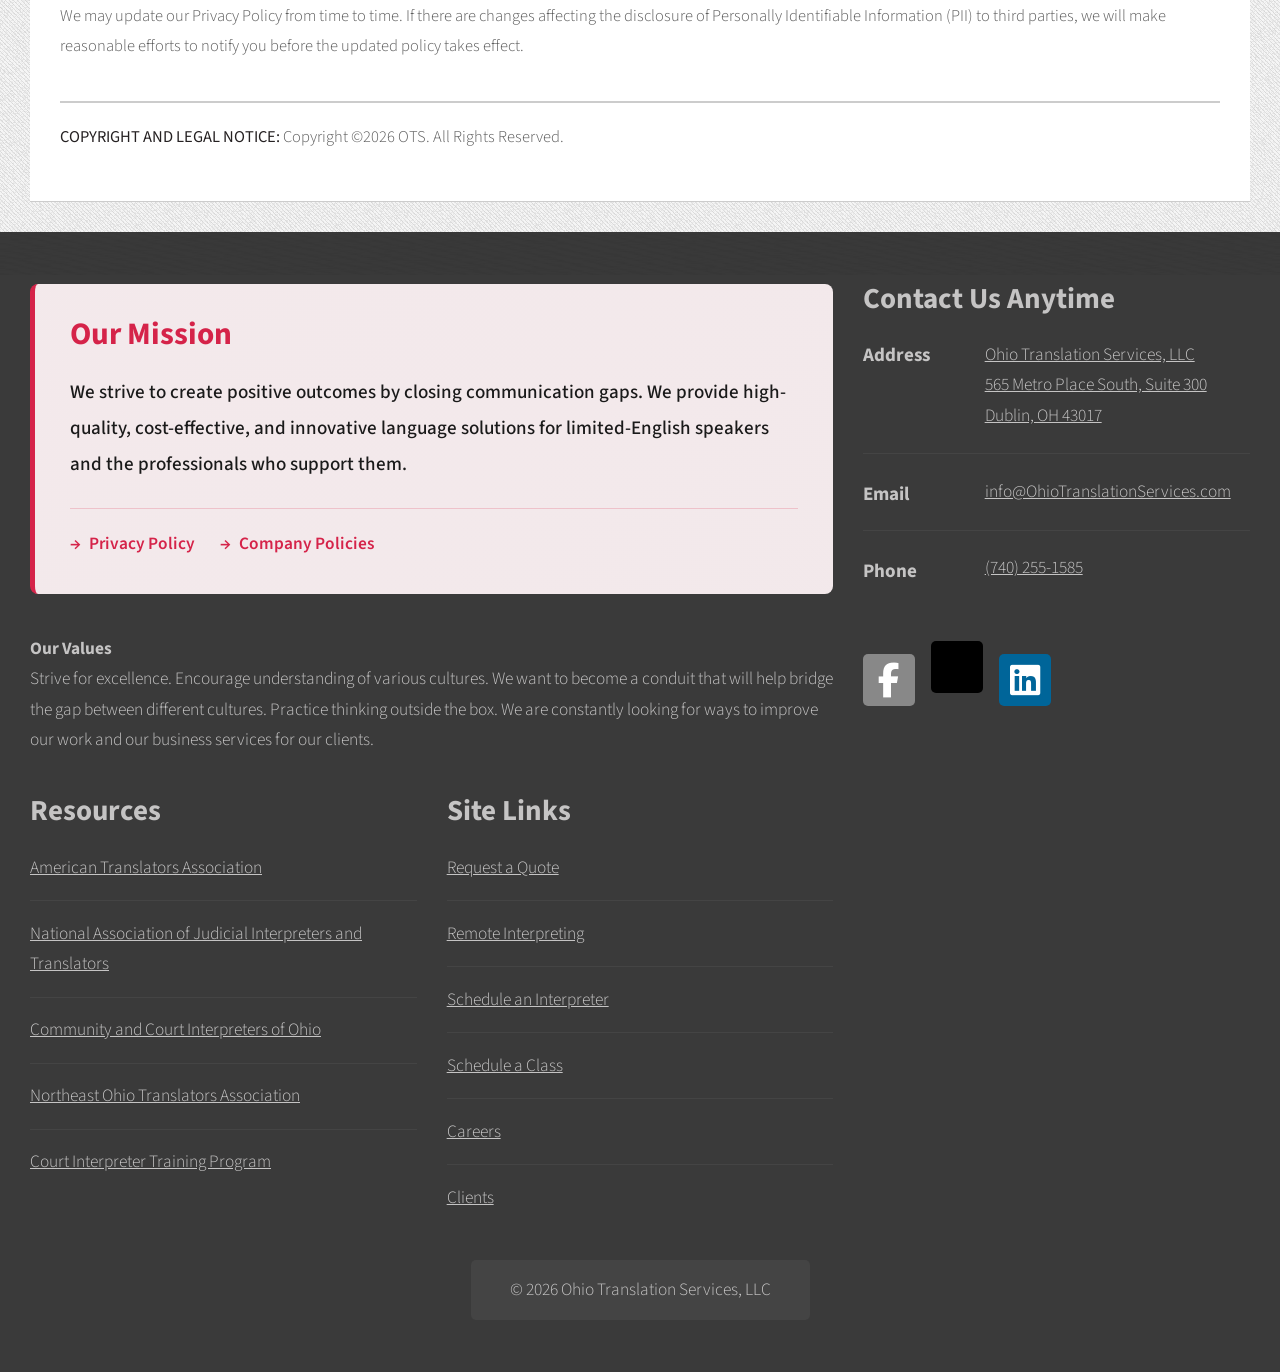
<file: routes/privacy-policy.html>
<!DOCTYPE html>
<html>
  <head>
    <title>Privacy Policy - Ohio Translation Services</title>
    <meta charset="utf-8" />
    <meta
      name="viewport"
      content="width=device-width, initial-scale=1, user-scalable=no"
    />
    <meta name="title" content="Privacy Policy - Ohio Translation Services" />
    <meta
      name="description"
      content="Privacy policy for Ohio Translation Services. Learn how we collect, use and protect your personal information."
    />
    <meta
      name="keywords"
      content="privacy policy, data protection, personal information"
    />
    <meta name="robots" content="index, follow" />
    <meta http-equiv="Content-Type" content="text/html; charset=utf-8" />
    <meta name="language" content="English" />
    <link rel="stylesheet" href="../assets/css/main.css" />
    <link
      rel="stylesheet"
      href="https://cdnjs.cloudflare.com/ajax/libs/font-awesome/6.5.1/css/all.min.css"
    />
    <link rel="icon" type="image/png" href="../images/favicon-32x32.png" />
    <link
      rel="shortcut icon"
      type="image/png"
      href="../images/GlobeLarge.png"
    />
  </head>
  <body class="homepage is-preload">
    <div id="page-wrapper">
      <!-- Header -->
      <section id="header">
        <!-- Logo -->
        <div
          id="desktopOnlyHeader"
          style="display: flex; justify-content: center; align-items: center"
        >
          <h1><a href="../index.html">Ohio Translation Services</a></h1>
          <img
            src="../images/LogoGlobe.svg"
            style="height: 50px; margin-left: 15px"
          />
        </div>
        <div
          id="mobileOnlyHeader"
          style="display: flex; justify-content: center; align-items: center"
        >
          <h2><a href="../index.html">Ohio Translation Services</a></h2>
          <img
            src="../images/LogoGlobe.svg"
            style="height: 30px; margin-left: 10px"
          />
        </div>

        <!-- Nav -->
        <nav id="nav">
          <ul>
            <li><a href="../index.html">Home</a></li>
            <li>
              <a href="./translation.html">Services</a>
              <ul>
                <li>
                  <a href="./translation.html">Translation</a>
                  <ul>
                    <li><a href="./translation.html">Request a quote</a></li>
                  </ul>
                </li>
                <li>
                  <a href="./remote-interpreting.html">Remote Interpreting</a>
                  <ul>
                    <li>
                      <a href="./remote-interpreting.html">Schedule now</a>
                    </li>
                  </ul>
                </li>
                <li>
                  <a href="./interpreter.html">In-Person Interpreting</a>
                  <ul>
                    <li>
                      <a href="./interpreter.html">Schedule an interpreter</a>
                    </li>
                  </ul>
                </li>
                <li>
                  <a href="./classes.html">Training</a>
                  <ul>
                    <li><a href="./classes.html">Schedule a class</a></li>
                  </ul>
                </li>
              </ul>
            </li>
            <li><a href="./careers.html">Careers</a></li>
            <li><a href="./clients.html">Clients</a></li>
            <li><a href="./contact.html">Contact Us</a></li>
            <li class="current">
              <a href="./resources.html">Resources</a>
              <ul>
                <li><a href="./resources.html">Overview</a></li>
                <li><a href="./privacy-policy.html">Privacy Policy</a></li>
                <li><a href="./company-policies.html">Company Policies</a></li>
              </ul>
            </li>
          </ul>
        </nav>
      </section>

      <!-- Main -->
      <section id="main">
        <div class="container">
          <div class="row">
            <div class="col-12">
              <!-- Content -->
              <article class="box post">
                <header>
                  <h2>Privacy Policy</h2>
                  <p><strong>Effective Date: January 1, 2026</strong></p>
                </header>

                <section style="line-height: 1.8; font-size: 0.95em">
                  <h3>1. Introduction</h3>
                  <p>
                    Ohio Translation Services, LLC ("OTS," "we" and "us"), has
                    created this website (the "Website" or the "Site") to
                    provide you with information about our translation and
                    interpretation services (the "Services") and to help you
                    determine which Services are most relevant to your needs.
                  </p>
                  <p>
                    OTS is committed to maintaining your privacy. This privacy
                    policy and agreement ("Privacy Policy") covers how we
                    collect, use, and treat personal information that you may
                    provide through our Website and through our Services
                    offline. Our Privacy Policy applies to any visitor to the
                    Website (collectively, "you" and "Site Visitor").
                  </p>

                  <h3>2. Your Consent</h3>
                  <p>
                    Please read this Privacy Policy carefully; once you consent
                    to this Policy's terms, it creates legal obligations on you
                    and on OTS. By accessing and using our Website, you are
                    acknowledging that you have read and understood this Privacy
                    Policy and agree to be legally bound by it. If you do not
                    agree with the terms of this Privacy Policy, please refrain
                    from using our Site and our Services.
                  </p>

                  <h3>3. Types of Information You May Provide</h3>
                  <p>
                    While using our Site or participating in our Services, the
                    information you provide—or that we collect from
                    you—generally falls into two categories: (i) personally
                    identifiable information and (ii) aggregate or anonymous
                    information.
                  </p>

                  <h4>Personally Identifiable Information (PII)</h4>
                  <p>
                    This refers to any information that could reasonably be used
                    to identify you. Examples include your name, address, email
                    address, birth date, financial details, photograph, phone
                    number, or any combination of these data points.
                  </p>

                  <h4>Anonymous Information</h4>
                  <p>
                    This refers to information that does not reveal your
                    identity. It may include statistical or aggregated data,
                    such as which pages on our Site are visited most frequently.
                  </p>

                  <h3>
                    4. Personally Identifiable Information and How We Use It
                  </h3>
                  <p>
                    Providing Personally Identifiable Information is entirely
                    your choice. Our Website is designed so that you can browse
                    and access certain Services without sharing any PII. We will
                    only share the PII you voluntarily provide through the Site
                    or Services with third parties as explicitly described in
                    this section. We do not share your information in any other
                    manner.
                  </p>

                  <p>
                    Information may be collected from Site Visitors at various
                    points on our Website and is used as follows:
                  </p>

                  <h4>4.1 Quote Information</h4>
                  <p>
                    You may request a quote from us for our Services. To provide
                    an accurate quote, we ask that you submit details about the
                    services you anticipate needing, including—but not limited
                    to—the type of interpretation or translation services, the
                    relevant languages, a description of your requirements, and
                    your contact information (collectively, "Quote
                    Information"). We use your Quote Information solely to
                    prepare an accurate quote for the services you request. A
                    record of your Quote Information will be maintained offline.
                  </p>

                  <h4>4.2 Email Addresses</h4>
                  <p>
                    We may offer you the option to subscribe to periodic email
                    updates about our Services. You may also choose to share
                    comments or feedback regarding our Site. When you
                    communicate with us for these purposes, you may provide your
                    email address and other personally identifiable information.
                    Any information you provide will be used solely for the
                    purpose for which it was submitted. If you subscribe to our
                    email updates, you can opt out at any time.
                  </p>

                  <h4>4.3 Questionnaires and Surveys</h4>
                  <p>
                    Our Website may offer opportunities to participate in
                    surveys and/or questionnaires, which we may make available
                    on the Site periodically. Participation is entirely
                    voluntary. In some cases, we may request that you provide
                    Personally Identifiable Information along with your
                    responses. Any information you submit will be used solely
                    for the purpose for which it was provided.
                  </p>

                  <h4>4.4 Informational Notices and Bulletins</h4>
                  <p>
                    From time to time, we may send news, bulletins, marketing
                    materials, or other information to Site Visitors who have
                    previously provided their email address to OTS. Personally
                    Identifiable Information may be used to deliver these
                    communications. If you receive such messages, you can opt
                    out of them at any time.
                  </p>

                  <h3>5. Anonymous, Aggregate Information</h3>
                  <p>
                    As noted above, you can access and use our Site without
                    submitting any personal information. In such cases, the only
                    information we collect is Anonymous Information, which
                    cannot identify you personally. We use this Anonymous
                    Information to evaluate our Site's performance, enhance our
                    Services, and for other similar purposes. Occasionally, we
                    may conduct or commission statistical and summary analyses
                    of user behavior, visitor characteristics, or other general
                    trends. We may share this Anonymous Information with third
                    parties, including advertisers. However, any information
                    shared in this manner will never reveal your identity or any
                    personal details.
                  </p>

                  <h4>5.1 IP Addresses and Logs</h4>
                  <p>
                    OTS may automatically collect and store certain information
                    from your browser in our server logs. This can include your
                    IP address (the unique address of your computer on the
                    Internet), your computer's name, your browser type and
                    version, referring URLs, and other standard log data. We may
                    also track page views (hit counts) and other general usage
                    statistics, which are aggregated with data from other users
                    to help us understand how the Website is used, as well as
                    for security and monitoring purposes. None of this
                    information contains personally identifiable details.
                  </p>

                  <h4>5.2 Cookies</h4>
                  <p>
                    A cookie is a small piece of data, often containing an
                    anonymous unique identifier, that is sent from a website to
                    your browser and stored on your computer's hard drive.
                    Cookies help provide a more personalized browsing experience
                    and make it easier for you to navigate the website on future
                    visits. Our Website may use cookies to recognize you when
                    you return. You can adjust your browser settings to refuse
                    cookies; however, some personalized features of our Website
                    may require cookies to be enabled.
                  </p>

                  <h4>5.3 Tags</h4>
                  <p>
                    We may use "pixel tags" — small graphic images, also called
                    "web beacons" or "single-pixel GIFs" — to track which parts
                    of our website are visited and to evaluate the effectiveness
                    of searches performed on our Site. Pixel tags also help us
                    format email messages properly and indicate whether emails
                    have been opened, allowing us to ensure our messages are
                    relevant to the recipients.
                  </p>

                  <h3>6. Security</h3>
                  <p>
                    We have implemented security measures designed to prevent
                    unauthorized access to, or disclosure of, the Personally
                    Identifiable Information (PII) you provide to us. We take
                    all reasonable steps to protect and safeguard this
                    information. All OTS employees are required to acknowledge
                    and adhere to our policies regarding the confidentiality of
                    PII.
                  </p>

                  <h3>7. Contact Us</h3>
                  <p>
                    If you have any questions about this Privacy Policy, the
                    practices of this Site, or your dealings with this Website,
                    please contact us at:
                  </p>
                  <p>
                    <strong>Email:</strong>
                    <a href="mailto:info@ohiotranslationservices.com"
                      ><a href="mailto:info@ohiotranslationservices.com"
                        >info@ohiotranslationservices.com</a
                      ></a
                    ><br />
                    <strong>By Mail:</strong> Ohio Translation Services, LLC,
                    565 Metro Place South, Suite 300, Dublin, OH 43017<br />
                    <strong>By Telephone:</strong> 1-740-255-1585
                  </p>

                  <h3>8. Further Resources</h3>
                  <p>
                    If you wish further information concerning privacy policies
                    in general, you should visit the following site:
                    <a
                      href="http://www.ftc.gov/privacy/index.html"
                      target="_blank"
                      >http://www.ftc.gov/privacy/index.html</a
                    >
                  </p>

                  <h3>9. Notification of Changes</h3>
                  <p>
                    We may update our Privacy Policy from time to time. If there
                    are changes affecting the disclosure of Personally
                    Identifiable Information (PII) to third parties, we will
                    make reasonable efforts to notify you before the updated
                    policy takes effect.
                  </p>

                  <p
                    style="
                      margin-top: 40px;
                      padding-top: 20px;
                      border-top: 2px solid #ccc;
                    "
                  >
                    <strong>COPYRIGHT AND LEGAL NOTICE:</strong> Copyright ©2026
                    OTS. All Rights Reserved.
                  </p>
                </section>
              </article>
            </div>
          </div>
        </div>
      </section>

      <!-- Footer -->
      <section id="footer">
        <div class="container">
          <div class="row">
            <div class="col-8 col-12-medium">
              <section
                style="
                  background-color: #f5f5f5;
                  background: linear-gradient(
                      135deg,
                      rgba(213, 35, 73, 0.06) 0%,
                      rgba(197, 29, 66, 0.06) 100%
                    ),
                    #f5f5f5;
                  border-left: 5px solid #d52349;
                  border-radius: 8px;
                  padding: 35px;
                  margin-bottom: 40px;
                "
              >
                <header style="margin-bottom: 25px">
                  <h2
                    style="
                      color: #d52349;
                      font-size: 1.8em;
                      margin: 0;
                      font-weight: 700;
                    "
                  >
                    Our Mission
                  </h2>
                </header>
                <p
                  style="
                    font-size: 1.1em;
                    line-height: 1.9;
                    color: #1a1a1a;
                    margin: 0;
                    font-weight: 500;
                  "
                >
                  We strive to create positive outcomes by closing communication
                  gaps. We provide high-quality, cost-effective, and innovative
                  language solutions for limited-English speakers and the
                  professionals who support them.
                </p>
                <footer
                  style="
                    margin-top: 25px;
                    padding-top: 20px;
                    border-top: 1px solid rgba(213, 35, 73, 0.2);
                    display: flex;
                    gap: 25px;
                    flex-wrap: wrap;
                  "
                >
                  <a
                    href="./privacy-policy.html"
                    style="
                      color: #d52349;
                      text-decoration: none;
                      font-weight: 600;
                      display: inline-flex;
                      align-items: center;
                      gap: 8px;
                      transition: all 0.3s;
                    "
                  >
                    <span>→</span> Privacy Policy
                  </a>
                  <a
                    href="./company-policies.html"
                    style="
                      color: #d52349;
                      text-decoration: none;
                      font-weight: 600;
                      display: inline-flex;
                      align-items: center;
                      gap: 8px;
                      transition: all 0.3s;
                    "
                  >
                    <span>→</span> Company Policies
                  </a>
                </footer>
              </section>

              <section>
                <h4>Our Values</h4>
                <p>
                  Strive for excellence. Encourage understanding of various
                  cultures. We want to become a conduit that will help bridge
                  the gap between different cultures. Practice thinking outside
                  the box. We are constantly looking for ways to improve our
                  work and our business services for our clients.
                </p>
              </section>
            </div>
            <div class="col-4 col-12-medium">
              <section>
                <header>
                  <h2 style="font-size: 29px">Contact Us Anytime</h2>
                </header>
                <ul class="contact">
                  <li>
                    <h3>Address</h3>
                    <p>
                      <a href="https://maps.app.goo.gl/ynWoxktbr9Hhiirk8">
                        Ohio Translation Services, LLC<br />
                        565 Metro Place South, Suite 300<br />
                        Dublin, OH 43017</a
                      >
                    </p>
                  </li>
                  <li>
                    <h3>Email</h3>
                    <p style="word-wrap: break-word">
                      <a href="mailto:info@ohiotranslationservices.com"
                        >info@OhioTranslationServices.com</a
                      >
                    </p>
                  </li>
                  <li>
                    <h3>Phone</h3>
                    <p><a href="tel:7402551585">(740) 255-1585</a></p>
                  </li>
                </ul>
                <ul class="social">
                  <li>
                    <a
                      class="icon brands fa-facebook-f"
                      href="https://facebook.com/OhioTranslationServices"
                      ><span class="label">Facebook</span></a
                    >
                  </li>
                  <li>
                    <a
                      class="icon brands fa-x-twitter"
                      href="https://twitter.com/OhioTranslators"
                      ><span class="label">X</span></a
                    >
                  </li>
                  <li>
                    <a
                      class="icon brands fa-linkedin"
                      href="https://www.linkedin.com/company/ohio-translation-services-llc"
                      ><span class="label">LinkedIn</span></a
                    >
                  </li>
                </ul>
              </section>
            </div>
            <div class="col-4 col-6-medium col-12-small">
              <section>
                <header>
                  <h2 style="font-size: 29px">Resources</h2>
                </header>
                <ul class="divided">
                  <li>
                    <a href="https://www.atanet.org/"
                      >American Translators Association</a
                    >
                  </li>
                  <li>
                    <a href="https://www.najit.org/"
                      >National Association of Judicial Interpreters and
                      Translators</a
                    >
                  </li>
                  <li>
                    <a href="https://www.ccio.org/"
                      >Community and Court Interpreters of Ohio</a
                    >
                  </li>
                  <li>
                    <a href="https://www.notatranslators.org/"
                      >Northeast Ohio Translators Association</a
                    >
                  </li>
                  <li>
                    <a
                      href="https://www.supremecourt.ohio.gov/JCS/interpreterSvcs/"
                      >Court Interpreter Training Program</a
                    >
                  </li>
                </ul>
              </section>
            </div>
            <div class="col-4 col-6-medium col-12-small">
              <section>
                <header>
                  <h2 style="font-size: 29px">Site Links</h2>
                </header>
                <ul class="divided">
                  <li><a href="./translation.html">Request a Quote</a></li>
                  <li>
                    <a href="./remote-interpreting.html">Remote Interpreting</a>
                  </li>
                  <li>
                    <a href="./interpreter.html">Schedule an Interpreter</a>
                  </li>
                  <li><a href="./classes.html">Schedule a Class</a></li>
                  <li><a href="./careers.html">Careers</a></li>
                  <li><a href="./clients.html">Clients</a></li>
                </ul>
              </section>
            </div>
            <div class="col-12">
              <div id="copyright">
                <ul class="links">
                  <li>&copy; 2026 Ohio Translation Services, LLC</li>
                </ul>
              </div>
            </div>
          </div>
        </div>
      </section>
    </div>

    <!-- Scripts -->
    <script src="../assets/js/jquery.min.js"></script>
    <script src="../assets/js/jquery.dropotron.min.js"></script>
    <script src="../assets/js/browser.min.js"></script>
    <script src="../assets/js/breakpoints.min.js"></script>
    <script src="../assets/js/util.js"></script>
    <script src="../assets/js/main.js"></script>
  </body>
</html>
</file>
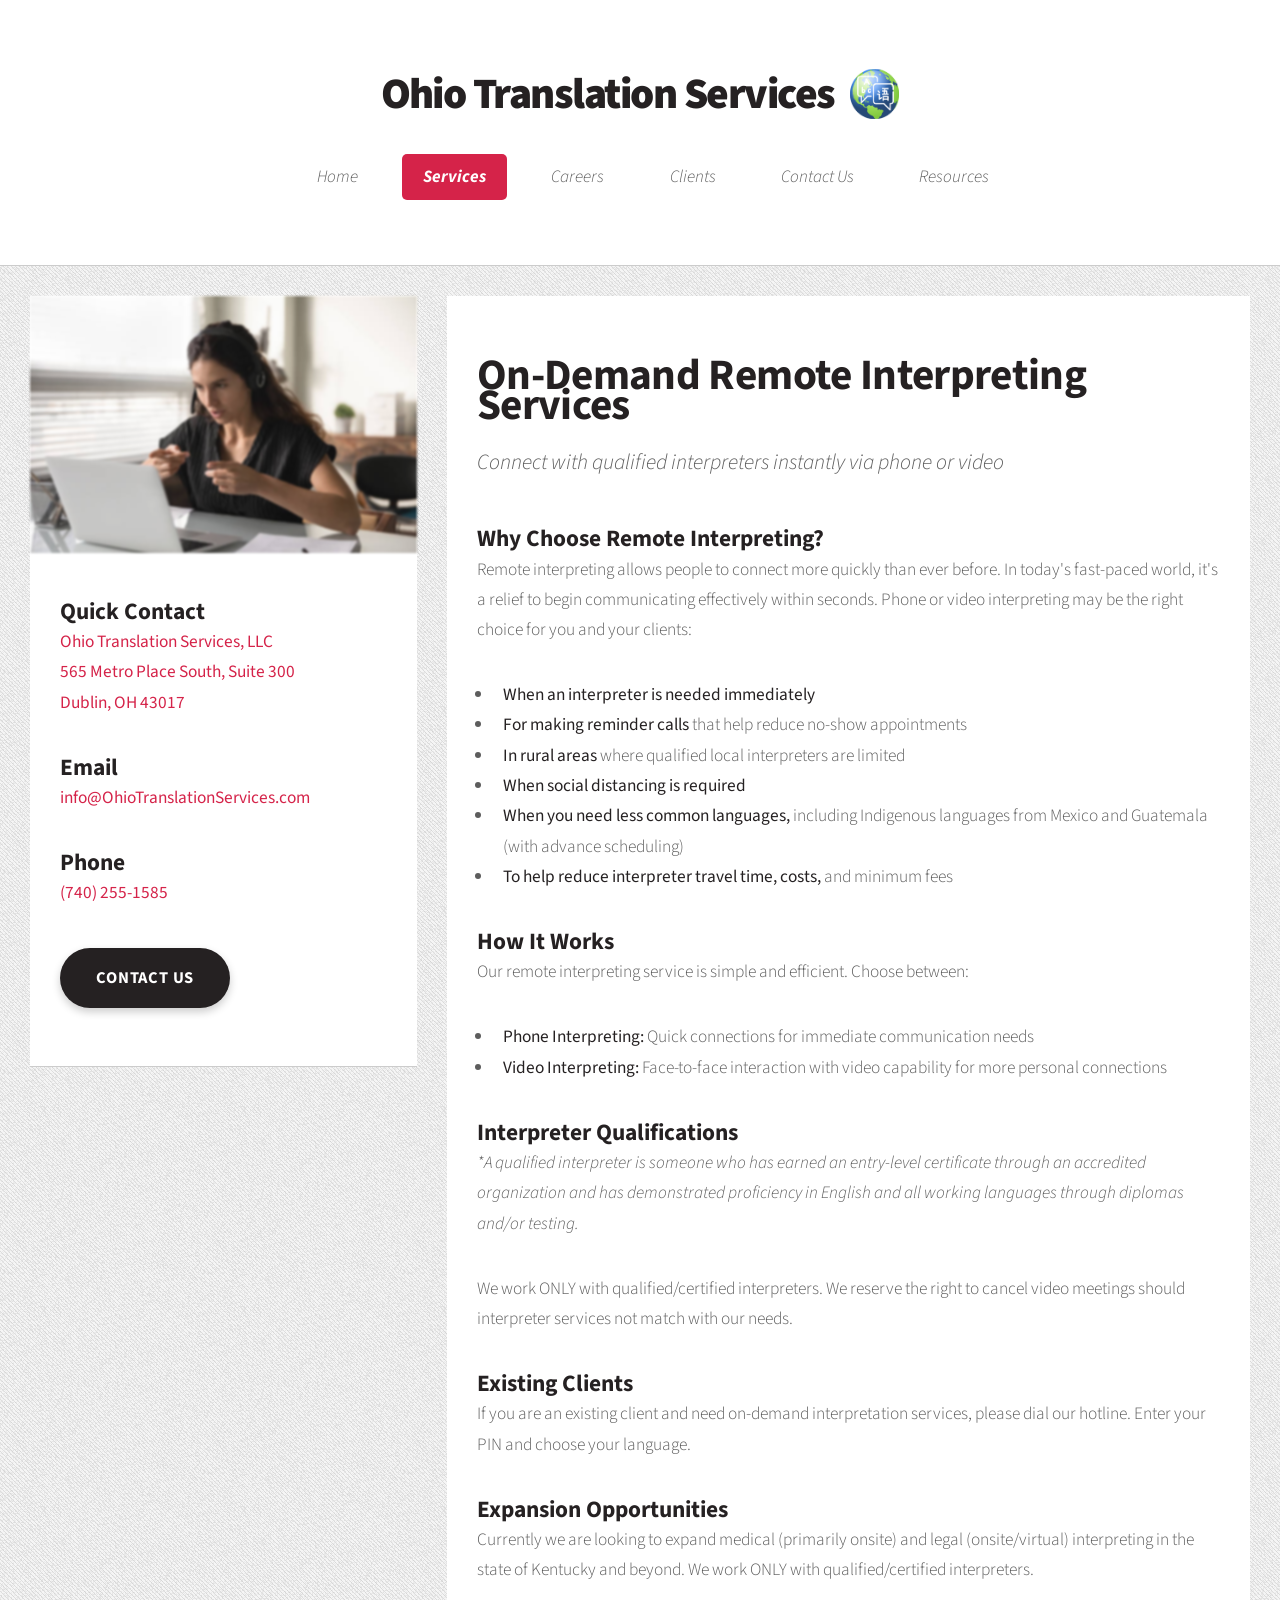
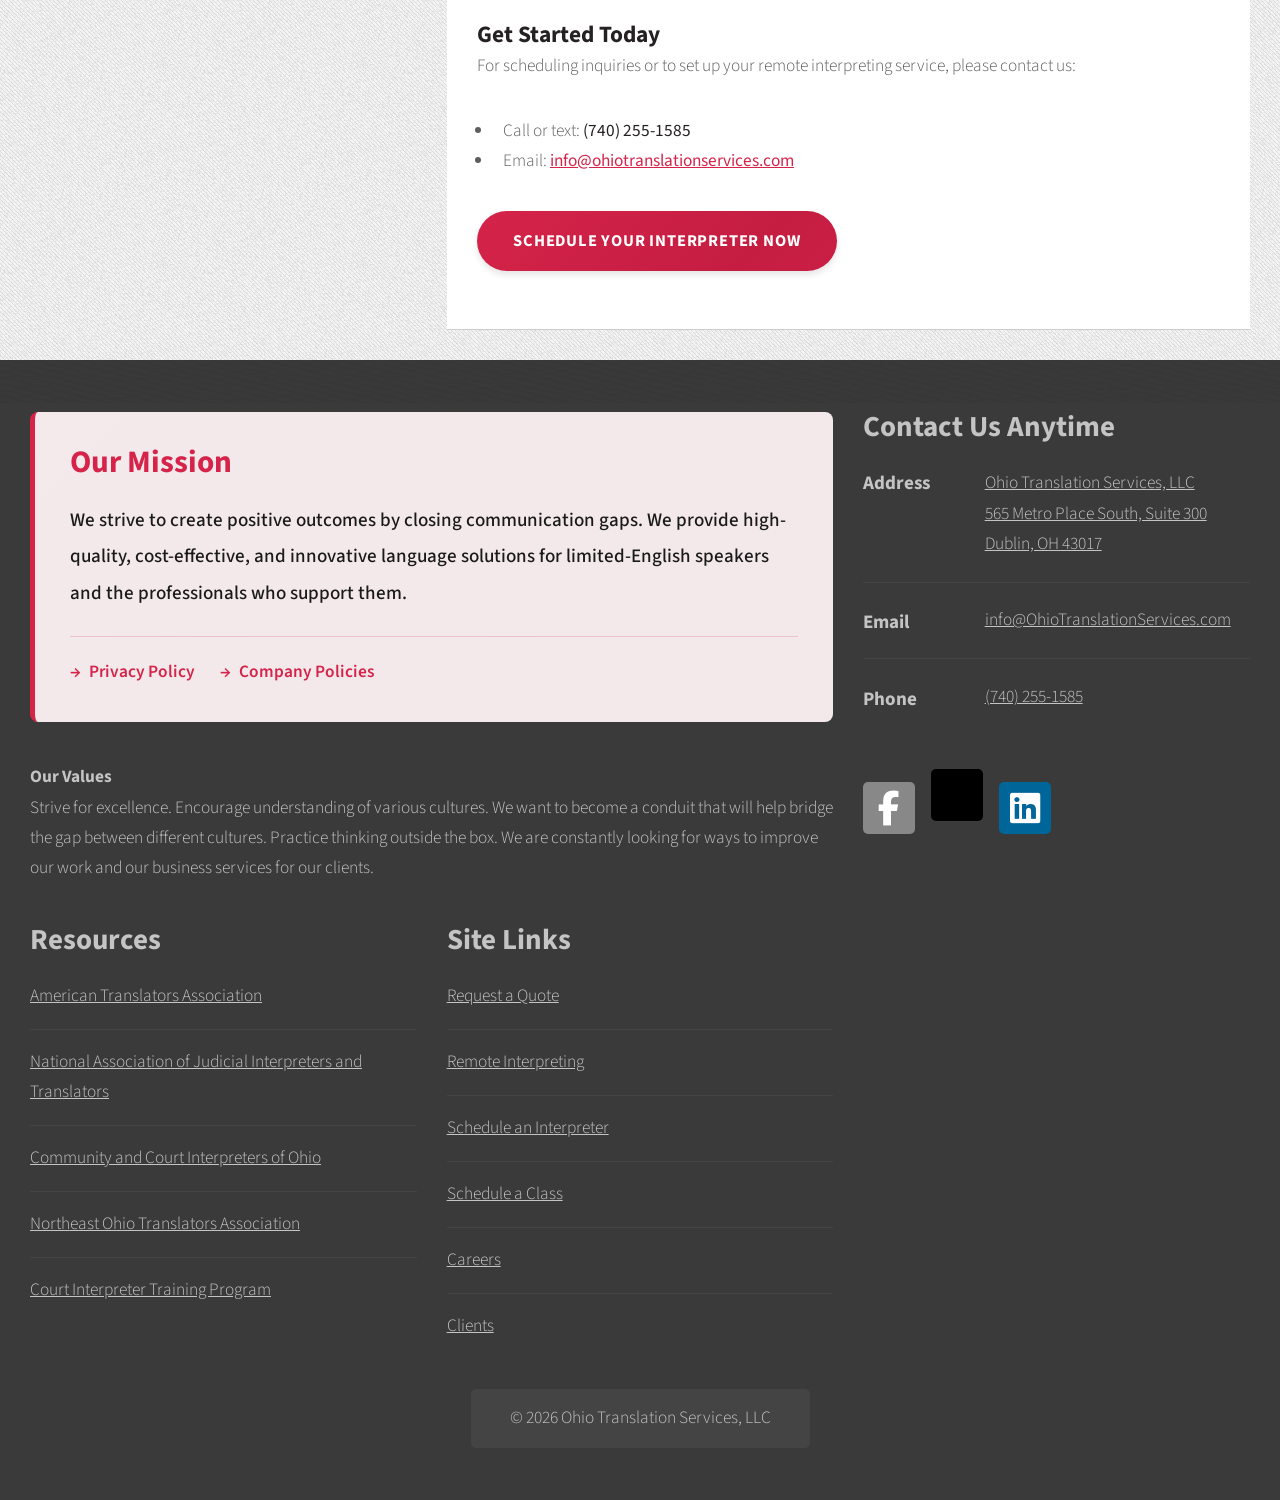
<file: routes/remote-interpreting.html>
<!DOCTYPE html>
<html>
  <head>
    <title>Remote Interpreting - Ohio Translation Services</title>
    <meta charset="utf-8" />
    <meta
      name="viewport"
      content="width=device-width, initial-scale=1, user-scalable=no"
    />
    <meta
      name="title"
      content="Remote Interpreting - Ohio Translation Services"
    />
    <meta
      name="description"
      content="Fast and reliable On-Demand Remote Interpreting Services. Connect with qualified interpreters via phone or video. Available for immediate scheduling and less common languages."
    />
    <meta
      name="keywords"
      content="remote interpreting, phone interpreting, video interpreting, virtual interpreting, on-demand interpreting, ohio interpreting services"
    />
    <meta name="robots" content="index, follow" />
    <meta http-equiv="Content-Type" content="text/html; charset=utf-8" />
    <meta name="language" content="English" />
    <link rel="stylesheet" href="../assets/css/main.css" />
    <link
      rel="stylesheet"
      href="https://cdnjs.cloudflare.com/ajax/libs/font-awesome/6.5.1/css/all.min.css"
    />
    <link rel="icon" type="image/png" href="../images/favicon-32x32.png" />
    <link
      rel="shortcut icon"
      type="image/png"
      href="../images/GlobeLarge.png"
    />
  </head>
  <body class="homepage is-preload">
    <div id="page-wrapper">
      <!-- Header -->
      <section id="header">
        <!-- Logo -->
        <div
          id="desktopOnlyHeader"
          style="display: flex; justify-content: center; align-items: center"
        >
          <h1><a href="../index.html">Ohio Translation Services</a></h1>
          <img
            src="../images/LogoGlobe.svg"
            style="height: 50px; margin-left: 15px"
          />
        </div>
        <div
          id="mobileOnlyHeader"
          style="display: flex; justify-content: center; align-items: center"
        >
          <h2><a href="../index.html">Ohio Translation Services</a></h2>
          <img
            src="../images/LogoGlobe.svg"
            style="height: 30px; margin-left: 10px"
          />
        </div>

        <!-- Nav -->
        <nav id="nav">
          <ul>
            <li><a href="../index.html">Home</a></li>
            <li class="current">
              <a href="./translation.html">Services</a>
              <ul>
                <li>
                  <a href="./translation.html">Translation</a>
                  <ul>
                    <li><a href="./translation.html">Request a quote</a></li>
                  </ul>
                </li>
                <li>
                  <a href="./remote-interpreting.html">Remote Interpreting</a>
                  <ul>
                    <li>
                      <a href="./remote-interpreting.html">Schedule now</a>
                    </li>
                  </ul>
                </li>
                <li>
                  <a href="./interpreter.html">In-Person Interpreting</a>
                  <ul>
                    <li>
                      <a href="./interpreter.html">Schedule an interpreter</a>
                    </li>
                  </ul>
                </li>
                <li>
                  <a href="./classes.html">Training</a>
                  <ul>
                    <li><a href="./classes.html">Schedule a class</a></li>
                  </ul>
                </li>
              </ul>
            </li>
            <li><a href="./careers.html">Careers</a></li>
            <li><a href="./clients.html">Clients</a></li>
            <li><a href="./contact.html">Contact Us</a></li>
            <li>
              <a href="./resources.html">Resources</a>
              <ul>
                <li><a href="./resources.html">Overview</a></li>
                <li><a href="./privacy-policy.html">Privacy Policy</a></li>
                <li><a href="./company-policies.html">Company Policies</a></li>
              </ul>
            </li>
          </ul>
        </nav>
      </section>

      <!-- Main -->
      <section id="main">
        <div class="container">
          <div class="row">
            <div class="col-4 col-12-medium">
              <!-- Sidebar -->
              <section class="box" id="sideImageContact">
                <div class="image featured">
                  <img
                    src="../images/remote_service.jpg"
                    alt="Remote Interpreting"
                  />
                </div>

                <h3>Quick Contact</h3>

                <p id="darkerContactSidebar">
                  <strong>
                    <a href="https://maps.app.goo.gl/ynWoxktbr9Hhiirk8">
                      Ohio Translation Services, LLC<br />
                      565 Metro Place South, Suite 300<br />
                      Dublin, OH 43017</a
                    ></strong
                  >
                </p>

                <h3>Email</h3>

                <p style="word-wrap: break-word" id="darkerContactSidebar">
                  <strong>
                    <a href="mailto:info@OhioTranslationServices.com"
                      >info@OhioTranslationServices.com</a
                    ></strong
                  >
                </p>

                <h3>Phone</h3>

                <p id="darkerContactSidebar">
                  <strong><a href="tel:7402551585">(740) 255-1585</a></strong>
                </p>
                <footer>
                  <a href="./contact.html" class="button alt">Contact Us</a>
                </footer>
              </section>
            </div>
            <div class="col-8 col-12-medium imp-medium">
              <!-- Content -->
              <article class="box post">
                <header>
                  <h2>On-Demand Remote Interpreting Services</h2>
                  <p>
                    Connect with qualified interpreters instantly via phone or
                    video
                  </p>
                </header>

                <section>
                  <h3>Why Choose Remote Interpreting?</h3>
                  <p>
                    Remote interpreting allows people to connect more quickly
                    than ever before. In today's fast-paced world, it's a relief
                    to begin communicating effectively within seconds. Phone or
                    video interpreting may be the right choice for you and your
                    clients:
                  </p>

                  <ul>
                    <li>
                      <strong>When an interpreter is needed immediately</strong>
                    </li>
                    <li>
                      <strong>For making reminder calls</strong> that help
                      reduce no-show appointments
                    </li>
                    <li>
                      <strong>In rural areas</strong> where qualified local
                      interpreters are limited
                    </li>
                    <li><strong>When social distancing is required</strong></li>
                    <li>
                      <strong>When you need less common languages,</strong>
                      including Indigenous languages from Mexico and Guatemala
                      (with advance scheduling)
                    </li>
                    <li>
                      <strong
                        >To help reduce interpreter travel time, costs,</strong
                      >
                      and minimum fees
                    </li>
                  </ul>

                  <h3>How It Works</h3>
                  <p>
                    Our remote interpreting service is simple and efficient.
                    Choose between:
                  </p>
                  <ul>
                    <li>
                      <strong>Phone Interpreting:</strong> Quick connections for
                      immediate communication needs
                    </li>
                    <li>
                      <strong>Video Interpreting:</strong> Face-to-face
                      interaction with video capability for more personal
                      connections
                    </li>
                  </ul>

                  <h3>Interpreter Qualifications</h3>
                  <p>
                    <em
                      >*A qualified interpreter is someone who has earned an
                      entry-level certificate through an accredited organization
                      and has demonstrated proficiency in English and all
                      working languages through diplomas and/or testing.</em
                    >
                  </p>
                  <p>
                    We work ONLY with qualified/certified interpreters. We
                    reserve the right to cancel video meetings should
                    interpreter services not match with our needs.
                  </p>

                  <h3>Existing Clients</h3>
                  <p>
                    If you are an existing client and need on-demand
                    interpretation services, please dial our hotline. Enter your
                    PIN and choose your language.
                  </p>

                  <h3>Expansion Opportunities</h3>
                  <p>
                    Currently we are looking to expand medical (primarily
                    onsite) and legal (onsite/virtual) interpreting in the state
                    of Kentucky and beyond. We work ONLY with
                    qualified/certified interpreters.
                  </p>

                  <h3>Get Started Today</h3>
                  <p>
                    For scheduling inquiries or to set up your remote
                    interpreting service, please contact us:
                  </p>
                  <ul>
                    <li>Call or text: <strong>(740) 255-1585</strong></li>
                    <li>
                      Email:
                      <strong
                        ><a href="mailto:info@ohiotranslationservices.com"
                          >info@ohiotranslationservices.com</a
                        ></strong
                      >
                    </li>
                  </ul>

                  <footer style="margin-top: 30px">
                    <a href="./contact.html" class="button"
                      >Schedule Your Interpreter Now</a
                    >
                  </footer>
                </section>
              </article>
            </div>
          </div>
        </div>
      </section>

      <!-- Footer -->
      <section id="footer">
        <div class="container">
          <div class="row">
            <div class="col-8 col-12-medium">
              <section
                style="
                  background-color: #f5f5f5;
                  background: linear-gradient(
                      135deg,
                      rgba(213, 35, 73, 0.06) 0%,
                      rgba(197, 29, 66, 0.06) 100%
                    ),
                    #f5f5f5;
                  border-left: 5px solid #d52349;
                  border-radius: 8px;
                  padding: 35px;
                  margin-bottom: 40px;
                "
              >
                <header style="margin-bottom: 25px">
                  <h2
                    style="
                      color: #d52349;
                      font-size: 1.8em;
                      margin: 0;
                      font-weight: 700;
                    "
                  >
                    Our Mission
                  </h2>
                </header>
                <p
                  style="
                    font-size: 1.1em;
                    line-height: 1.9;
                    color: #1a1a1a;
                    margin: 0;
                    font-weight: 500;
                  "
                >
                  We strive to create positive outcomes by closing communication
                  gaps. We provide high-quality, cost-effective, and innovative
                  language solutions for limited-English speakers and the
                  professionals who support them.
                </p>
                <footer
                  style="
                    margin-top: 25px;
                    padding-top: 20px;
                    border-top: 1px solid rgba(213, 35, 73, 0.2);
                    display: flex;
                    gap: 25px;
                    flex-wrap: wrap;
                  "
                >
                  <a
                    href="./privacy-policy.html"
                    style="
                      color: #d52349;
                      text-decoration: none;
                      font-weight: 600;
                      display: inline-flex;
                      align-items: center;
                      gap: 8px;
                      transition: all 0.3s;
                    "
                  >
                    <span>→</span> Privacy Policy
                  </a>
                  <a
                    href="./company-policies.html"
                    style="
                      color: #d52349;
                      text-decoration: none;
                      font-weight: 600;
                      display: inline-flex;
                      align-items: center;
                      gap: 8px;
                      transition: all 0.3s;
                    "
                  >
                    <span>→</span> Company Policies
                  </a>
                </footer>
              </section>

              <section>
                <h4>Our Values</h4>
                <p>
                  Strive for excellence. Encourage understanding of various
                  cultures. We want to become a conduit that will help bridge
                  the gap between different cultures. Practice thinking outside
                  the box. We are constantly looking for ways to improve our
                  work and our business services for our clients.
                </p>
              </section>
            </div>
            <div class="col-4 col-12-medium">
              <section>
                <header>
                  <h2 style="font-size: 29px">Contact Us Anytime</h2>
                </header>
                <ul class="contact">
                  <li>
                    <h3>Address</h3>
                    <p>
                      <a href="https://maps.app.goo.gl/ynWoxktbr9Hhiirk8">
                        Ohio Translation Services, LLC<br />
                        565 Metro Place South, Suite 300<br />
                        Dublin, OH 43017</a
                      >
                    </p>
                  </li>
                  <li>
                    <h3>Email</h3>
                    <p style="word-wrap: break-word">
                      <a href="mailto:info@ohiotranslationservices.com"
                        >info@OhioTranslationServices.com</a
                      >
                    </p>
                  </li>
                  <li>
                    <h3>Phone</h3>
                    <p><a href="tel:7402551585">(740) 255-1585</a></p>
                  </li>
                </ul>
                <ul class="social">
                  <li>
                    <a
                      class="icon brands fa-facebook-f"
                      href="https://facebook.com/OhioTranslationServices"
                      ><span class="label">Facebook</span></a
                    >
                  </li>
                  <li>
                    <a
                      class="icon brands fa-x-twitter"
                      href="https://twitter.com/OhioTranslators"
                      ><span class="label">X</span></a
                    >
                  </li>
                  <li>
                    <a
                      class="icon brands fa-linkedin"
                      href="https://www.linkedin.com/company/ohio-translation-services-llc"
                      ><span class="label">LinkedIn</span></a
                    >
                  </li>
                </ul>
              </section>
            </div>
            <div class="col-4 col-6-medium col-12-small">
              <section>
                <header>
                  <h2 style="font-size: 29px">Resources</h2>
                </header>
                <ul class="divided">
                  <li>
                    <a href="https://www.atanet.org/"
                      >American Translators Association</a
                    >
                  </li>
                  <li>
                    <a href="https://www.najit.org/"
                      >National Association of Judicial Interpreters and
                      Translators</a
                    >
                  </li>
                  <li>
                    <a href="https://www.ccio.org/"
                      >Community and Court Interpreters of Ohio</a
                    >
                  </li>
                  <li>
                    <a href="https://www.notatranslators.org/"
                      >Northeast Ohio Translators Association</a
                    >
                  </li>
                  <li>
                    <a
                      href="https://www.supremecourt.ohio.gov/JCS/interpreterSvcs/"
                      >Court Interpreter Training Program</a
                    >
                  </li>
                </ul>
              </section>
            </div>
            <div class="col-4 col-6-medium col-12-small">
              <section>
                <header>
                  <h2 style="font-size: 29px">Site Links</h2>
                </header>
                <ul class="divided">
                  <li><a href="./translation.html">Request a Quote</a></li>
                  <li>
                    <a href="./remote-interpreting.html">Remote Interpreting</a>
                  </li>
                  <li>
                    <a href="./interpreter.html">Schedule an Interpreter</a>
                  </li>
                  <li><a href="./classes.html">Schedule a Class</a></li>
                  <li><a href="./careers.html">Careers</a></li>
                  <li><a href="./clients.html">Clients</a></li>
                </ul>
              </section>
            </div>
            <div class="col-12">
              <div id="copyright">
                <ul class="links">
                  <li>&copy; 2026 Ohio Translation Services, LLC</li>
                </ul>
              </div>
            </div>
          </div>
        </div>
      </section>
    </div>

    <!-- Scripts -->
    <script src="../assets/js/jquery.min.js"></script>
    <script src="../assets/js/jquery.dropotron.min.js"></script>
    <script src="../assets/js/browser.min.js"></script>
    <script src="../assets/js/breakpoints.min.js"></script>
    <script src="../assets/js/util.js"></script>
    <script src="../assets/js/main.js"></script>
  </body>
</html>
</file>
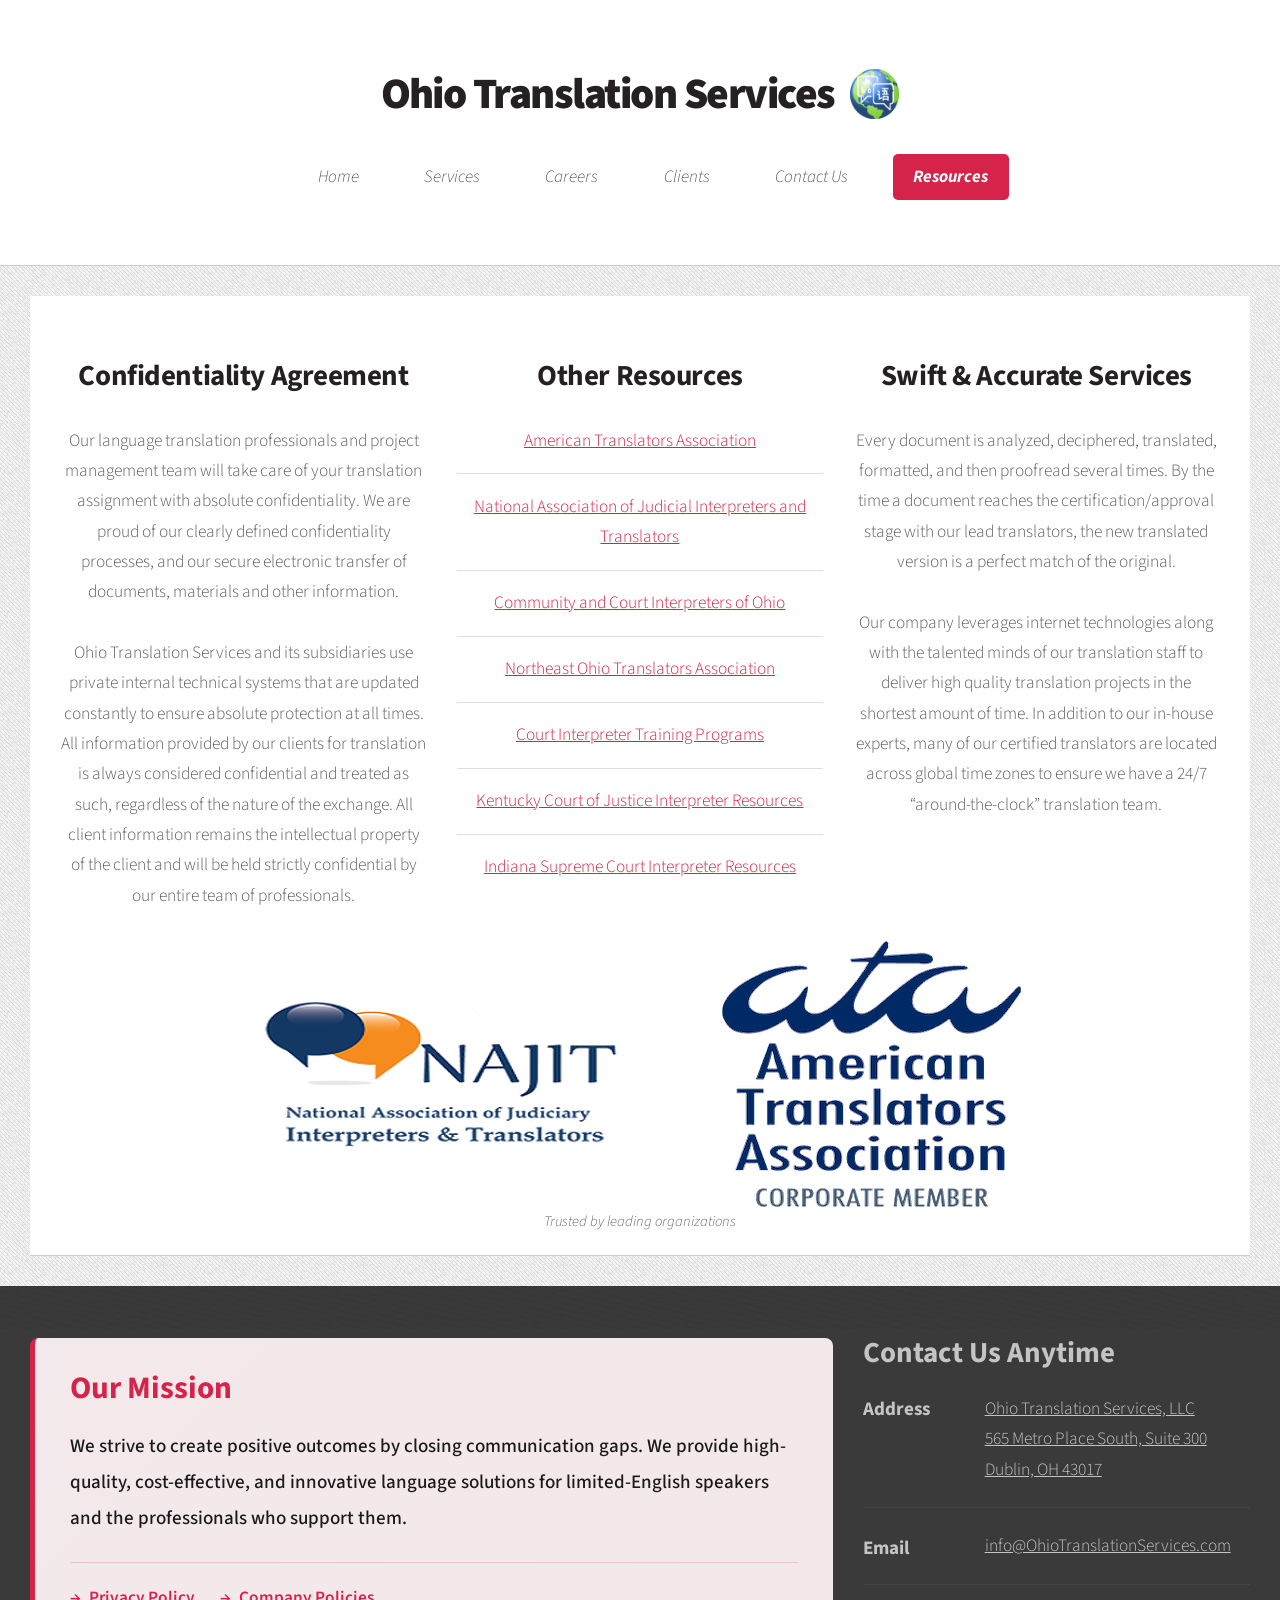
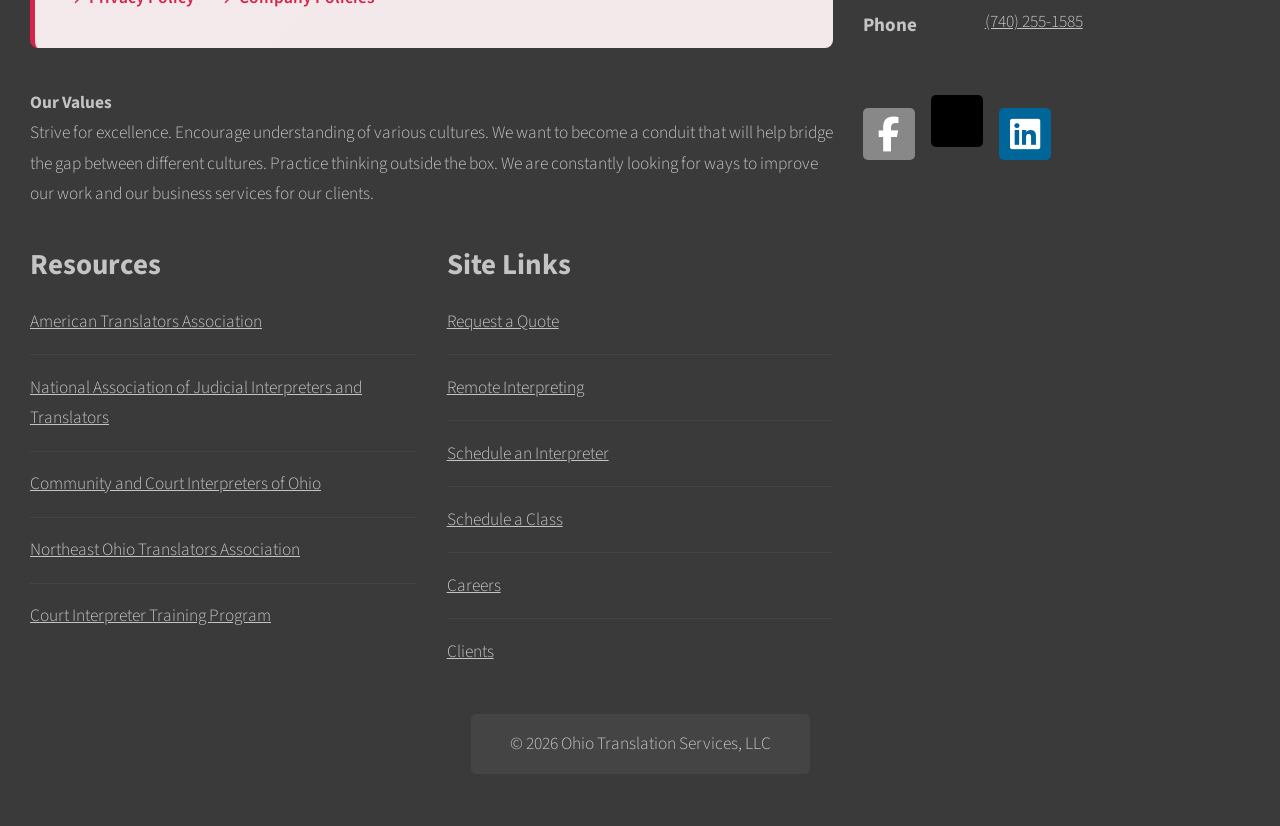
<file: routes/resources.html>
<!DOCTYPE html>
<html>
  <head>
    <title>Ohio Translation Services</title>
    <meta charset="utf-8" />
    <meta
      name="viewport"
      content="width=device-width, initial-scale=1, user-scalable=no"
    />
    <meta name="title" content="Ohio Translation Services" />
    <meta
      name="description"
      content="The best interpreting and translation services in the Midwest. We provide interpreting services in many world languages. We are committed to ensuring accurate and professional services."
    />
    <meta
      name="keywords"
      content="Court certified interpreters Louisville KY, court certified interpreters Indianapolis, certified translation Louisville KY, notarized document translation KY, ohio translation services, best translation near me, best interpreter near me, request translator ohio, request interpreter kentucky, request translator kentucky, request interpreter ohio, request translator illinois, request interpreter illinois, indiana order translation services, order interpreter indiana, best interpreter, best translation, best translation services in the midwest, midwest translation, kentucky translation, tennessee translation, ohio translation"
    />
    <meta name="robots" content="index, follow" />
    <meta http-equiv="Content-Type" content="text/html; charset=utf-8" />
    <meta name="language" content="English" />
    <link rel="stylesheet" href="../assets/css/main.css" />
    <link
      rel="stylesheet"
      href="https://cdnjs.cloudflare.com/ajax/libs/font-awesome/6.5.1/css/all.min.css"
    />
    <link rel="icon" type="image/png" href="../images/favicon-32x32.png" />
    <link
      rel="shortcut icon"
      type="image/png"
      href="../images/GlobeLarge.png"
    />
  </head>
  <body class="homepage is-preload">
    <div id="page-wrapper">
      <!-- Header -->
      <section id="header">
        <!-- Logo -->
        <div
          id="desktopOnlyHeader"
          style="display: flex; justify-content: center; align-items: center"
        >
          <h1><a href="../index.html">Ohio Translation Services</a></h1>
          <img
            src="../images/LogoGlobe.svg"
            style="height: 50px; margin-left: 15px"
          />
        </div>
        <div
          id="mobileOnlyHeader"
          style="display: flex; justify-content: center; align-items: center"
        >
          <h2><a href="../index.html">Ohio Translation Services</a></h2>
          <img
            src="../images/LogoGlobe.svg"
            style="height: 30px; margin-left: 10px"
          />
        </div>

        <!-- Nav -->
        <nav id="nav">
          <ul>
            <li><a href="../index.html">Home</a></li>
            <li>
              <a href="./translation.html">Services</a>
              <ul>
                <li>
                  <a href="./translation.html">Translation</a>
                  <ul>
                    <li><a href="./translation.html">Request a quote</a></li>
                  </ul>
                </li>
                <li>
                  <a href="./remote-interpreting.html">Remote Interpreting</a>
                  <ul>
                    <li>
                      <a href="./remote-interpreting.html">Schedule now</a>
                    </li>
                  </ul>
                </li>
                <li>
                  <a href="./interpreter.html">In-Person Interpreting</a>
                  <ul>
                    <li>
                      <a href="./interpreter.html">Schedule an interpreter</a>
                    </li>
                  </ul>
                </li>
                <li>
                  <a href="./classes.html">Training</a>
                  <ul>
                    <li><a href="./classes.html">Schedule a class</a></li>
                  </ul>
                </li>
              </ul>
            </li>
            <li><a href="./careers.html">Careers</a></li>
            <li><a href="./clients.html">Clients</a></li>
            <li><a href="./contact.html">Contact Us</a></li>
            <li class="current">
              <a href="./resources.html">Resources</a>
              <ul>
                <li><a href="./resources.html">Overview</a></li>
                <li><a href="./privacy-policy.html">Privacy Policy</a></li>
                <li><a href="./company-policies.html">Company Policies</a></li>
              </ul>
            </li>
          </ul>
        </nav>
      </section>
      <!-- Intro -->
      <section id="main" style="text-align: center">
        <div class="container">
          <article class="box post">
            <div class="row">
              <div class="col-4 col-12-medium col-12-small">
                <section>
                  <header>
                    <h2 style="font-size: 29px">Confidentiality Agreement</h2>
                  </header>
                  <p>
                    Our language translation professionals and project
                    management team will take care of your translation
                    assignment with absolute confidentiality. We are proud of
                    our clearly defined confidentiality processes, and our
                    secure electronic transfer of documents, materials and other
                    information.
                    <br />
                    <br />
                    Ohio Translation Services and its subsidiaries use private
                    internal technical systems that are updated constantly to
                    ensure absolute protection at all times. All information
                    provided by our clients for translation is always considered
                    confidential and treated as such, regardless of the nature
                    of the exchange. All client information remains the
                    intellectual property of the client and will be held
                    strictly confidential by our entire team of professionals.
                  </p>
                </section>
              </div>
              <div class="col-4 col-12-medium col-12-small">
                <section>
                  <header>
                    <h2 style="font-size: 29px">Other Resources</h2>
                  </header>
                  <ul class="divided">
                    <li>
                      <a href="https://www.atanet.org/"
                        >American Translators Association</a
                      >
                    </li>
                    <li>
                      <a href="https://www.najit.org/"
                        >National Association of Judicial Interpreters and
                        Translators</a
                      >
                    </li>
                    <li>
                      <a href="https://www.ccio.org/"
                        >Community and Court Interpreters of Ohio</a
                      >
                    </li>
                    <li>
                      <a href="https://www.notatranslators.org/"
                        >Northeast Ohio Translators Association</a
                      >
                    </li>
                    <li>
                      <a
                        href="https://www.supremecourt.ohio.gov/JCS/interpreterSvcs/"
                        >Court Interpreter Training Programs</a
                      >
                    </li>
                    <li>
                      <a
                        href="https://kycourts.gov/Court-Programs/Language-Access/Pages/Interpreter%20Resources.aspx"
                        >Kentucky Court of Justice Interpreter Resources</a
                      >
                    </li>
                    <li>
                      <a
                        href="https://www.in.gov/courts/admin/language-access/interpreter/"
                        >Indiana Supreme Court Interpreter Resources</a
                      >
                    </li>
                  </ul>
                </section>
              </div>
              <div class="col-4 col-12-medium col-12-small">
                <section>
                  <header>
                    <h2 style="font-size: 29px">Swift & Accurate Services</h2>
                  </header>
                  <p>
                    Every document is analyzed, deciphered, translated,
                    formatted, and then proofread several times. By the time a
                    document reaches the certification/approval stage with our
                    lead translators, the new translated version is a perfect
                    match of the original.
                    <br />
                    <br />
                    Our company leverages internet technologies along with the
                    talented minds of our translation staff to deliver high
                    quality translation projects in the shortest amount of time.
                    In addition to our in-house experts, many of our certified
                    translators are located across global time zones to ensure
                    we have a 24/7 “around-the-clock” translation team.
                  </p>
                </section>
              </div>
            </div>
            <div class="specialImagesHolderResourcesPage">
              <div class="image specialImagesHolderResourcesPageImage0">
                <img
                  src="../images/najitnajit.png"
                  alt="Proud Member of Najit"
                  title="We are a Proud Member of Najit"
                />
              </div>
              <div class="image specialImagesHolderResourcesPageImage1">
                <img
                  src="../images/ATAmember.png"
                  alt="Proud Member of the ATA"
                  title="We are a Proud Member of the ATA"
                />
              </div>
            </div>
          </article>
        </div>
      </section>

      <!-- Footer -->
      <section id="footer">
        <div class="container">
          <div class="row">
            <div class="col-8 col-12-medium">
              <section
                style="
                  background-color: #f5f5f5;
                  background: linear-gradient(
                      135deg,
                      rgba(213, 35, 73, 0.06) 0%,
                      rgba(197, 29, 66, 0.06) 100%
                    ),
                    #f5f5f5;
                  border-left: 5px solid #d52349;
                  border-radius: 8px;
                  padding: 35px;
                  margin-bottom: 40px;
                "
              >
                <header style="margin-bottom: 25px">
                  <h2
                    style="
                      color: #d52349;
                      font-size: 1.8em;
                      margin: 0;
                      font-weight: 700;
                    "
                  >
                    Our Mission
                  </h2>
                </header>
                <p
                  style="
                    font-size: 1.1em;
                    line-height: 1.9;
                    color: #1a1a1a;
                    margin: 0;
                    font-weight: 500;
                  "
                >
                  We strive to create positive outcomes by closing communication
                  gaps. We provide high-quality, cost-effective, and innovative
                  language solutions for limited-English speakers and the
                  professionals who support them.
                </p>
                <footer
                  style="
                    margin-top: 25px;
                    padding-top: 20px;
                    border-top: 1px solid rgba(213, 35, 73, 0.2);
                    display: flex;
                    gap: 25px;
                    flex-wrap: wrap;
                  "
                >
                  <a
                    href="./privacy-policy.html"
                    style="
                      color: #d52349;
                      text-decoration: none;
                      font-weight: 600;
                      display: inline-flex;
                      align-items: center;
                      gap: 8px;
                      transition: all 0.3s;
                    "
                  >
                    <span>→</span> Privacy Policy
                  </a>
                  <a
                    href="./company-policies.html"
                    style="
                      color: #d52349;
                      text-decoration: none;
                      font-weight: 600;
                      display: inline-flex;
                      align-items: center;
                      gap: 8px;
                      transition: all 0.3s;
                    "
                  >
                    <span>→</span> Company Policies
                  </a>
                </footer>
              </section>

              <section>
                <h4>Our Values</h4>
                <p>
                  Strive for excellence. Encourage understanding of various
                  cultures. We want to become a conduit that will help bridge
                  the gap between different cultures. Practice thinking outside
                  the box. We are constantly looking for ways to improve our
                  work and our business services for our clients.
                </p>
              </section>
            </div>
            <div class="col-4 col-12-medium">
              <section>
                <header>
                  <h2 style="font-size: 29px">Contact Us Anytime</h2>
                </header>
                <ul class="contact">
                  <li>
                    <h3>Address</h3>
                    <p>
                      <a href="https://maps.app.goo.gl/ynWoxktbr9Hhiirk8">
                        Ohio Translation Services, LLC<br />
                        565 Metro Place South, Suite 300<br />
                        Dublin, OH 43017</a
                      >
                    </p>
                  </li>
                  <li>
                    <h3>Email</h3>
                    <p style="word-wrap: break-word">
                      <a href="mailto:info@ohiotranslationservices.com"
                        >info@OhioTranslationServices.com</a
                      >
                    </p>
                  </li>
                  <li>
                    <h3>Phone</h3>
                    <p><a href="tel:7402551585">(740) 255-1585</a></p>
                  </li>
                </ul>
                <ul class="social">
                  <li>
                    <a
                      class="icon brands fa-facebook-f"
                      href="https://facebook.com/OhioTranslationServices"
                      ><span class="label">Facebook</span></a
                    >
                  </li>
                  <li>
                    <a
                      class="icon brands fa-x-twitter"
                      href="https://twitter.com/OhioTranslators"
                      ><span class="label">X</span></a
                    >
                  </li>
                  <li>
                    <a
                      class="icon brands fa-linkedin"
                      href="https://www.linkedin.com/company/ohio-translation-services-llc"
                      ><span class="label">LinkedIn</span></a
                    >
                  </li>
                </ul>
              </section>
            </div>
            <div class="col-4 col-6-medium col-12-small">
              <section>
                <header>
                  <h2 style="font-size: 29px">Resources</h2>
                </header>
                <ul class="divided">
                  <li>
                    <a href="https://www.atanet.org/"
                      >American Translators Association</a
                    >
                  </li>
                  <li>
                    <a href="https://www.najit.org/"
                      >National Association of Judicial Interpreters and
                      Translators</a
                    >
                  </li>
                  <li>
                    <a href="https://www.ccio.org/"
                      >Community and Court Interpreters of Ohio</a
                    >
                  </li>
                  <li>
                    <a href="https://www.notatranslators.org/"
                      >Northeast Ohio Translators Association</a
                    >
                  </li>
                  <li>
                    <a
                      href="https://www.supremecourt.ohio.gov/JCS/interpreterSvcs/"
                      >Court Interpreter Training Program</a
                    >
                  </li>
                </ul>
              </section>
            </div>
            <div class="col-4 col-6-medium col-12-small">
              <section>
                <header>
                  <h2 style="font-size: 29px">Site Links</h2>
                </header>
                <ul class="divided">
                  <li><a href="./translation.html">Request a Quote</a></li>
                  <li>
                    <a href="./remote-interpreting.html">Remote Interpreting</a>
                  </li>
                  <li>
                    <a href="./interpreter.html">Schedule an Interpreter</a>
                  </li>
                  <li><a href="./classes.html">Schedule a Class</a></li>
                  <li><a href="./careers.html">Careers</a></li>
                  <li><a href="./clients.html">Clients</a></li>
                </ul>
              </section>
            </div>
            <div class="col-12">
              <div id="copyright">
                <ul class="links">
                  <li>&copy; 2026 Ohio Translation Services, LLC</li>
                </ul>
              </div>
            </div>
          </div>
        </div>
      </section>
    </div>

    <!-- Scripts -->
    <script src="../assets/js/jquery.min.js"></script>
    <script src="../assets/js/jquery.dropotron.min.js"></script>
    <script src="../assets/js/browser.min.js"></script>
    <script src="../assets/js/breakpoints.min.js"></script>
    <script src="../assets/js/util.js"></script>
    <script src="../assets/js/main.js"></script>
  </body>
</html>
</file>
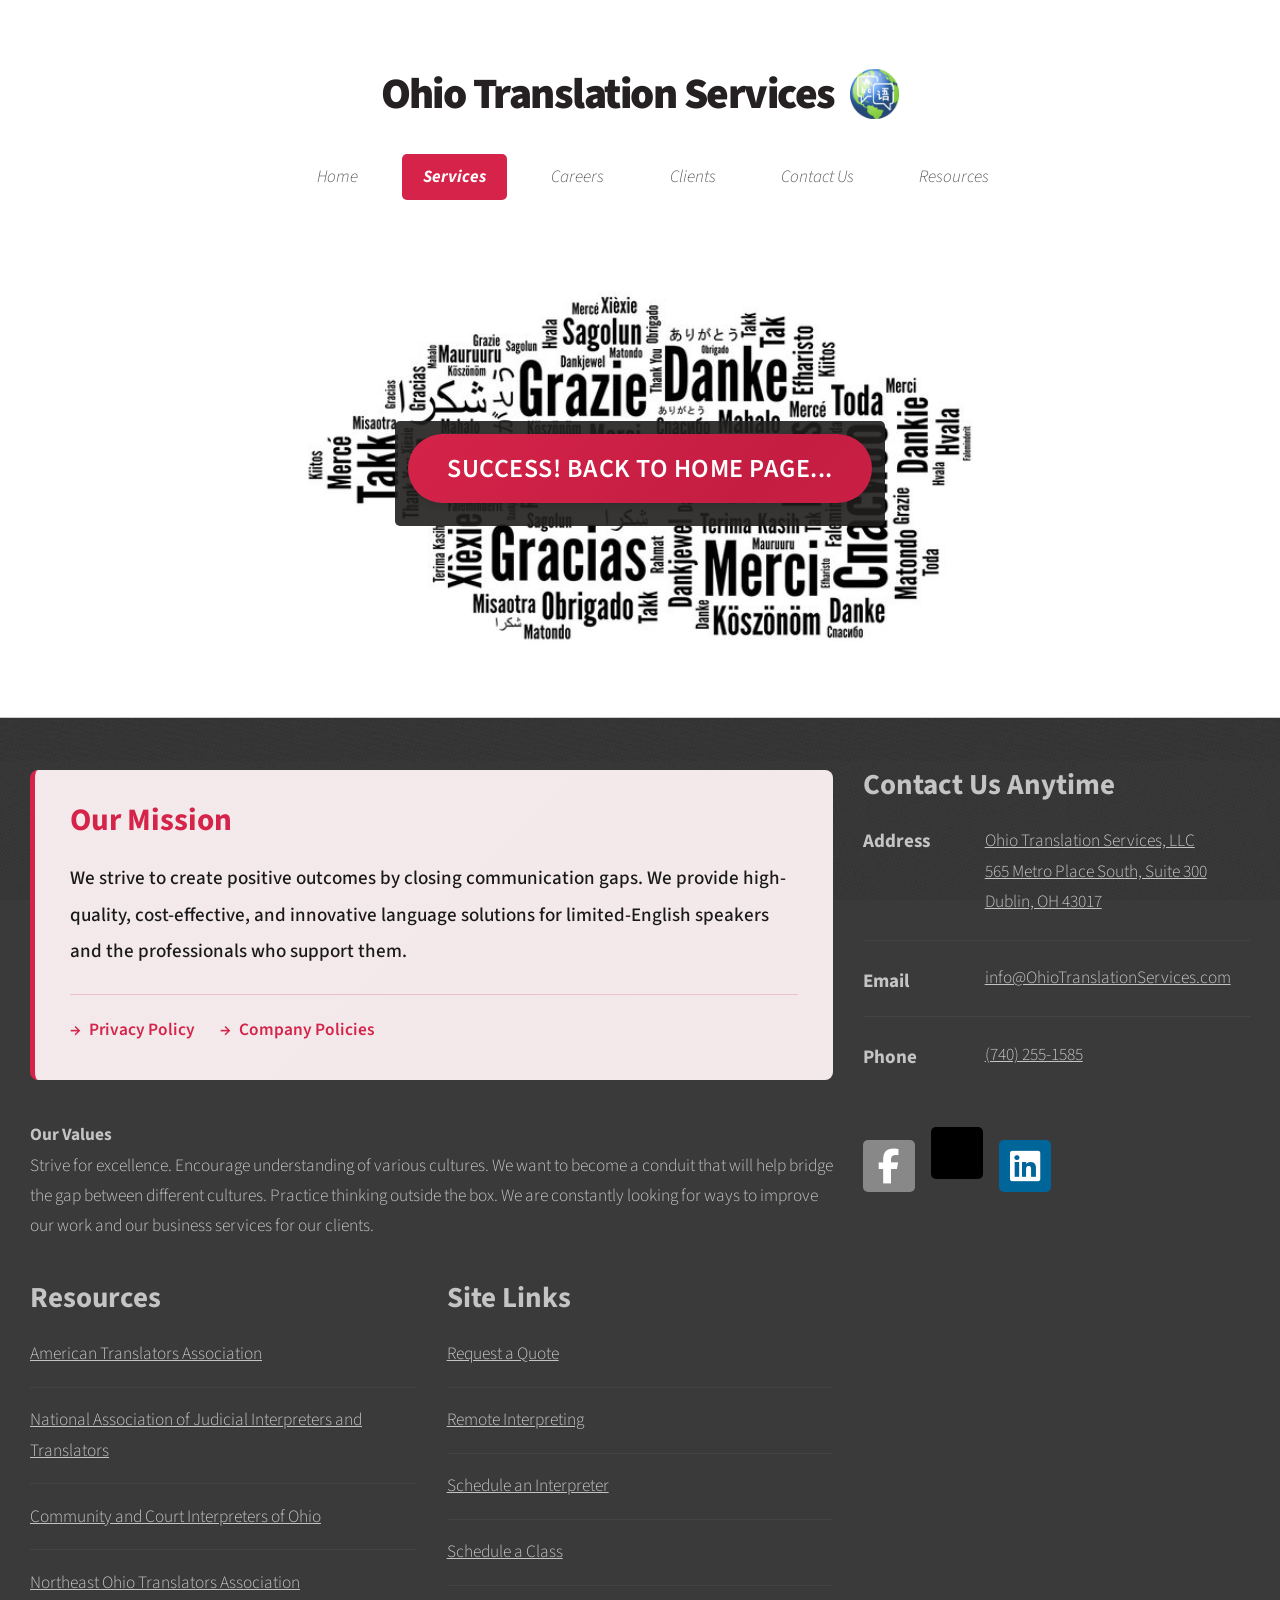
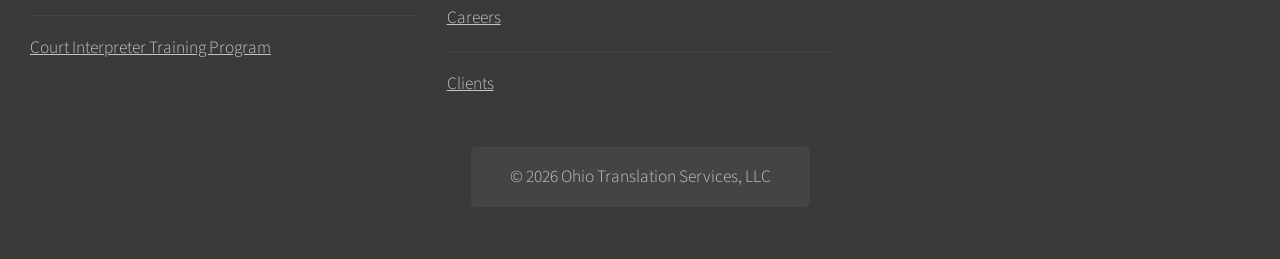
<file: routes/thankyou.html>
<!DOCTYPE html>
<html>
  <head>
    <title>Ohio Translation Services</title>
    <meta charset="utf-8" />
    <meta
      name="viewport"
      content="width=device-width, initial-scale=1, user-scalable=no"
    />
    <meta name="title" content="Ohio Translation Services" />
    <meta
      name="description"
      content="The best interpreting and translation services in the Midwest. We provide interpreting services in many world languages. We are committed to ensuring accurate and professional services."
    />
    <meta
      name="keywords"
      content="Court certified interpreters Louisville KY, court certified interpreters Indianapolis, certified translation Louisville KY, notarized document translation KY, ohio translation services, best translation near me, best interpreter near me, request translator ohio, request interpreter kentucky, request translator kentucky, request interpreter ohio, request translator illinois, request interpreter illinois, indiana order translation services, order interpreter indiana, best interpreter, best translation, best translation services in the midwest, midwest translation, kentucky translation, tennessee translation, ohio translation"
    />
    <meta name="robots" content="index, follow" />
    <meta http-equiv="Content-Type" content="text/html; charset=utf-8" />
    <meta name="language" content="English" />
    <link rel="stylesheet" href="../assets/css/main.css" />
    <link
      rel="stylesheet"
      href="https://cdnjs.cloudflare.com/ajax/libs/font-awesome/6.5.1/css/all.min.css"
    />
    <link rel="icon" type="image/png" href="../images/favicon-32x32.png" />
    <link
      rel="shortcut icon"
      type="image/png"
      href="../images/GlobeLarge.png"
    />
  </head>
  <body class="homepage is-preload">
    <div id="page-wrapper">
      <!-- Header -->
      <section id="header">
        <!-- Logo -->
        <div
          id="desktopOnlyHeader"
          style="display: flex; justify-content: center; align-items: center"
        >
          <h1><a href="../index.html">Ohio Translation Services</a></h1>
          <img
            src="../images/LogoGlobe.svg"
            style="height: 50px; margin-left: 15px"
          />
        </div>
        <div
          id="mobileOnlyHeader"
          style="display: flex; justify-content: center; align-items: center"
        >
          <h2><a href="../index.html">Ohio Translation Services</a></h2>
          <img
            src="../images/LogoGlobe.svg"
            style="height: 30px; margin-left: 10px"
          />
        </div>

        <!-- Nav -->
        <nav id="nav">
          <ul>
            <li><a href="../index.html">Home</a></li>
            <li class="current">
              <a href="./translation.html">Services</a>
              <ul>
                <li>
                  <a href="./translation.html">Translators</a>
                  <ul>
                    <li>
                      <a href="./translation.html">Request a quote</a>
                    </li>
                  </ul>
                </li>
                <li>
                  <a href="./interpreter.html">Interpreters</a>
                  <ul>
                    <li>
                      <a href="./interpreter.html">Schedule an interpreter</a>
                    </li>
                  </ul>
                </li>
                <li>
                  <a href="./classes.html">Training</a>
                  <ul>
                    <li><a href="./classes.html">Schedule a class</a></li>
                  </ul>
                </li>
              </ul>
            </li>
            <li><a href="./careers.html">Careers</a></li>
            <li><a href="./clients.html">Clients</a></li>
            <li><a href="./contact.html">Contact Us</a></li>
            <li>
              <a href="./resources.html">Resources</a>
              <ul>
                <li><a href="./resources.html">Overview</a></li>
                <li><a href="./privacy-policy.html">Privacy Policy</a></li>
                <li><a href="./company-policies.html">Company Policies</a></li>
              </ul>
            </li>
          </ul>
        </nav>

        <!-- Banner -->
        <section id="bannerTY">
          <header>
            <a href="../index.html" class="button large"
              >Success! Back to Home Page...</a
            >
          </header>
        </section>
      </section>

      <!-- Footer -->
      <section id="footer">
        <div class="container">
          <div class="row">
            <div class="col-8 col-12-medium">
              <section
                style="
                  background-color: #f5f5f5;
                  background: linear-gradient(
                      135deg,
                      rgba(213, 35, 73, 0.06) 0%,
                      rgba(197, 29, 66, 0.06) 100%
                    ),
                    #f5f5f5;
                  border-left: 5px solid #d52349;
                  border-radius: 8px;
                  padding: 35px;
                  margin-bottom: 40px;
                "
              >
                <header style="margin-bottom: 25px">
                  <h2
                    style="
                      color: #d52349;
                      font-size: 1.8em;
                      margin: 0;
                      font-weight: 700;
                    "
                  >
                    Our Mission
                  </h2>
                </header>
                <p
                  style="
                    font-size: 1.1em;
                    line-height: 1.9;
                    color: #1a1a1a;
                    margin: 0;
                    font-weight: 500;
                  "
                >
                  We strive to create positive outcomes by closing communication
                  gaps. We provide high-quality, cost-effective, and innovative
                  language solutions for limited-English speakers and the
                  professionals who support them.
                </p>
                <footer
                  style="
                    margin-top: 25px;
                    padding-top: 20px;
                    border-top: 1px solid rgba(213, 35, 73, 0.2);
                    display: flex;
                    gap: 25px;
                    flex-wrap: wrap;
                  "
                >
                  <a
                    href="./privacy-policy.html"
                    style="
                      color: #d52349;
                      text-decoration: none;
                      font-weight: 600;
                      display: inline-flex;
                      align-items: center;
                      gap: 8px;
                      transition: all 0.3s;
                    "
                  >
                    <span>→</span> Privacy Policy
                  </a>
                  <a
                    href="./company-policies.html"
                    style="
                      color: #d52349;
                      text-decoration: none;
                      font-weight: 600;
                      display: inline-flex;
                      align-items: center;
                      gap: 8px;
                      transition: all 0.3s;
                    "
                  >
                    <span>→</span> Company Policies
                  </a>
                </footer>
              </section>

              <section>
                <h4>Our Values</h4>
                <p>
                  Strive for excellence. Encourage understanding of various
                  cultures. We want to become a conduit that will help bridge
                  the gap between different cultures. Practice thinking outside
                  the box. We are constantly looking for ways to improve our
                  work and our business services for our clients.
                </p>
              </section>
            </div>
            <div class="col-4 col-12-medium">
              <section>
                <header>
                  <h2 style="font-size: 29px">Contact Us Anytime</h2>
                </header>
                <ul class="contact">
                  <li>
                    <h3>Address</h3>
                    <p>
                      <a href="https://maps.app.goo.gl/ynWoxktbr9Hhiirk8">
                        Ohio Translation Services, LLC<br />
                        565 Metro Place South, Suite 300<br />
                        Dublin, OH 43017</a
                      >
                    </p>
                  </li>
                  <li>
                    <h3>Email</h3>
                    <p style="word-wrap: break-word">
                      <a href="mailto:info@ohiotranslationservices.com"
                        >info@OhioTranslationServices.com</a
                      >
                    </p>
                  </li>
                  <li>
                    <h3>Phone</h3>
                    <p><a href="tel:7402551585">(740) 255-1585</a></p>
                  </li>
                </ul>
                <ul class="social">
                  <li>
                    <a
                      class="icon brands fa-facebook-f"
                      href="https://facebook.com/OhioTranslationServices"
                      ><span class="label">Facebook</span></a
                    >
                  </li>
                  <li>
                    <a
                      class="icon brands fa-x-twitter"
                      href="https://twitter.com/OhioTranslators"
                      ><span class="label">X</span></a
                    >
                  </li>
                  <li>
                    <a
                      class="icon brands fa-linkedin"
                      href="https://www.linkedin.com/company/ohio-translation-services-llc"
                      ><span class="label">LinkedIn</span></a
                    >
                  </li>
                </ul>
              </section>
            </div>
            <div class="col-4 col-6-medium col-12-small">
              <section>
                <header>
                  <h2 style="font-size: 29px">Resources</h2>
                </header>
                <ul class="divided">
                  <li>
                    <a href="https://www.atanet.org/"
                      >American Translators Association</a
                    >
                  </li>
                  <li>
                    <a href="https://www.najit.org/"
                      >National Association of Judicial Interpreters and
                      Translators</a
                    >
                  </li>
                  <li>
                    <a href="https://www.ccio.org/"
                      >Community and Court Interpreters of Ohio</a
                    >
                  </li>
                  <li>
                    <a href="https://www.notatranslators.org/"
                      >Northeast Ohio Translators Association</a
                    >
                  </li>
                  <li>
                    <a
                      href="https://www.supremecourt.ohio.gov/JCS/interpreterSvcs/"
                      >Court Interpreter Training Program</a
                    >
                  </li>
                </ul>
              </section>
            </div>
            <div class="col-4 col-6-medium col-12-small">
              <section>
                <header>
                  <h2 style="font-size: 29px">Site Links</h2>
                </header>
                <ul class="divided">
                  <li><a href="./translation.html">Request a Quote</a></li>
                  <li>
                    <a href="./remote-interpreting.html">Remote Interpreting</a>
                  </li>
                  <li>
                    <a href="./interpreter.html">Schedule an Interpreter</a>
                  </li>
                  <li><a href="./classes.html">Schedule a Class</a></li>
                  <li><a href="./careers.html">Careers</a></li>
                  <li><a href="./clients.html">Clients</a></li>
                </ul>
              </section>
            </div>
            <div class="col-12">
              <div id="copyright">
                <ul class="links">
                  <li>&copy; 2026 Ohio Translation Services, LLC</li>
                </ul>
              </div>
            </div>
          </div>
        </div>
      </section>
    </div>

    <!-- Scripts -->
    <script src="../assets/js/jquery.min.js"></script>
    <script src="../assets/js/jquery.dropotron.min.js"></script>
    <script src="../assets/js/browser.min.js"></script>
    <script src="../assets/js/breakpoints.min.js"></script>
    <script src="../assets/js/util.js"></script>
    <script src="../assets/js/main.js"></script>
  </body>
</html>
</file>
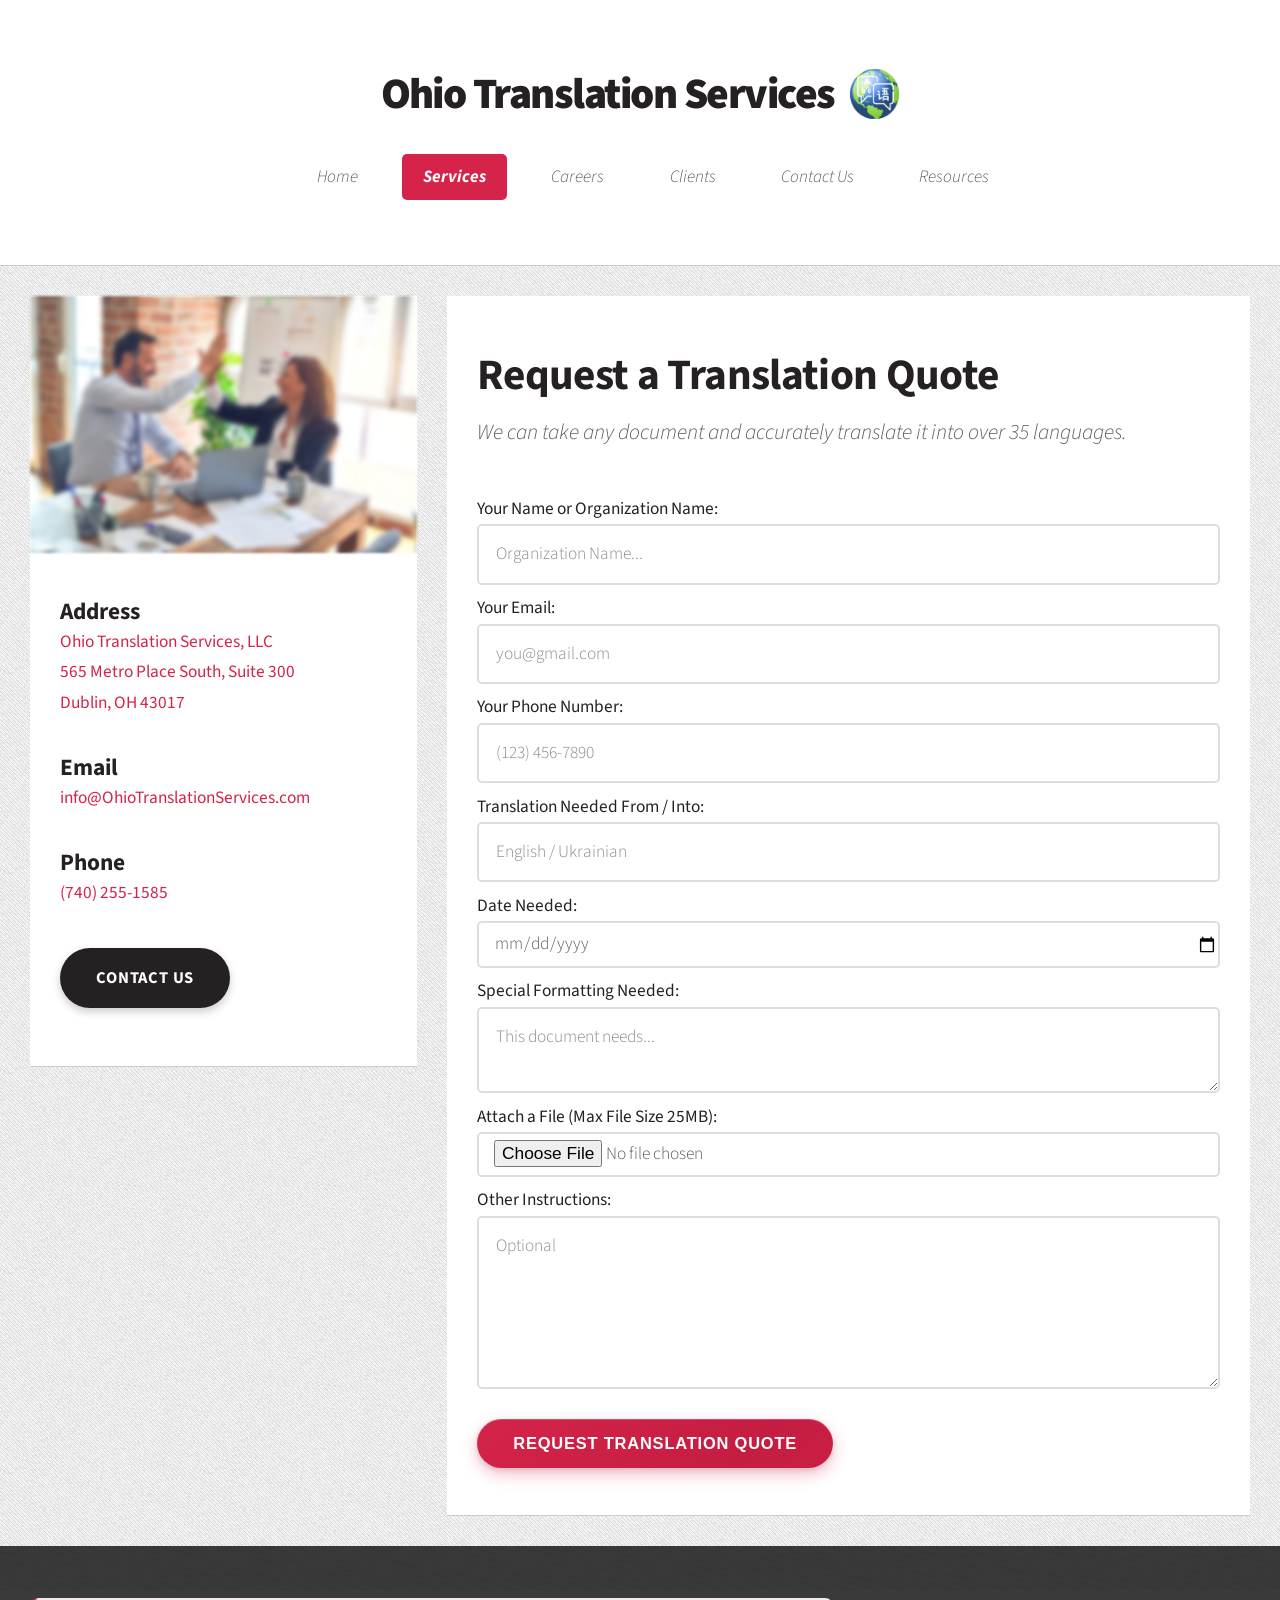
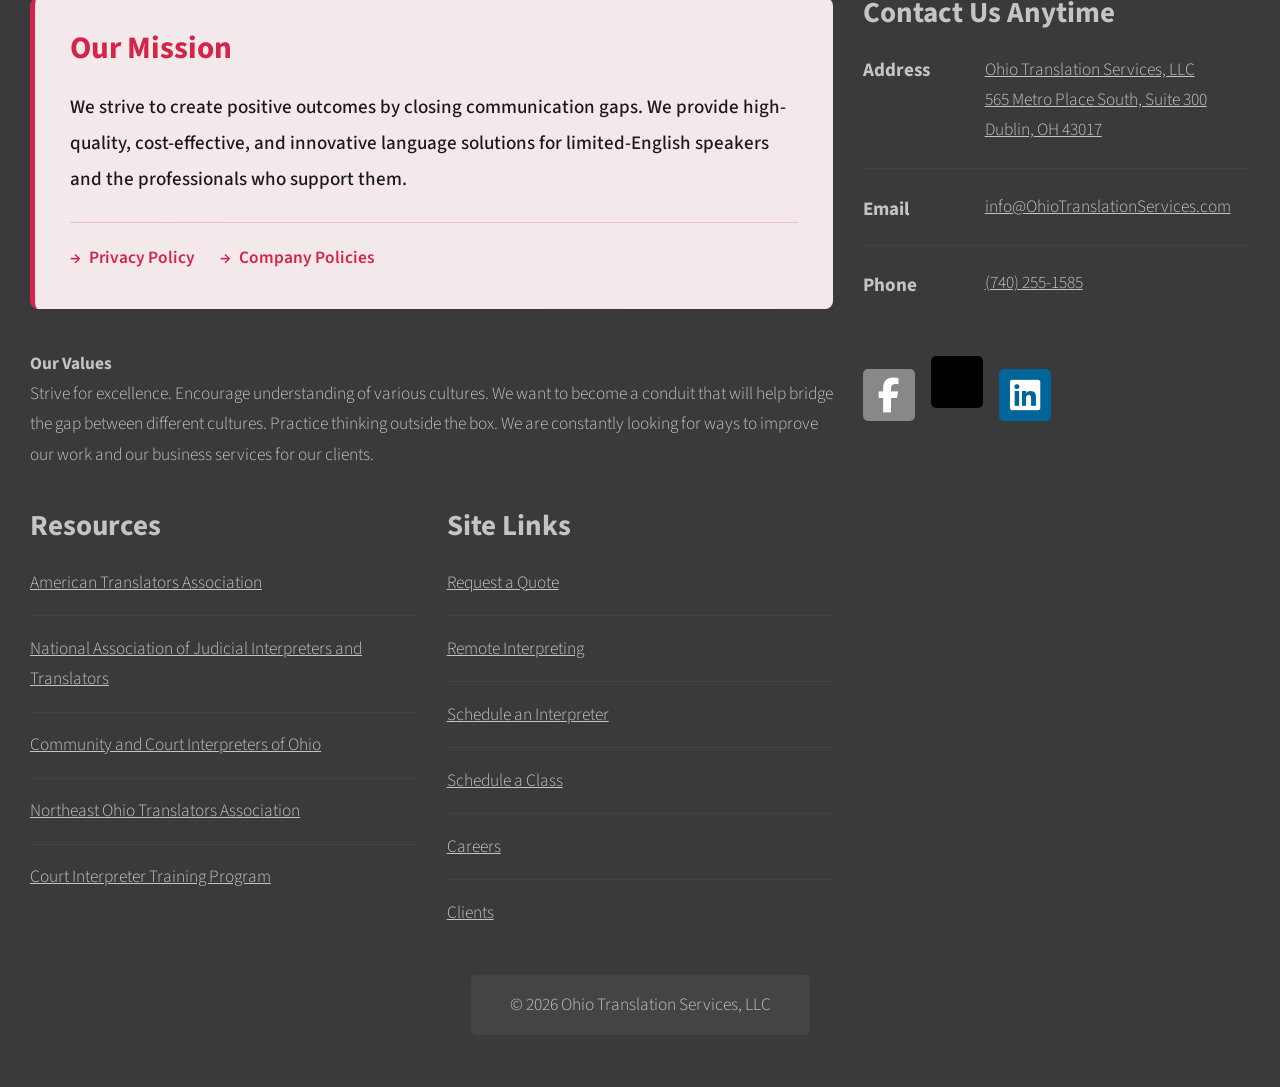
<file: routes/translation.html>
<!DOCTYPE html>
<html>
  <head>
    <title>Ohio Translation Services</title>
    <meta charset="utf-8" />
    <meta
      name="viewport"
      content="width=device-width, initial-scale=1, user-scalable=no"
    />
    <meta name="title" content="Ohio Translation Services" />
    <meta
      name="description"
      content="The best interpreting and translation services in the Midwest. We provide interpreting services in many world languages. We are committed to ensuring accurate and professional services."
    />
    <meta
      name="keywords"
      content="Court certified interpreters Louisville KY, court certified interpreters Indianapolis, certified translation Louisville KY, notarized document translation KY, ohio translation services, best translation near me, best interpreter near me, request translator ohio, request interpreter kentucky, request translator kentucky, request interpreter ohio, request translator illinois, request interpreter illinois, indiana order translation services, order interpreter indiana, best interpreter, best translation, best translation services in the midwest, midwest translation, kentucky translation, tennessee translation, ohio translation"
    />
    <meta name="robots" content="index, follow" />
    <meta http-equiv="Content-Type" content="text/html; charset=utf-8" />
    <meta name="language" content="English" />
    <link rel="stylesheet" href="../assets/css/main.css" />
    <link
      rel="stylesheet"
      href="https://cdnjs.cloudflare.com/ajax/libs/font-awesome/6.5.1/css/all.min.css"
    />
    <link rel="icon" type="image/png" href="../images/favicon-32x32.png" />
    <link
      rel="shortcut icon"
      type="image/png"
      href="../images/GlobeLarge.png"
    />
  </head>
  <body class="homepage is-preload">
    <div id="page-wrapper">
      <!-- Header -->
      <section id="header">
        <!-- Logo -->
        <div
          id="desktopOnlyHeader"
          style="display: flex; justify-content: center; align-items: center"
        >
          <h1><a href="../index.html">Ohio Translation Services</a></h1>
          <img
            src="../images/LogoGlobe.svg"
            style="height: 50px; margin-left: 15px"
          />
        </div>
        <div
          id="mobileOnlyHeader"
          style="display: flex; justify-content: center; align-items: center"
        >
          <h2><a href="../index.html">Ohio Translation Services</a></h2>
          <img
            src="../images/LogoGlobe.svg"
            style="height: 30px; margin-left: 10px"
          />
        </div>

        <!-- Nav -->
        <nav id="nav">
          <ul>
            <li><a href="../index.html">Home</a></li>
            <li class="current">
              <a href="./translation.html">Services</a>
              <ul>
                <li>
                  <a href="./translation.html">Translation</a>
                  <ul>
                    <li><a href="./translation.html">Request a quote</a></li>
                  </ul>
                </li>
                <li>
                  <a href="./remote-interpreting.html">Remote Interpreting</a>
                  <ul>
                    <li>
                      <a href="./remote-interpreting.html">Schedule now</a>
                    </li>
                  </ul>
                </li>
                <li>
                  <a href="./interpreter.html">In-Person Interpreting</a>
                  <ul>
                    <li>
                      <a href="./interpreter.html">Schedule an interpreter</a>
                    </li>
                  </ul>
                </li>
                <li>
                  <a href="./classes.html">Training</a>
                  <ul>
                    <li><a href="./classes.html">Schedule a class</a></li>
                  </ul>
                </li>
              </ul>
            </li>
            <li><a href="./careers.html">Careers</a></li>
            <li><a href="./clients.html">Clients</a></li>
            <li><a href="./contact.html">Contact Us</a></li>
            <li>
              <a href="./resources.html">Resources</a>
              <ul>
                <li><a href="./resources.html">Overview</a></li>
                <li><a href="./privacy-policy.html">Privacy Policy</a></li>
                <li><a href="./company-policies.html">Company Policies</a></li>
              </ul>
            </li>
          </ul>
        </nav>
      </section>

      <!-- Main -->
      <section id="main">
        <div class="container">
          <div class="row">
            <div class="col-4 col-12-medium">
              <!-- Sidebar -->
              <section class="box" id="sideImageContact">
                <div class="image featured">
                  <img
                    src="../images/happyCoworkers.png"
                    alt="Guaranteed Satisfaction"
                  />
                </div>

                <h3>Address</h3>

                <p id="darkerContactSidebar">
                  <strong>
                    <a href="https://maps.app.goo.gl/ynWoxktbr9Hhiirk8">
                      Ohio Translation Services, LLC<br />
                      565 Metro Place South, Suite 300<br />
                      Dublin, OH 43017</a
                    ></strong
                  >
                </p>

                <h3>Email</h3>

                <p style="word-wrap: break-word" id="darkerContactSidebar">
                  <strong>
                    <a href="mailto:info@ohiotranslationservices.com"
                      >info@OhioTranslationServices.com</a
                    ></strong
                  >
                </p>

                <h3>Phone</h3>

                <p id="darkerContactSidebar">
                  <strong><a href="tel:7402551585">(740) 255-1585</a></strong>
                </p>
                <footer>
                  <a href="./contact.html" class="button alt">Contact Us</a>
                </footer>
              </section>
            </div>
            <div class="col-8 col-12-medium imp-medium">
              <!-- Content -->
              <article class="box post">
                <header>
                  <h2>Request a Translation Quote</h2>
                  <p>
                    We can take any document and accurately translate it into
                    over 35 languages.
                  </p>
                </header>

                <section>
                  <form
                    action="https://formspree.io/f/xeoeggvk"
                    method="POST"
                    enctype="multipart/form-data"
                  >
                    <input type="text" name="_gotcha" style="display: none" />
                    <label>
                      Your Name or Organization Name:
                      <input
                        style="border: 2px solid #dddddd"
                        type="text"
                        name="_CustomerName"
                        placeholder="Organization Name..."
                        required
                      />
                    </label>
                    <label>
                      Your Email:
                      <input
                        style="border: 2px solid #dddddd"
                        type="text"
                        name="_Email"
                        placeholder="you@gmail.com"
                        required
                      />
                    </label>
                    <label>
                      Your Phone Number:
                      <input
                        style="border: 2px solid #dddddd"
                        type="text"
                        name="_CustomerPhone"
                        placeholder="(123) 456-7890"
                      />
                    </label>
                    <label>
                      Translation Needed From / Into:
                      <input
                        style="border: 2px solid #dddddd"
                        type="text"
                        name="_LanguageFromTo"
                        placeholder="English / Ukrainian"
                        required
                      />
                    </label>
                    <label>
                      Date Needed:
                      <input
                        style="
                          border: 2px solid #dddddd;
                          border-radius: 5px;
                          width: 100%;
                          padding: 5px 0px 5px 15px;
                          min-height: 2.5rem;
                        "
                        name="_DateNeeded"
                        type="date"
                        required
                      />
                    </label>
                    <label>
                      Special Formatting Needed:
                      <textarea
                        style="height: 5em; border: 2px solid #dddddd"
                        name="_SpecialFormatting"
                        placeholder="This document needs..."
                      ></textarea>
                    </label>
                    <label>
                      Attach a File (Max File Size 25MB):
                      <input
                        type="file"
                        name="upload"
                        style="
                          border: 2px solid #dddddd;
                          border-radius: 5px;
                          width: 100%;
                          padding: 5px 0px 5px 15px;
                          min-height: 2.5rem;
                        "
                      />
                    </label>
                    <label>
                      Other Instructions:
                      <textarea
                        style="
                          height: 10em;
                          margin-bottom: 30px;
                          border: 2px solid #dddddd;
                        "
                        name="_OtherInstructions"
                        placeholder="Optional"
                      ></textarea>
                    </label>
                    <button type="submit">Request Translation Quote</button>
                  </form>
                </section>
              </article>
            </div>
          </div>
        </div>
      </section>

      <!-- Footer -->
      <section id="footer">
        <div class="container">
          <div class="row">
            <div class="col-8 col-12-medium">
              <section
                style="
                  background-color: #f5f5f5;
                  background: linear-gradient(
                      135deg,
                      rgba(213, 35, 73, 0.06) 0%,
                      rgba(197, 29, 66, 0.06) 100%
                    ),
                    #f5f5f5;
                  border-left: 5px solid #d52349;
                  border-radius: 8px;
                  padding: 35px;
                  margin-bottom: 40px;
                "
              >
                <header style="margin-bottom: 25px">
                  <h2
                    style="
                      color: #d52349;
                      font-size: 1.8em;
                      margin: 0;
                      font-weight: 700;
                    "
                  >
                    Our Mission
                  </h2>
                </header>
                <p
                  style="
                    font-size: 1.1em;
                    line-height: 1.9;
                    color: #1a1a1a;
                    margin: 0;
                    font-weight: 500;
                  "
                >
                  We strive to create positive outcomes by closing communication
                  gaps. We provide high-quality, cost-effective, and innovative
                  language solutions for limited-English speakers and the
                  professionals who support them.
                </p>
                <footer
                  style="
                    margin-top: 25px;
                    padding-top: 20px;
                    border-top: 1px solid rgba(213, 35, 73, 0.2);
                    display: flex;
                    gap: 25px;
                    flex-wrap: wrap;
                  "
                >
                  <a
                    href="./privacy-policy.html"
                    style="
                      color: #d52349;
                      text-decoration: none;
                      font-weight: 600;
                      display: inline-flex;
                      align-items: center;
                      gap: 8px;
                      transition: all 0.3s;
                    "
                  >
                    <span>→</span> Privacy Policy
                  </a>
                  <a
                    href="./company-policies.html"
                    style="
                      color: #d52349;
                      text-decoration: none;
                      font-weight: 600;
                      display: inline-flex;
                      align-items: center;
                      gap: 8px;
                      transition: all 0.3s;
                    "
                  >
                    <span>→</span> Company Policies
                  </a>
                </footer>
              </section>

              <section>
                <h4>Our Values</h4>
                <p>
                  Strive for excellence. Encourage understanding of various
                  cultures. We want to become a conduit that will help bridge
                  the gap between different cultures. Practice thinking outside
                  the box. We are constantly looking for ways to improve our
                  work and our business services for our clients.
                </p>
              </section>
            </div>
            <div class="col-4 col-12-medium">
              <section>
                <header>
                  <h2 style="font-size: 29px">Contact Us Anytime</h2>
                </header>
                <ul class="contact">
                  <li>
                    <h3>Address</h3>
                    <p>
                      <a href="https://maps.app.goo.gl/ynWoxktbr9Hhiirk8">
                        Ohio Translation Services, LLC<br />
                        565 Metro Place South, Suite 300<br />
                        Dublin, OH 43017</a
                      >
                    </p>
                  </li>
                  <li>
                    <h3>Email</h3>
                    <p style="word-wrap: break-word">
                      <a href="mailto:info@ohiotranslationservices.com"
                        >info@OhioTranslationServices.com</a
                      >
                    </p>
                  </li>
                  <li>
                    <h3>Phone</h3>
                    <p><a href="tel:7402551585">(740) 255-1585</a></p>
                  </li>
                </ul>
                <ul class="social">
                  <li>
                    <a
                      class="icon brands fa-facebook-f"
                      href="https://facebook.com/OhioTranslationServices"
                      ><span class="label">Facebook</span></a
                    >
                  </li>
                  <li>
                    <a
                      class="icon brands fa-x-twitter"
                      href="https://twitter.com/OhioTranslators"
                      ><span class="label">X</span></a
                    >
                  </li>
                  <li>
                    <a
                      class="icon brands fa-linkedin"
                      href="https://www.linkedin.com/company/ohio-translation-services-llc"
                      ><span class="label">LinkedIn</span></a
                    >
                  </li>
                </ul>
              </section>
            </div>
            <div class="col-4 col-6-medium col-12-small">
              <section>
                <header>
                  <h2 style="font-size: 29px">Resources</h2>
                </header>
                <ul class="divided">
                  <li>
                    <a href="https://www.atanet.org/"
                      >American Translators Association</a
                    >
                  </li>
                  <li>
                    <a href="https://www.najit.org/"
                      >National Association of Judicial Interpreters and
                      Translators</a
                    >
                  </li>
                  <li>
                    <a href="https://www.ccio.org/"
                      >Community and Court Interpreters of Ohio</a
                    >
                  </li>
                  <li>
                    <a href="https://www.notatranslators.org/"
                      >Northeast Ohio Translators Association</a
                    >
                  </li>
                  <li>
                    <a
                      href="https://www.supremecourt.ohio.gov/JCS/interpreterSvcs/"
                      >Court Interpreter Training Program</a
                    >
                  </li>
                </ul>
              </section>
            </div>
            <div class="col-4 col-6-medium col-12-small">
              <section>
                <header>
                  <h2 style="font-size: 29px">Site Links</h2>
                </header>
                <ul class="divided">
                  <li><a href="./translation.html">Request a Quote</a></li>
                  <li>
                    <a href="./remote-interpreting.html">Remote Interpreting</a>
                  </li>
                  <li>
                    <a href="./interpreter.html">Schedule an Interpreter</a>
                  </li>
                  <li><a href="./classes.html">Schedule a Class</a></li>
                  <li><a href="./careers.html">Careers</a></li>
                  <li><a href="./clients.html">Clients</a></li>
                </ul>
              </section>
            </div>
            <div class="col-12">
              <div id="copyright">
                <ul class="links">
                  <li>&copy; 2026 Ohio Translation Services, LLC</li>
                </ul>
              </div>
            </div>
          </div>
        </div>
      </section>
    </div>

    <!-- Scripts -->
    <script src="../assets/js/jquery.min.js"></script>
    <script src="../assets/js/jquery.dropotron.min.js"></script>
    <script src="../assets/js/browser.min.js"></script>
    <script src="../assets/js/breakpoints.min.js"></script>
    <script src="../assets/js/util.js"></script>
    <script src="../assets/js/main.js"></script>
  </body>
</html>
</file>
<file: assets/css/main.css>
@import url("fontawesome-all.min.css");
@import url("https://fonts.googleapis.com/css?family=Source+Sans+Pro:300,400,700,900,300italic");

html,
body,
div,
span,
applet,
object,
iframe,
h1,
h2,
h3,
h4,
h5,
h6,
p,
blockquote,
pre,
a,
abbr,
acronym,
address,
big,
cite,
code,
del,
dfn,
em,
img,
ins,
kbd,
q,
s,
samp,
small,
strike,
strong,
sub,
sup,
tt,
var,
b,
u,
i,
center,
dl,
dt,
dd,
ol,
ul,
li,
fieldset,
form,
label,
legend,
table,
caption,
tbody,
tfoot,
thead,
tr,
th,
td,
article,
aside,
canvas,
details,
embed,
figure,
figcaption,
footer,
header,
hgroup,
menu,
nav,
output,
ruby,
section,
summary,
time,
mark,
audio,
video {
  margin: 0;
  padding: 0;
  border: 0;
  font-size: 100%;
  font: inherit;
  vertical-align: baseline;
}

article,
aside,
details,
figcaption,
figure,
footer,
header,
hgroup,
menu,
nav,
section {
  display: block;
}

body {
  line-height: 1;
}

ol,
ul {
  list-style: none;
}

blockquote,
q {
  quotes: none;
}

blockquote:before,
blockquote:after,
q:before,
q:after {
  content: "";
  content: none;
}

table {
  border-collapse: collapse;
  border-spacing: 0;
}

body {
  -webkit-text-size-adjust: none;
}

mark {
  background-color: transparent;
  color: inherit;
}

input::-moz-focus-inner {
  border: 0;
  padding: 0;
}

input,
select,
textarea {
  -moz-appearance: none;
  -webkit-appearance: none;
  -ms-appearance: none;
  appearance: none;
}

/* Basic */

html {
  box-sizing: border-box;
}

*,
*:before,
*:after {
  box-sizing: inherit;
}

body {
  background-color: #3a3a3a;
  background-image: url("images/bg.png");
  background-attachment: fixed;
  background-repeat: repeat;
  background-position: 0 0;
  background-size: auto;
}

body.is-preload *,
body.is-preload *:before,
body.is-preload *:after {
  -moz-animation: none !important;
  -webkit-animation: none !important;
  -ms-animation: none !important;
  animation: none !important;
  -moz-transition: none !important;
  -webkit-transition: none !important;
  -ms-transition: none !important;
  transition: none !important;
}

body,
input,
textarea,
select {
  font-family: "Source Sans Pro";
  font-weight: 300;
  color: #5d5d5d;
  font-size: 14pt;
  line-height: 1.75em;
}

strong,
b {
  color: #252122;
  font-weight: 400;
}

i,
em {
  font-style: italic;
}

sub {
  position: relative;
  top: 0.5em;
  font-size: 0.8em;
}

sup {
  position: relative;
  top: -0.5em;
  font-size: 0.8em;
}

blockquote {
  border-left: solid 0.75em #dddddd;
  padding: 1em 0 1em 1.5em;
  font-style: italic;
}

h1,
h2,
h3,
h4,
h5,
h6 {
  color: #252122;
  font-weight: 700;
}

h1 a,
h2 a,
h3 a,
h4 a,
h5 a,
h6 a {
  color: inherit;
  text-decoration: none;
}

h2 {
  font-size: 1.5em;
}

h3 {
  font-size: 1.35em;
}

a {
  color: #d52349;
  text-decoration: underline;
}

a:hover {
  text-decoration: none;
}

br.clear {
  clear: both;
}

hr {
  border: 0;
  border-top: solid 1px #dddddd;
  height: 1px;
  margin: 2em 0 2em 0;
}

p,
ul,
ol,
dl,
table {
  margin-bottom: 2em;
}

/* Container */

.container {
  margin: 0 auto;
  max-width: 100%;
  width: 70em;
}

@media screen and (max-width: 1680px) {
  .container {
    width: 70em;
  }
}

@media screen and (max-width: 1280px) {
  .container {
    width: calc(100% - 60px);
  }
}

@media screen and (max-width: 980px) {
  .container {
    width: calc(100% - 80px);
  }
}

@media screen and (max-width: 736px) {
  .container {
    width: calc(100% - 40px);
  }
}

/* Row */

.row {
  display: flex;
  flex-wrap: wrap;
  box-sizing: border-box;
  align-items: stretch;
}

.row > * {
  box-sizing: border-box;
}

.row.gtr-uniform > * > :last-child {
  margin-bottom: 0;
}

.row.aln-left {
  justify-content: flex-start;
}

.row.aln-center {
  justify-content: center;
}

.row.aln-right {
  justify-content: flex-end;
}

.row.aln-top {
  align-items: flex-start;
}

.row.aln-middle {
  align-items: center;
}

.row.aln-bottom {
  align-items: flex-end;
}

.row > .imp {
  order: -1;
}

.row > .col-1 {
  width: 8.33333%;
}

.row > .off-1 {
  margin-left: 8.33333%;
}

.row > .col-2 {
  width: 16.66667%;
}

.row > .off-2 {
  margin-left: 16.66667%;
}

.row > .col-3 {
  width: 25%;
}

.row > .off-3 {
  margin-left: 25%;
}

.row > .col-4 {
  width: 33.33333%;
}

.row > .off-4 {
  margin-left: 33.33333%;
}

.row > .col-5 {
  width: 41.66667%;
}

.row > .off-5 {
  margin-left: 41.66667%;
}

.row > .col-6 {
  width: 50%;
}

.row > .off-6 {
  margin-left: 50%;
}

.row > .col-7 {
  width: 58.33333%;
}

.row > .off-7 {
  margin-left: 58.33333%;
}

.row > .col-8 {
  width: 66.66667%;
}

.row > .off-8 {
  margin-left: 66.66667%;
}

.row > .col-9 {
  width: 75%;
}

.row > .off-9 {
  margin-left: 75%;
}

.row > .col-10 {
  width: 83.33333%;
}

.row > .off-10 {
  margin-left: 83.33333%;
}

.row > .col-11 {
  width: 91.66667%;
}

.row > .off-11 {
  margin-left: 91.66667%;
}

.row > .col-12 {
  width: 100%;
}

.row > .off-12 {
  margin-left: 100%;
}

.row.gtr-0 {
  margin-top: 0px;
  margin-left: 0px;
}

.row.gtr-0 > * {
  padding: 0px 0 0 0px;
}

.row.gtr-0.gtr-uniform {
  margin-top: 0px;
}

.row.gtr-0.gtr-uniform > * {
  padding-top: 0px;
}

.row.gtr-25 {
  margin-top: -12.5px;
  margin-left: -12.5px;
}

.row.gtr-25 > * {
  padding: 12.5px 0 0 12.5px;
}

.row.gtr-25.gtr-uniform {
  margin-top: -12.5px;
}

.row.gtr-25.gtr-uniform > * {
  padding-top: 12.5px;
}

.row.gtr-50 {
  margin-top: -25px;
  margin-left: -25px;
}

.row.gtr-50 > * {
  padding: 25px 0 0 25px;
}

.row.gtr-50.gtr-uniform {
  margin-top: -25px;
}

.row.gtr-50.gtr-uniform > * {
  padding-top: 25px;
}

.row {
  margin-top: -50px;
  margin-left: -50px;
}

.row > * {
  padding: 50px 0 0 50px;
}

.row.gtr-uniform {
  margin-top: -50px;
}

.row.gtr-uniform > * {
  padding-top: 50px;
}

.row.gtr-150 {
  margin-top: -75px;
  margin-left: -75px;
}

.row.gtr-150 > * {
  padding: 75px 0 0 75px;
}

.row.gtr-150.gtr-uniform {
  margin-top: -75px;
}

.row.gtr-150.gtr-uniform > * {
  padding-top: 75px;
}

.row.gtr-200 {
  margin-top: -100px;
  margin-left: -100px;
}

.row.gtr-200 > * {
  padding: 100px 0 0 100px;
}

.row.gtr-200.gtr-uniform {
  margin-top: -100px;
}

.row.gtr-200.gtr-uniform > * {
  padding-top: 100px;
}

@media screen and (max-width: 1680px) {
  .row {
    display: flex;
    flex-wrap: wrap;
    box-sizing: border-box;
    align-items: stretch;
  }

  .row > * {
    box-sizing: border-box;
  }

  .row.gtr-uniform > * > :last-child {
    margin-bottom: 0;
  }

  .row.aln-left {
    justify-content: flex-start;
  }

  .row.aln-center {
    justify-content: center;
  }

  .row.aln-right {
    justify-content: flex-end;
  }

  .row.aln-top {
    align-items: flex-start;
  }

  .row.aln-middle {
    align-items: center;
  }

  .row.aln-bottom {
    align-items: flex-end;
  }

  .row > .imp-xlarge {
    order: -1;
  }

  .row > .col-1-xlarge {
    width: 8.33333%;
  }

  .row > .off-1-xlarge {
    margin-left: 8.33333%;
  }

  .row > .col-2-xlarge {
    width: 16.66667%;
  }

  .row > .off-2-xlarge {
    margin-left: 16.66667%;
  }

  .row > .col-3-xlarge {
    width: 25%;
  }

  .row > .off-3-xlarge {
    margin-left: 25%;
  }

  .row > .col-4-xlarge {
    width: 33.33333%;
  }

  .row > .off-4-xlarge {
    margin-left: 33.33333%;
  }

  .row > .col-5-xlarge {
    width: 41.66667%;
  }

  .row > .off-5-xlarge {
    margin-left: 41.66667%;
  }

  .row > .col-6-xlarge {
    width: 50%;
  }

  .row > .off-6-xlarge {
    margin-left: 50%;
  }

  .row > .col-7-xlarge {
    width: 58.33333%;
  }

  .row > .off-7-xlarge {
    margin-left: 58.33333%;
  }

  .row > .col-8-xlarge {
    width: 66.66667%;
  }

  .row > .off-8-xlarge {
    margin-left: 66.66667%;
  }

  .row > .col-9-xlarge {
    width: 75%;
  }

  .row > .off-9-xlarge {
    margin-left: 75%;
  }

  .row > .col-10-xlarge {
    width: 83.33333%;
  }

  .row > .off-10-xlarge {
    margin-left: 83.33333%;
  }

  .row > .col-11-xlarge {
    width: 91.66667%;
  }

  .row > .off-11-xlarge {
    margin-left: 91.66667%;
  }

  .row > .col-12-xlarge {
    width: 100%;
  }

  .row > .off-12-xlarge {
    margin-left: 100%;
  }

  .row.gtr-0 {
    margin-top: 0px;
    margin-left: 0px;
  }

  .row.gtr-0 > * {
    padding: 0px 0 0 0px;
  }

  .row.gtr-0.gtr-uniform {
    margin-top: 0px;
  }

  .row.gtr-0.gtr-uniform > * {
    padding-top: 0px;
  }

  .row.gtr-25 {
    margin-top: -12.5px;
    margin-left: -12.5px;
  }

  .row.gtr-25 > * {
    padding: 12.5px 0 0 12.5px;
  }

  .row.gtr-25.gtr-uniform {
    margin-top: -12.5px;
  }

  .row.gtr-25.gtr-uniform > * {
    padding-top: 12.5px;
  }

  .row.gtr-50 {
    margin-top: -25px;
    margin-left: -25px;
  }

  .row.gtr-50 > * {
    padding: 25px 0 0 25px;
  }

  .row.gtr-50.gtr-uniform {
    margin-top: -25px;
  }

  .row.gtr-50.gtr-uniform > * {
    padding-top: 25px;
  }

  .row {
    margin-top: -50px;
    margin-left: -50px;
  }

  .row > * {
    padding: 50px 0 0 50px;
  }

  .row.gtr-uniform {
    margin-top: -50px;
  }

  .row.gtr-uniform > * {
    padding-top: 50px;
  }

  .row.gtr-150 {
    margin-top: -75px;
    margin-left: -75px;
  }

  .row.gtr-150 > * {
    padding: 75px 0 0 75px;
  }

  .row.gtr-150.gtr-uniform {
    margin-top: -75px;
  }

  .row.gtr-150.gtr-uniform > * {
    padding-top: 75px;
  }

  .row.gtr-200 {
    margin-top: -100px;
    margin-left: -100px;
  }

  .row.gtr-200 > * {
    padding: 100px 0 0 100px;
  }

  .row.gtr-200.gtr-uniform {
    margin-top: -100px;
  }

  .row.gtr-200.gtr-uniform > * {
    padding-top: 100px;
  }
}

@media screen and (max-width: 1280px) {
  .row {
    display: flex;
    flex-wrap: wrap;
    box-sizing: border-box;
    align-items: stretch;
  }

  .row > * {
    box-sizing: border-box;
  }

  .row.gtr-uniform > * > :last-child {
    margin-bottom: 0;
  }

  .row.aln-left {
    justify-content: flex-start;
  }

  .row.aln-center {
    justify-content: center;
  }

  .row.aln-right {
    justify-content: flex-end;
  }

  .row.aln-top {
    align-items: flex-start;
  }

  .row.aln-middle {
    align-items: center;
  }

  .row.aln-bottom {
    align-items: flex-end;
  }

  .row > .imp-large {
    order: -1;
  }

  .row > .col-1-large {
    width: 8.33333%;
  }

  .row > .off-1-large {
    margin-left: 8.33333%;
  }

  .row > .col-2-large {
    width: 16.66667%;
  }

  .row > .off-2-large {
    margin-left: 16.66667%;
  }

  .row > .col-3-large {
    width: 25%;
  }

  .row > .off-3-large {
    margin-left: 25%;
  }

  .row > .col-4-large {
    width: 33.33333%;
  }

  .row > .off-4-large {
    margin-left: 33.33333%;
  }

  .row > .col-5-large {
    width: 41.66667%;
  }

  .row > .off-5-large {
    margin-left: 41.66667%;
  }

  .row > .col-6-large {
    width: 50%;
  }

  .row > .off-6-large {
    margin-left: 50%;
  }

  .row > .col-7-large {
    width: 58.33333%;
  }

  .row > .off-7-large {
    margin-left: 58.33333%;
  }

  .row > .col-8-large {
    width: 66.66667%;
  }

  .row > .off-8-large {
    margin-left: 66.66667%;
  }

  .row > .col-9-large {
    width: 75%;
  }

  .row > .off-9-large {
    margin-left: 75%;
  }

  .row > .col-10-large {
    width: 83.33333%;
  }

  .row > .off-10-large {
    margin-left: 83.33333%;
  }

  .row > .col-11-large {
    width: 91.66667%;
  }

  .row > .off-11-large {
    margin-left: 91.66667%;
  }

  .row > .col-12-large {
    width: 100%;
  }

  .row > .off-12-large {
    margin-left: 100%;
  }

  .row.gtr-0 {
    margin-top: 0px;
    margin-left: 0px;
  }

  .row.gtr-0 > * {
    padding: 0px 0 0 0px;
  }

  .row.gtr-0.gtr-uniform {
    margin-top: 0px;
  }

  .row.gtr-0.gtr-uniform > * {
    padding-top: 0px;
  }

  .row.gtr-25 {
    margin-top: -7.5px;
    margin-left: -7.5px;
  }

  .row.gtr-25 > * {
    padding: 7.5px 0 0 7.5px;
  }

  .row.gtr-25.gtr-uniform {
    margin-top: -7.5px;
  }

  .row.gtr-25.gtr-uniform > * {
    padding-top: 7.5px;
  }

  .row.gtr-50 {
    margin-top: -15px;
    margin-left: -15px;
  }

  .row.gtr-50 > * {
    padding: 15px 0 0 15px;
  }

  .row.gtr-50.gtr-uniform {
    margin-top: -15px;
  }

  .row.gtr-50.gtr-uniform > * {
    padding-top: 15px;
  }

  .row {
    margin-top: -30px;
    margin-left: -30px;
  }

  .row > * {
    padding: 30px 0 0 30px;
  }

  .row.gtr-uniform {
    margin-top: -30px;
  }

  .row.gtr-uniform > * {
    padding-top: 30px;
  }

  .row.gtr-150 {
    margin-top: -45px;
    margin-left: -45px;
  }

  .row.gtr-150 > * {
    padding: 45px 0 0 45px;
  }

  .row.gtr-150.gtr-uniform {
    margin-top: -45px;
  }

  .row.gtr-150.gtr-uniform > * {
    padding-top: 45px;
  }

  .row.gtr-200 {
    margin-top: -60px;
    margin-left: -60px;
  }

  .row.gtr-200 > * {
    padding: 60px 0 0 60px;
  }

  .row.gtr-200.gtr-uniform {
    margin-top: -60px;
  }

  .row.gtr-200.gtr-uniform > * {
    padding-top: 60px;
  }
}

@media screen and (max-width: 980px) {
  .row {
    display: flex;
    flex-wrap: wrap;
    box-sizing: border-box;
    align-items: stretch;
  }

  .row > * {
    box-sizing: border-box;
  }

  .row.gtr-uniform > * > :last-child {
    margin-bottom: 0;
  }

  .row.aln-left {
    justify-content: flex-start;
  }

  .row.aln-center {
    justify-content: center;
  }

  .row.aln-right {
    justify-content: flex-end;
  }

  .row.aln-top {
    align-items: flex-start;
  }

  .row.aln-middle {
    align-items: center;
  }

  .row.aln-bottom {
    align-items: flex-end;
  }

  .row > .imp-medium {
    order: -1;
  }

  .row > .col-1-medium {
    width: 8.33333%;
  }

  .row > .off-1-medium {
    margin-left: 8.33333%;
  }

  .row > .col-2-medium {
    width: 16.66667%;
  }

  .row > .off-2-medium {
    margin-left: 16.66667%;
  }

  .row > .col-3-medium {
    width: 25%;
  }

  .row > .off-3-medium {
    margin-left: 25%;
  }

  .row > .col-4-medium {
    width: 33.33333%;
  }

  .row > .off-4-medium {
    margin-left: 33.33333%;
  }

  .row > .col-5-medium {
    width: 41.66667%;
  }

  .row > .off-5-medium {
    margin-left: 41.66667%;
  }

  .row > .col-6-medium {
    width: 50%;
  }

  .row > .off-6-medium {
    margin-left: 50%;
  }

  .row > .col-7-medium {
    width: 58.33333%;
  }

  .row > .off-7-medium {
    margin-left: 58.33333%;
  }

  .row > .col-8-medium {
    width: 66.66667%;
  }

  .row > .off-8-medium {
    margin-left: 66.66667%;
  }

  .row > .col-9-medium {
    width: 75%;
  }

  .row > .off-9-medium {
    margin-left: 75%;
  }

  .row > .col-10-medium {
    width: 83.33333%;
  }

  .row > .off-10-medium {
    margin-left: 83.33333%;
  }

  .row > .col-11-medium {
    width: 91.66667%;
  }

  .row > .off-11-medium {
    margin-left: 91.66667%;
  }

  .row > .col-12-medium {
    width: 100%;
  }

  .row > .off-12-medium {
    margin-left: 100%;
  }

  .row.gtr-0 {
    margin-top: 0px;
    margin-left: 0px;
  }

  .row.gtr-0 > * {
    padding: 0px 0 0 0px;
  }

  .row.gtr-0.gtr-uniform {
    margin-top: 0px;
  }

  .row.gtr-0.gtr-uniform > * {
    padding-top: 0px;
  }

  .row.gtr-25 {
    margin-top: -10px;
    margin-left: -10px;
  }

  .row.gtr-25 > * {
    padding: 10px 0 0 10px;
  }

  .row.gtr-25.gtr-uniform {
    margin-top: -10px;
  }

  .row.gtr-25.gtr-uniform > * {
    padding-top: 10px;
  }

  .row.gtr-50 {
    margin-top: -20px;
    margin-left: -20px;
  }

  .row.gtr-50 > * {
    padding: 20px 0 0 20px;
  }

  .row.gtr-50.gtr-uniform {
    margin-top: -20px;
  }

  .row.gtr-50.gtr-uniform > * {
    padding-top: 20px;
  }

  .row {
    margin-top: -40px;
    margin-left: -40px;
  }

  .row > * {
    padding: 40px 0 0 40px;
  }

  .row.gtr-uniform {
    margin-top: -40px;
  }

  .row.gtr-uniform > * {
    padding-top: 40px;
  }

  .row.gtr-150 {
    margin-top: -60px;
    margin-left: -60px;
  }

  .row.gtr-150 > * {
    padding: 60px 0 0 60px;
  }

  .row.gtr-150.gtr-uniform {
    margin-top: -60px;
  }

  .row.gtr-150.gtr-uniform > * {
    padding-top: 60px;
  }

  .row.gtr-200 {
    margin-top: -80px;
    margin-left: -80px;
  }

  .row.gtr-200 > * {
    padding: 80px 0 0 80px;
  }

  .row.gtr-200.gtr-uniform {
    margin-top: -80px;
  }

  .row.gtr-200.gtr-uniform > * {
    padding-top: 80px;
  }
}

@media screen and (max-width: 736px) {
  .row {
    display: flex;
    flex-wrap: wrap;
    box-sizing: border-box;
    align-items: stretch;
  }

  .row > * {
    box-sizing: border-box;
  }

  .row.gtr-uniform > * > :last-child {
    margin-bottom: 0;
  }

  .row.aln-left {
    justify-content: flex-start;
  }

  .row.aln-center {
    justify-content: center;
  }

  .row.aln-right {
    justify-content: flex-end;
  }

  .row.aln-top {
    align-items: flex-start;
  }

  .row.aln-middle {
    align-items: center;
  }

  .row.aln-bottom {
    align-items: flex-end;
  }

  .row > .imp-small {
    order: -1;
  }

  .row > .col-1-small {
    width: 8.33333%;
  }

  .row > .off-1-small {
    margin-left: 8.33333%;
  }

  .row > .col-2-small {
    width: 16.66667%;
  }

  .row > .off-2-small {
    margin-left: 16.66667%;
  }

  .row > .col-3-small {
    width: 25%;
  }

  .row > .off-3-small {
    margin-left: 25%;
  }

  .row > .col-4-small {
    width: 33.33333%;
  }

  .row > .off-4-small {
    margin-left: 33.33333%;
  }

  .row > .col-5-small {
    width: 41.66667%;
  }

  .row > .off-5-small {
    margin-left: 41.66667%;
  }

  .row > .col-6-small {
    width: 50%;
  }

  .row > .off-6-small {
    margin-left: 50%;
  }

  .row > .col-7-small {
    width: 58.33333%;
  }

  .row > .off-7-small {
    margin-left: 58.33333%;
  }

  .row > .col-8-small {
    width: 66.66667%;
  }

  .row > .off-8-small {
    margin-left: 66.66667%;
  }

  .row > .col-9-small {
    width: 75%;
  }

  .row > .off-9-small {
    margin-left: 75%;
  }

  .row > .col-10-small {
    width: 83.33333%;
  }

  .row > .off-10-small {
    margin-left: 83.33333%;
  }

  .row > .col-11-small {
    width: 91.66667%;
  }

  .row > .off-11-small {
    margin-left: 91.66667%;
  }

  .row > .col-12-small {
    width: 100%;
  }

  .row > .off-12-small {
    margin-left: 100%;
  }

  .row.gtr-0 {
    margin-top: 0px;
    margin-left: 0px;
  }

  .row.gtr-0 > * {
    padding: 0px 0 0 0px;
  }

  .row.gtr-0.gtr-uniform {
    margin-top: 0px;
  }

  .row.gtr-0.gtr-uniform > * {
    padding-top: 0px;
  }

  .row.gtr-25 {
    margin-top: -5px;
    margin-left: -5px;
  }

  .row.gtr-25 > * {
    padding: 5px 0 0 5px;
  }

  .row.gtr-25.gtr-uniform {
    margin-top: -5px;
  }

  .row.gtr-25.gtr-uniform > * {
    padding-top: 5px;
  }

  .row.gtr-50 {
    margin-top: -10px;
    margin-left: -10px;
  }

  .row.gtr-50 > * {
    padding: 10px 0 0 10px;
  }

  .row.gtr-50.gtr-uniform {
    margin-top: -10px;
  }

  .row.gtr-50.gtr-uniform > * {
    padding-top: 10px;
  }

  .row {
    margin-top: -20px;
    margin-left: -20px;
  }

  .row > * {
    padding: 20px 0 0 20px;
  }

  .row.gtr-uniform {
    margin-top: -20px;
  }

  .row.gtr-uniform > * {
    padding-top: 20px;
  }

  .row.gtr-150 {
    margin-top: -30px;
    margin-left: -30px;
  }

  .row.gtr-150 > * {
    padding: 30px 0 0 30px;
  }

  .row.gtr-150.gtr-uniform {
    margin-top: -30px;
  }

  .row.gtr-150.gtr-uniform > * {
    padding-top: 30px;
  }

  .row.gtr-200 {
    margin-top: -40px;
    margin-left: -40px;
  }

  .row.gtr-200 > * {
    padding: 40px 0 0 40px;
  }

  .row.gtr-200.gtr-uniform {
    margin-top: -40px;
  }

  .row.gtr-200.gtr-uniform > * {
    padding-top: 40px;
  }
}

/* Form */

form label {
  display: block;
  color: #252122;
  font-weight: 400;
  margin: 0 0 0.5em 0;
}

#footer form label {
  color: #c5c4c4;
}

form input[type="text"],
form input[type="email"],
form input[type="password"],
form select,
form textarea {
  -webkit-appearance: none;
  display: block;
  border: 0;
  padding: 0.75em 1em;
  font-size: 1em;
  border-radius: 5px;
  border: solid 1px #dddddd;
  background: #fff;
  width: 100%;
}

form input[type="text"]:focus,
form input[type="email"]:focus,
form input[type="password"]:focus,
form select:focus,
form textarea:focus {
  box-shadow: inset 0px 0px 1px 1px #43bff0, 0 0 8px rgba(67, 191, 240, 0.3);
  border-color: #43bff0;
  outline: none;
}

form textarea {
  height: 15em;
}

form ::-webkit-input-placeholder {
  color: #8b8b8b !important;
}

form :-moz-placeholder {
  color: #8b8b8b !important;
}

form ::-moz-placeholder {
  color: #8b8b8b !important;
}

form :-ms-input-placeholder {
  color: #8b8b8b !important;
}

form ::-moz-focus-inner {
  border: 0;
}

/* Tables */

table {
  width: 100%;
}

table tr {
  border-top: solid 1px #dddddd;
}

table tr:first-child {
  border-top: 0;
}

table td {
  padding: 0.5em 1em 0.5em 1em;
}

table th {
  text-align: left;
  padding: 0.5em 1em 0.5em 1em;
  font-weight: 700;
  margin: 0 0 1em 0;
}

table thead {
  border-bottom: solid 2px #dddddd;
}

/* Section/Article */

section,
article {
  margin-bottom: 2.5em;
}

section > :last-child,
section:last-child,
article > :last-child,
article:last-child {
  margin-bottom: 0;
}

header {
  margin: 0 0 1.5em 0;
}

header > p {
  display: block;
  font-style: italic;
  margin: 0.5em 0 0 0;
  padding-bottom: 0.5em;
}

header.major {
  position: relative;
  text-align: center;
  border-top: solid 1px #ccc;
  top: 1em;
  margin: 0 0 3em 0;
}

header.major h2 {
  background: #fff;
  position: relative;
  top: -0.65em;
  display: inline;
  margin: 0;
  padding: 0 1em 0 1em;
}

footer {
  margin: 2.25em 0 0 0;
}

/* Box */

.box {
  background: #ffffff;
  border-bottom: solid 1px #ccc;
  padding: 2.75em 1.75em 2.75em 1.75em;
}

.box .image.featured {
  position: relative;
  width: auto;
  left: 1.75em;
  top: 1.75em;
  margin: -4.5em 0 4.25em -3.5em;
}

.box.post header {
  padding-top: 1em;
  margin: 0 0 2em 0;
}

.box.post h2 {
  font-size: 2.5em;
  letter-spacing: -0.015em;
}

.box.post header > p {
  margin-top: 1.25em;
  font-size: 1.25em;
}

.box footer ul.actions {
  margin-bottom: 0;
}

/* Button */

@keyframes shimmer {
  0% {
    background-position: -1000px 0;
  }
  100% {
    background-position: 1000px 0;
  }
}

@keyframes pearlescent-shimmer {
  0% {
    background-position: -2000px 0;
    filter: brightness(1);
  }
  25% {
    filter: brightness(1.1);
  }
  50% {
    background-position: 0 0;
    filter: brightness(1);
  }
  75% {
    filter: brightness(1.1);
  }
  100% {
    background-position: 2000px 0;
    filter: brightness(1);
  }
}

@keyframes pearlescent-shimmer-slow {
  0% {
    background-position: -2000px 0;
    filter: brightness(1);
  }
  25% {
    filter: brightness(1.1);
  }
  50% {
    background-position: 0 0;
    filter: brightness(1);
  }
  75% {
    filter: brightness(1.1);
  }
  100% {
    background-position: 2000px 0;
    filter: brightness(1);
  }
}

@keyframes pulse-glow {
  0%,
  100% {
    box-shadow: 0 6px 16px rgba(213, 35, 73, 0.3), 0 2px 4px rgba(0, 0, 0, 0.1);
  }
  50% {
    box-shadow: 0 8px 24px rgba(213, 35, 73, 0.5), 0 4px 8px rgba(0, 0, 0, 0.15);
  }
}

@keyframes epic-pulse {
  0%,
  100% {
    box-shadow: 0 8px 24px rgba(213, 35, 73, 0.4),
      0 4px 8px rgba(213, 35, 73, 0.2), inset 0 1px 0 rgba(255, 255, 255, 0.3);
  }
  50% {
    box-shadow: 0 16px 40px rgba(213, 35, 73, 0.6),
      0 8px 16px rgba(213, 35, 73, 0.3), inset 0 1px 0 rgba(255, 255, 255, 0.5);
  }
}

input[type="button"],
input[type="submit"],
input[type="reset"],
button,
.button {
  -webkit-appearance: none;
  display: inline-block;
  text-decoration: none;
  cursor: pointer;
  border: 0;
  border-radius: 50px;
  background: linear-gradient(
    135deg,
    #d52349 0%,
    #c51d42 25%,
    #d52349 50%,
    #b01838 75%,
    #d52349 100%
  );
  background-size: 300% 300%;
  color: #fff !important;
  font-weight: 700;
  outline: 0;
  font-size: 0.95em;
  padding: 0.9em 2.2em 0.9em 2.2em;
  text-align: center;
  -moz-transition: all 0.5s cubic-bezier(0.34, 1.56, 0.64, 1);
  -webkit-transition: all 0.5s cubic-bezier(0.34, 1.56, 0.64, 1);
  -ms-transition: all 0.5s cubic-bezier(0.34, 1.56, 0.64, 1);
  transition: all 0.5s cubic-bezier(0.34, 1.56, 0.64, 1);
  box-shadow: 0 6px 16px rgba(213, 35, 73, 0.3), 0 2px 4px rgba(0, 0, 0, 0.1),
    inset 0 1px 0 rgba(255, 255, 255, 0.2);
  letter-spacing: 0.8px;
  position: relative;
  overflow: hidden;
  text-transform: uppercase;
  font-size: 0.95em;
  animation: pulse-glow 2.5s ease-in-out infinite;
}

.buttonTY {
  -webkit-appearance: none;
  text-decoration: none;
  cursor: pointer;
  border: 0;
  border-radius: 5px;
  background-color: #fff;
  color: rgb(36, 33, 34);
  font-weight: 700;
  line-height: 30px;
  outline: 0;
  text-align: center;
  -moz-transition: background-color 0.25s ease-in-out;
  -webkit-transition: background-color 0.25s ease-in-out;
  -ms-transition: background-color 0.25s ease-in-out;
  transition: background-color 0.25s ease-in-out;
}

.buttonTY:hover {
  background: #d3d3d3;
}

input[type="button"]:hover,
input[type="submit"]:hover,
input[type="reset"]:hover,
button:hover,
.button:hover {
  background: linear-gradient(-135deg, #b01838 0%, #c51d42 50%, #d52349 100%);
  background-size: 200% 200%;
  box-shadow: 0 14px 32px rgba(213, 35, 73, 0.5), 0 6px 12px rgba(0, 0, 0, 0.25);
  transform: translateY(-5px);
  letter-spacing: 1.2px;
}

input[type="button"]:active,
input[type="submit"]:active,
input[type="reset"]:active,
button:active,
.button:active {
  background: linear-gradient(135deg, #8a1230 0%, #b01838 100%);
  box-shadow: 0 4px 8px rgba(213, 35, 73, 0.25),
    inset 0 3px 6px rgba(0, 0, 0, 0.15);
  transform: translateY(-2px);
}

input[type="button"].alt,
input[type="submit"].alt,
input[type="reset"].alt,
button.alt,
.button.alt {
  background: #252122;
  box-shadow: 0 4px 8px rgba(0, 0, 0, 0.2);
}

input[type="button"].alt:hover,
input[type="submit"].alt:hover,
input[type="reset"].alt:hover,
button.alt:hover,
.button.alt:hover {
  background: #353132;
  box-shadow: 0 8px 16px rgba(0, 0, 0, 0.3);
  transform: translateY(-2px);
}

input[type="button"].alt:active,
input[type="submit"].alt:active,
input[type="reset"].alt:active,
button.alt:active,
.button.alt:active {
  background: #151112;
}

/* Epic CTA Button Styling */
#orderButtonCTA {
  -webkit-appearance: none;
  display: inline-flex;
  align-items: center;
  text-decoration: none;
  cursor: pointer;
  border: 0;
  border-radius: 50px;
  background: linear-gradient(
    90deg,
    #d52349 0%,
    #c51d42 15%,
    #d52349 30%,
    #b01838 45%,
    #c51d42 60%,
    #d52349 75%,
    #b01838 90%,
    #d52349 100%
  );
  background-size: 400% 100%;
  color: #fff !important;
  font-weight: 700;
  outline: 0;
  font-size: 1.15em;
  padding: 1.2em 3em 1.2em 3em;
  text-align: center;
  -moz-transition: all 0.6s cubic-bezier(0.34, 1.56, 0.64, 1);
  -webkit-transition: all 0.6s cubic-bezier(0.34, 1.56, 0.64, 1);
  -ms-transition: all 0.6s cubic-bezier(0.34, 1.56, 0.64, 1);
  transition: all 0.6s cubic-bezier(0.34, 1.56, 0.64, 1);
  box-shadow: 0 10px 32px rgba(213, 35, 73, 0.4),
    0 6px 16px rgba(213, 35, 73, 0.2), inset 0 1px 0 rgba(255, 255, 255, 0.3);
  letter-spacing: 1px;
  position: relative;
  overflow: hidden;
  text-transform: uppercase;
  animation: pearlescent-shimmer-slow 8s ease-in-out infinite,
    epic-pulse 2.5s ease-in-out infinite;
  gap: 12px;
  white-space: nowrap;
}

#orderButtonCTA:hover {
  background: linear-gradient(
    -90deg,
    #b01838 0%,
    #d52349 15%,
    #c51d42 30%,
    #d52349 45%,
    #b01838 60%,
    #c51d42 75%,
    #d52349 90%,
    #b01838 100%
  );
  background-size: 400% 100%;
  box-shadow: 0 18px 48px rgba(213, 35, 73, 0.6),
    0 10px 24px rgba(213, 35, 73, 0.4), inset 0 2px 1px rgba(255, 255, 255, 0.4);
  transform: translateY(-6px) scale(1.05);
}

#orderButtonCTA:active {
  background: linear-gradient(
    90deg,
    #8a1230 0%,
    #c51d42 25%,
    #b01838 50%,
    #c51d42 75%,
    #8a1230 100%
  );
  box-shadow: 0 6px 16px rgba(213, 35, 73, 0.35),
    inset 0 4px 8px rgba(0, 0, 0, 0.15), inset 0 1px 0 rgba(255, 255, 255, 0.2);
  transform: translateY(-3px);
}

input[type="button"].icon:before,
input[type="submit"].icon:before,
input[type="reset"].icon:before,
button.icon:before,
.button.icon:before {
  opacity: 0.35;
  position: relative;
  top: 0.05em;
  margin-right: 0.75em;
}

input[type="button"].large,
input[type="submit"].large,
input[type="reset"].large,
button.large,
.button.large {
  font-size: 1.5em;
  padding: 0.75em 1.5em 0.75em 1.5em;
}

.buttonTY {
  font-size: 1.4em;
  padding: 0.7em 1.4em 0.7em 1.4em;
}

/* Image */

.image {
  display: inline-block;
  outline: 0;
}

.image img {
  display: block;
  width: 100%;
}

.image.centered {
  display: block;
  margin: 0 0 2em 0;
}

.image.centered img {
  margin: 0 auto;
  width: auto;
}

.image.featured {
  display: block;
  width: 100%;
  margin: 0 0 2em 0;
}

.image.left {
  float: left;
  margin: 0 2em 2em 0;
}

/* List */

ul {
  list-style: disc;
  padding-left: 1em;
}

ul li {
  padding-left: 0.5em;
}

ol {
  list-style: decimal;
  padding-left: 1.25em;
}

ol li {
  padding-left: 0.25em;
}

/* Actions */

ul.actions {
  list-style: none;
  padding-left: 0;
}

ul.actions li {
  display: inline-block;
  margin-left: 1em;
  padding-left: 0;
}

ul.actions li:first-child {
  margin-left: 0;
}

/* Links */

ul.links {
  list-style: none;
  padding-left: 0;
}

ul.links li {
  display: inline-block;
  border-left: solid 1px rgba(255, 255, 255, 0.05);
  padding: 0 0 0 1em;
  margin: 0 0 0 1em;
}

ul.links li:first-child {
  border-left: 0;
  padding-left: 0;
  margin-left: 0;
}

/* Contact */

ul.contact {
  list-style: none;
  padding-left: 0;
}

ul.contact li {
  position: relative;
  border-top: solid 1px #ddd;
  padding: 1.3em 0 1.3em 7em;
}

ul.contact li h3 {
  position: absolute;
  left: 0;
  top: 1.3em;
  font-size: 1.1em;
}

ul.contact li p {
  margin: 0;
}

ul.contact li:first-child {
  padding-top: 0;
  border-top: 0;
}

ul.contact li:first-child h3 {
  top: 0;
}

/* Dates */

ul.dates {
  list-style: none;
  padding-left: 0;
}

ul.dates li {
  position: relative;
  border-top: solid 1px #ddd;
  padding: 1.3em 0 1.3em 6.75em;
}

ul.dates .date {
  display: block;
  position: absolute;
  left: 0;
  top: 1.3em;
  background-color: #d52349;
  height: 3.5em;
  text-align: center;
  color: #fff;
  line-height: 1em;
  border-top-left-radius: 5px;
  border-bottom-left-radius: 5px;
  padding: 0.5em 0.75em 0 1em;
}

ul.dates .date:after {
  content: "";
  position: absolute;
  bottom: 0;
  right: -1.2em;
  border-left: solid 1.25em #d52349;
  border-top: solid 1.8em transparent;
  border-bottom: solid 1.8em transparent;
}

ul.dates .date strong {
  display: block;
  font-size: 1.75em;
  padding-top: 0.15em;
}

ul.dates h3 {
  font-size: 1.1em;
}

ul.dates p {
  margin: 0;
}

ul.dates li:first-child {
  border-top: 0;
  padding-top: 0;
}

ul.dates li:first-child .date {
  top: 0;
}

/* Divided */

ul.divided {
  list-style: none;
  padding-left: 0;
}

ul.divided li {
  border-top: solid 1px #ddd;
  padding: 1em 0 1em 0;
}

ul.divided li:first-child {
  border-top: 0;
  padding-top: 0;
}

/* Social */

ul.social {
  list-style: none;
  padding-left: 0;
  overflow: hidden;
  cursor: default;
  margin: 0 0 3.25em 0;
}

ul.social li {
  display: inline-block;
  padding-left: 0;
  margin-left: 0.75em;
}

ul.social li:first-child {
  margin-left: 0;
}

ul.social li a {
  display: inline-block;
  width: 3em;
  height: 3em;
  text-align: center;
  border-radius: 5px;
  background: #888;
  -moz-transition: background-color 0.25s ease-in-out;
  -webkit-transition: background-color 0.25s ease-in-out;
  -ms-transition: background-color 0.25s ease-in-out;
  transition: background-color 0.25s ease-in-out;
}

ul.social li a:before {
  color: #fff;
  font-size: 2em;
  line-height: 1.5em;
}

ul.social li a.fa-facebook {
  background: #3c5a98;
}

ul.social li a.fa-facebook:hover {
  background: #4c6aa8;
}

ul.social li a.fa-twitter {
  background: #2daae4;
}

ul.social li a.fa-twitter:hover {
  background: #3dbaf4;
}

ul.social li a.fa-x-twitter,
ul.social li a.fa-square-x-twitter {
  background: #000000;
}

ul.social li a.fa-x-twitter:hover,
ul.social li a.fa-square-x-twitter:hover {
  background: #333333;
}

ul.social li a.fa-dribbble {
  background: #c4376b;
}

ul.social li a.fa-dribbble:hover {
  background: #d4477b;
}

ul.social li a.fa-linkedin {
  background: #006599;
}

ul.social li a.fa-linkedin:hover {
  background: #1075a9;
}

ul.social li a.fa-tumblr {
  background: #2b4661;
}

ul.social li a.fa-tumblr:hover {
  background: #3b5671;
}

ul.social li a.fa-google-plus {
  background: #da2713;
}

ul.social li a.fa-google-plus:hover {
  background: #ea3723;
}

/* Icons */

.icon {
  text-decoration: none;
  position: relative;
  text-decoration: none;
}

.icon:before {
  -moz-osx-font-smoothing: grayscale;
  -webkit-font-smoothing: antialiased;
  display: inline-block;
  font-style: normal;
  font-variant: normal;
  text-rendering: auto;
  line-height: 1;
  text-transform: none !important;
  font-family: "Font Awesome 5 Free";
  font-weight: 400;
}

.icon.solid:before {
  font-weight: 900;
}

.icon.brands:before {
  font-family: "Font Awesome 5 Brands";
}

.icon:before {
  line-height: inherit;
}

.icon > .label {
  display: none;
}

.icon.featured {
  position: relative;
  display: inline-block;
  background-color: #d52349;
  width: 9em;
  padding: 1.75em 0 0.75em 0;
  border-top-left-radius: 5px;
  border-top-right-radius: 5px;
  margin: 0 0 4.5em 0;
  cursor: default;
}

.icon.featured:before {
  font-size: 4.5em;
  line-height: 1em;
  color: #fff;
}

.icon.featured:after {
  content: "";
  position: absolute;
  bottom: -1.95em;
  left: 0;
  border-top: solid 2em #d52349;
  border-left: solid 4.5em transparent;
  border-right: solid 4.5em transparent;
}

.icon.featured.alt {
  background-color: #252122;
}

.icon.featured.alt:after {
  border-top-color: #252122;
}

.icon.featured.alt2 {
  background-color: #827a7c;
}

.icon.featured.alt2:after {
  border-top-color: #827a7c;
}

/* Page Wrapper */

#page-wrapper > section {
  margin-bottom: 0;
}

/* Header */

#header {
  position: relative;
  background: #ffffff;
  border-bottom: solid 1px #ccc;
  padding: 5em 0 3em 0;
  text-align: center;
}

#header h1 {
  color: #252122;
  font-weight: 900;
  font-size: 2.5em;
  letter-spacing: -0.035em;
  line-height: 1;
}

/* Nav */

#nav {
  margin: 2.5em 0 0 0;
}

#nav > ul {
  margin: 0;
}

#nav > ul > li {
  display: inline-block;
  font-style: italic;
  margin: 0 0.35em 0 0.35em;
}

#nav > ul > li > ul {
  display: none;
}

#nav > ul > li > a {
  border-radius: 5px;
  color: #5d5d5d;
  text-decoration: none;
  padding: 0.6em 1.2em 0.6em 1.2em;
  -moz-transition: background-color 0.25s ease-in-out;
  -webkit-transition: background-color 0.25s ease-in-out;
  -ms-transition: background-color 0.25s ease-in-out;
  transition: background-color 0.25s ease-in-out;
  outline: 0;
}

#nav > ul > li:hover > a,
#nav > ul > li.active > a {
  background: #f3f3f3;
}

#nav > ul > li.current > a {
  background: #d52349;
  color: #fff !important;
  font-weight: 700;
}

.dropotron {
  border-radius: 5px;
  background-color: #252122;
  background-color: rgba(34, 30, 31, 0.98);
  padding: 1.25em 1.5em 1.25em 1.5em;
  font-style: italic;
  min-width: 13em;
  box-shadow: 0px 8px 15px 0px rgba(0, 0, 0, 0.5);
  text-align: left;
  margin-top: -1.25em;
  margin-left: -1px;
  list-style: none;
}

.dropotron a,
.dropotron span {
  color: #aaa;
  text-decoration: none;
  -moz-transition: color 0.25s ease-in-out;
  -webkit-transition: color 0.25s ease-in-out;
  -ms-transition: color 0.25s ease-in-out;
  transition: color 0.25s ease-in-out;
}

.dropotron li {
  padding: 0.25em 0 0.25em 0;
}

.dropotron li:hover > a,
.dropotron li:hover > span {
  color: #fff;
}

.dropotron.level-0 {
  margin-top: 2em;
}

.dropotron.level-0:before {
  content: "";
  display: block;
  position: absolute;
  left: 50%;
  margin-left: -10px;
  top: -9px;
  border-left: solid 10px transparent;
  border-right: solid 10px transparent;
  border-bottom: solid 10px #252122;
  border-bottom-color: rgba(34, 30, 31, 0.98);
}

/* Banner */

#banner {
  background: linear-gradient(
      135deg,
      rgba(184, 134, 11, 0.15) 0%,
      rgba(218, 165, 32, 0.1) 25%,
      rgba(255, 215, 0, 0.08) 50%,
      rgba(184, 134, 11, 0.12) 75%,
      rgba(139, 90, 43, 0.18) 100%
    ),
    linear-gradient(
      45deg,
      rgba(255, 248, 220, 0.3) 0%,
      rgba(255, 250, 240, 0.2) 100%
    ),
    url("../../images/key_note.png");
  background-position: center;
  background-size: cover;
  background-repeat: no-repeat;
  text-align: center;
  position: relative;
  padding: 8em 0;
  margin: 4em 0 0 0;
}

#banner::before {
  content: "";
  position: absolute;
  top: 0;
  left: 0;
  right: 0;
  bottom: 0;
  background: radial-gradient(
      ellipse at 30% 20%,
      rgba(255, 215, 0, 0.1) 0%,
      transparent 50%
    ),
    radial-gradient(
      ellipse at 70% 80%,
      rgba(218, 165, 32, 0.08) 0%,
      transparent 50%
    );
  pointer-events: none;
}

#banner header {
  background-color: rgba(34, 30, 31, 0.92);
  display: inline-block;
  padding: 2.5em 5em;
  border-radius: 8px;
  position: relative;
  z-index: 1;
  box-shadow: 0 8px 32px rgba(0, 0, 0, 0.3);
  border: 1px solid rgba(218, 165, 32, 0.2);
}

#banner header h3 {
  color: #fff;
  font-weight: 700;
  font-size: 2em;
  margin: 0 0 0.65em 0;
  text-shadow: 0 2px 4px rgba(0, 0, 0, 0.3);
}

#banner header p {
  color: #daa520;
  padding: 0;
  font-style: normal;
  margin: 0;
  font-size: 1.5em;
  font-weight: 600;
}

#bannerTY {
  background: url("../../images/thanksHD.jpg") no-repeat;
  background-position: center;
  background-size: auto 100%;
  text-align: center;
  position: relative;
  padding: 8em 0;
  margin: 4em 0 0 0;
}

#bannerTY header {
  background-color: rgba(34, 30, 31, 0.9);
  display: inline-block;
  padding: 0.75em;
  border-radius: 5px;
}

#bannerTY header h3 {
  color: #fff;
  font-weight: 700;
  font-size: 2em;
  margin: 0 0 0.65em 0;
}

#bannerTY header p {
  color: #d52349;
  padding: 0;
  font-style: normal;
  margin: 0;
  font-size: 1.5em;
}

#orderButton {
  margin-top: 15px;
  margin-bottom: 7px;
  text-align: center;
}

#orderButton h3:hover {
  color: #dcdcdc !important;
}

#orderButtonCTA {
  display: inline-flex;
  align-items: center;
  justify-content: center;
  background-color: #d52349;
  color: white;
  font-size: 1.25rem;
  font-weight: 600;
  text-decoration: none;
  padding: 14px 24px;
  border-radius: 6px;
  box-shadow: 0 4px 12px rgba(0, 0, 0, 0.2);
  transition: background-color 0.2s ease, transform 0.2s ease;
}

#orderButtonCTA:hover {
  background-color: #b71c3c;
  transform: translateY(-2px);
  text-decoration: none;
}

#synopsisParagraph {
  padding: 10px;
}

@media screen and (min-width: 0px) and (max-width: 425px) {
  #certifiedMessage {
    padding: 0px 7px 0px 7px !important;
  }
  #guaranteedMessage {
    padding: 0px 7px 0px 7px !important;
  }
}

@media screen and (min-width: 0px) and (max-width: 505px) {
  #desktopOnlyHeader {
    display: none !important;
  }
}

#mobileOnlyHeader {
  margin-top: 17px;
}

@media screen and (min-width: 506px) {
  #mobileOnlyHeader {
    display: none !important;
  }
}

@media screen and (max-width: 736px) {
  #desktopOnlyImage {
    display: none;
  }
  #orderButton {
    padding-top: 15px;
    padding-left: 10px;
    padding-right: 10px;
  }
  #orderButtonCTA {
    font-size: 1rem;
    padding: 12px 16px;
    white-space: normal;
    word-wrap: break-word;
    flex-wrap: nowrap;
    gap: 6px;
  }
  #orderButtonCTA img {
    display: inline;
    flex-shrink: 0;
  }
  #banner {
    background-position: initial;
  }
}

#darkerContactSidebar a {
  text-decoration: none;
}

@media screen and (max-width: 980px) {
  #sideImageContact {
    margin-top: 50px;
  }
  #darkerContactSidebar a {
    text-decoration: underline;
  }
}

#sideImageContact .image.featured img {
  filter: blur(1px);
  opacity: 0.95;
}

@media screen and (max-width: 1080px) {
  #synopsisParagraph {
    padding: 4px;
  }
}

#guaranteedMessage {
  font-weight: 700;
}

#certifiedMessage {
  font-weight: 700;
}

/* Intro */

#intro {
  text-align: center;
  overflow: hidden;
  background-color: transparent;
}

#intro section {
  margin: 3em 0;
  padding: 2.5em 0;
}

#intro h2 {
  font-size: 1.75em;
}

#intro p {
  margin: 0;
}

#intro .middle {
  position: relative;
  z-index: 1;
}

#intro .middle:before {
  content: "";
  width: 32px;
  height: 100%;
  position: absolute;
  left: -24px;
  top: 0;
  display: block;
  z-index: -1;
  box-shadow: 32px 0 0 0 #fff, 0 -32px 0 0 #fff, 0 32px 0 0 #fff,
    32px 32px 0 0 #fff, 32px -32px 0 0 #fff, 0 0 32px 0 rgba(0, 0, 0, 0.15);
}

#intro .middle:after {
  content: "";
  width: 32px;
  height: 100%;
  position: absolute;
  right: -24px;
  top: 0;
  display: block;
  z-index: -1;
  box-shadow: -32px 0 0 0 #fff, 0 -32px 0 0 #fff, 0 32px 0 0 #fff,
    -32px 32px 0 0 #fff, -32px -32px 0 0 #fff, 0 0 32px 0 rgba(0, 0, 0, 0.15);
}

#intro .button {
  min-width: 12em;
}

#intro footer {
  margin: 0;
}

/* Main */

#main {
  position: relative;
  background: #f7f7f7 url("images/bg.png");
  padding: 4em 0 4em 0;
}

#main:before {
  content: "";
  position: absolute;
  top: 0;
  left: 0;
  width: 100%;
  background: url("images/bg.png");
  background-size: 100% 100%;
  z-index: 0;
  opacity: 0.1;
}

#main .major h2 {
  background: #f7f7f7 url("images/bg.png");
}

/* Footer */

#footer {
  position: relative;
  color: #c5c4c4;
  padding: 4em 0;
  background: transparent;
}

#footer:before {
  content: "";
  position: absolute;
  top: 0;
  left: 0;
  width: 100%;
  background: url("images/bg.png");
  background-size: 100% 100%;
  z-index: 0;
  opacity: 0.5;
}

#footer a {
  color: #c5c4c4;
}

#footer h2,
#footer h3,
#footer h4,
#footer h5,
#footer h6,
#footer strong,
#footer b {
  color: #fff;
}

#footer h2 a,
#footer h3 a,
#footer h4 a,
#footer h5 a,
#footer h6 a,
#footer strong a,
#footer b a {
  color: inherit;
}

#footer ul.contact li,
#footer ul.dates li,
#footer ul.divided li {
  border-top-color: #353434;
  border-top-color: rgba(255, 255, 255, 0.05);
}

#footer header {
  margin: 0 0 3em 0;
}

#footer header h2 {
  font-size: 1.75em;
}

/* Copyright */

#copyright {
  text-align: center;
  margin: 3em 0 2em 0;
}

#copyright ul.links {
  display: inline-block;
  background: #2c2929;
  background: rgba(255, 255, 255, 0.05);
  border-radius: 5px;
  margin: 0;
  padding: 0.85em 2.25em 0.85em 2.25em;
}

/* XLarge */

@media screen and (max-width: 1680px) {
  /* Basic */

  body,
  input,
  textarea,
  select {
    font-size: 13pt;
  }
}

/* Large */

@media screen and (max-width: 1280px) {
  /* Basic */

  body,
  input,
  textarea,
  select {
    font-size: 13pt;
  }

  /* Section/Article */

  header.major {
    margin: 0.75em 0 2.5em 0;
  }

  header.major h2 {
    padding: 0 1em 0 1em;
  }

  /* Social */

  ul.social li {
    margin: 0 0 0.25em 0.75em;
  }

  /* Header */

  #header {
    padding: 4em 0 3em 0;
  }

  /* Banner */

  #banner {
    padding: 6em 0;
    margin: 3em 0 0 0;
  }

  /* Intro */

  #intro {
    padding: 0;
  }

  #intro section {
    padding: 1em 2em;
  }

  #intro .middle:before {
    left: -12px;
  }

  #intro .middle:after {
    right: -12px;
  }

  /* Main */

  #main {
    padding: 30px 0;
  }

  /* Footer */

  #footer {
    padding: 3em 0;
  }

  #footer:before {
    height: 2.5em;
  }

  #footer header {
    margin: 0 0 1.5em 0;
  }

  #footer header h2 {
    font-size: 1.25em;
  }

  /* Copyright */

  #copyright {
    margin: 0;
  }
}

/* Medium */

#navPanel,
#titleBar {
  display: none;
}

@media screen and (max-width: 980px) {
  /* Basic */

  html,
  body {
    overflow-x: hidden;
  }

  /* Box */

  .box footer ul.actions li {
    margin: 1em 0 0 0;
    display: block;
  }

  .box footer ul.actions li .button {
    width: 100%;
  }

  .box footer ul.actions li:first-child {
    margin-top: 0;
  }

  /* Header */

  #header {
    padding: 3.5em 0 2em 0;
  }

  /* Nav */

  #nav {
    display: none;
  }

  /* Intro */

  #intro {
    padding: 3em 0 0 0;
  }

  #intro section {
    position: relative;
    border-top: solid 1px #dfdfdf;
    margin: 0;
    padding: 40px 0 0 0;
  }

  #intro section.first {
    border-top: 0;
    padding-top: 0;
  }

  #intro section p {
    margin: 0;
  }

  #intro .middle:before,
  #intro .middle:after {
    display: none;
  }

  #intro footer {
    padding: 3em 0 0 0;
  }

  #intro footer ul.actions {
    margin-bottom: 0;
  }

  /* Main */

  #main {
    padding: 40px 0;
  }

  /* Copyright */

  #copyright ul.links {
    display: block;
  }

  /* Nav */

  #page-wrapper {
    -moz-backface-visibility: hidden;
    -webkit-backface-visibility: hidden;
    -ms-backface-visibility: hidden;
    backface-visibility: hidden;
    -moz-transition: -moz-transform 0.5s ease;
    -webkit-transition: -webkit-transform 0.5s ease;
    -ms-transition: -ms-transform 0.5s ease;
    transition: transform 0.5s ease;
    padding-bottom: 1px;
  }

  #titleBar {
    -moz-backface-visibility: hidden;
    -webkit-backface-visibility: hidden;
    -ms-backface-visibility: hidden;
    backface-visibility: hidden;
    -moz-transition: -moz-transform 0.5s ease;
    -webkit-transition: -webkit-transform 0.5s ease;
    -ms-transition: -ms-transform 0.5s ease;
    transition: transform 0.5s ease;
    display: block;
    height: 44px;
    left: 0;
    position: fixed;
    top: 0;
    width: 100%;
    z-index: 10001;
    background: none;
  }

  #titleBar .toggle {
    text-decoration: none;
    width: 80px;
    height: 60px;
  }

  #titleBar .toggle:before {
    -moz-osx-font-smoothing: grayscale;
    -webkit-font-smoothing: antialiased;
    display: inline-block;
    font-style: normal;
    font-variant: normal;
    text-rendering: auto;
    line-height: 1;
    text-transform: none !important;
    font-family: "Font Awesome 5 Free";
    font-weight: 900;
  }

  #titleBar .toggle:before {
    content: "\f0c9";
    display: block;
    position: absolute;
    left: 10px;
    top: 10px;
    width: 50px;
    height: 40px;
    line-height: 40px;
    font-size: 18px;
    color: #fff;
    text-align: center;
    background: rgba(150, 150, 150, 0.75);
    border-radius: 5px;
  }

  #titleBar .toggle:active:before {
    background-color: #969696;
  }

  #navPanel {
    -moz-backface-visibility: hidden;
    -webkit-backface-visibility: hidden;
    -ms-backface-visibility: hidden;
    backface-visibility: hidden;
    -moz-transform: translateX(-275px);
    -webkit-transform: translateX(-275px);
    -ms-transform: translateX(-275px);
    transform: translateX(-275px);
    -moz-transition: -moz-transform 0.5s ease;
    -webkit-transition: -webkit-transform 0.5s ease;
    -ms-transition: -ms-transform 0.5s ease;
    transition: transform 0.5s ease;
    display: block;
    height: 100%;
    left: 0;
    overflow-y: auto;
    position: fixed;
    top: 0;
    width: 275px;
    z-index: 10002;
    color: #858484;
    background-image: url("images/bg.png");
    box-shadow: inset -3px 0px 5px 0px rgba(0, 0, 0, 0.35);
  }

  #navPanel .link {
    display: block;
    color: #888;
    text-decoration: none;
    height: 44px;
    line-height: 44px;
    border-top: solid 1px rgba(255, 255, 255, 0.05);
    padding: 0 1em 0 1em;
    font-style: italic;
  }

  #navPanel .link:first-child {
    border-top: 0;
  }

  #navPanel .indent-1 {
    display: inline-block;
    width: 1em;
  }

  #navPanel .indent-2 {
    display: inline-block;
    width: 2em;
  }

  #navPanel .indent-3 {
    display: inline-block;
    width: 3em;
  }

  #navPanel .indent-4 {
    display: inline-block;
    width: 4em;
  }

  #navPanel .indent-5 {
    display: inline-block;
    width: 5em;
  }

  #navPanel .depth-0 {
    color: #fff;
  }

  body.navPanel-visible #page-wrapper {
    -moz-transform: translateX(275px);
    -webkit-transform: translateX(275px);
    -ms-transform: translateX(275px);
    transform: translateX(275px);
  }

  body.navPanel-visible #titleBar {
    -moz-transform: translateX(275px);
    -webkit-transform: translateX(275px);
    -ms-transform: translateX(275px);
    transform: translateX(275px);
  }

  body.navPanel-visible #navPanel {
    -moz-transform: translateX(0);
    -webkit-transform: translateX(0);
    -ms-transform: translateX(0);
    transform: translateX(0);
  }
}

/* Small */

@media screen and (max-width: 736px) {
  /* Basic */

  body,
  input,
  textarea,
  select {
    font-size: 13pt;
  }

  h2,
  h3,
  h4,
  h5,
  h6 {
    font-size: 1.3em;
  }

  /* Button */

  input[type="button"].large,
  input[type="submit"].large,
  input[type="reset"].large,
  button.large,
  .button.large {
    font-size: 1.1em;
    padding: 0.65em 1.5em 0.65em 1.5em;
  }
  .buttonTY {
    font-size: 1.1em;
    padding: 0.6em 1.25em 0.6em 1.25em;
  }

  /* Actions */

  ul.actions li {
    margin: 1em 0 0 0;
    display: block;
  }

  ul.actions li .button {
    width: 100%;
  }

  ul.actions li:first-child {
    margin-top: 0;
  }

  /* Section/Article */

  section,
  article {
    margin-bottom: 20px;
  }

  header {
    margin: 0 0 1em 0;
  }

  footer {
    margin: 2em 0 0 0;
  }

  /* Box */

  .box {
    padding: 25px 15px 20px 15px;
  }

  .box .image.featured {
    left: 15px;
    top: 15px;
    margin: -40px 0 40px -30px;
  }

  .box.post header {
    padding-top: 0;
    margin: 0 0 1em 0;
  }

  .box.post h2 {
    font-size: 1.5em;
    line-height: 1.5em;
  }

  .box.post header > p {
    margin-top: 0;
    font-size: 1em;
  }

  /* Divided */

  ul.divided li {
    padding: 0.5em 0 0.5em 0;
  }

  /* Contact */

  ul.contact li {
    padding: 0.8em 0 0.8em 7em;
  }

  ul.contact li h3 {
    top: 0.8em;
  }

  /* Dates */

  ul.dates li {
    padding-left: 6em;
  }

  ul.dates h3 {
    margin: 0 0 0.5em 0;
  }

  /* Links */

  ul.links li {
    display: block;
    padding: 0.25em 0 0 0;
    margin: 0.25em 0 0 0;
    border-left: 0;
  }

  ul.links li:first-child {
    padding-top: 0;
    margin-top: 0;
  }

  /* Social */

  ul.social li {
    margin: 0 0.5em 0.75em 0;
  }

  /* Icons */

  .icon.featured {
    width: 8em;
    margin: 0 0 3em 0;
  }

  .icon.featured:after {
    border-left: solid 4em transparent;
    border-right: solid 4em transparent;
  }

  /* Header */

  #header {
    text-align: center;
    padding: 2em 0;
  }

  #header h1 {
    color: #252122;
    font-weight: 900;
    font-size: 1.75em;
    letter-spacing: -0.035em;
  }

  /* Intro */

  #intro {
    padding: 2em 0 0 0;
  }

  #intro section {
    padding: 40px 0 0 0;
    margin: 20px 0 0 0;
  }

  #intro h2 {
    font-size: 1.25em;
  }

  /* Banner */

  #banner {
    padding: 3em 0;
    margin: 2em 0 0 0;
  }

  #banner header {
    padding: 1.5em 1em 1.5em 1em;
    display: block;
    border-radius: 0;
  }

  #banner header h2 {
    font-size: 1.5em;
    line-height: 1.5em;
    margin: 0 0 0.25em 0;
  }

  #banner header p {
    font-size: 1.2em;
  }

  #bannerTY {
    padding: 8em 0;
    margin: 0em 0 -36px 0;
  }

  #bannerTY header {
    padding: 0.75em;
    border-radius: 5px;
  }

  #bannerTY header h2 {
    font-size: 1.5em;
    line-height: 1.5em;
    margin: 0 0 0.25em 0;
  }

  #bannerTY header p {
    font-size: 1.2em;
  }

  /* Main */

  #main {
    padding: 20px 0;
  }

  /* Footer */

  #footer {
    padding: 40px 0 20px 0;
  }
}

.specialImagesHolderResourcesPage {
  margin: 30px;
  display: flex;
  flex-direction: row;
  justify-content: center;
  align-items: center;
}

.specialImagesHolderResourcesPageImage0 {
  padding: 0px 50px 0px 50px;
}

.specialImagesHolderResourcesPageImage1 {
  padding: 0px 50px 0px 50px;
}

@media screen and (max-width: 737px) {
  .specialImagesHolderResourcesPage {
    margin: 30px;
    display: flex;
    flex-direction: column;
    justify-content: center;
    align-items: center;
  }
  .specialImagesHolderResourcesPageImage0 {
    padding: 0px 15px 50px 15px;
  }
  .specialImagesHolderResourcesPageImage1 {
    padding: 0px 15px 0px 15px;
  }
}

.specialImagesHolderHomePage {
  border-top: solid 2px #ddd;
  margin: 30px;
  padding-top: 30px;
  display: flex;
  flex-direction: row;
  justify-content: center;
  align-items: center;
}

.specialImagesHolderHomePageImage0 {
  padding: 0px 50px 0px 50px;
}

.specialImagesHolderHomePageImage1 {
  padding: 0px 50px 0px 50px;
}

@media screen and (max-width: 737px) {
  .specialImagesHolderHomePage {
    margin: 30px;
    display: flex;
    flex-direction: column;
    justify-content: center;
    align-items: center;
  }
  .specialImagesHolderHomePageImage0 {
    padding: 0px 15px 50px 15px;
  }
  .specialImagesHolderHomePageImage1 {
    padding: 0px 15px 0px 15px;
  }
}

/* =====================================================
   CONVERSION & SALES OPTIMIZATION STYLES
   ===================================================== */

/* Enhanced CTA Buttons */
.button {
  transition: all 0.3s ease;
  box-shadow: 0 4px 6px rgba(0, 0, 0, 0.1);
}

.button:hover {
  transform: translateY(-2px);
  box-shadow: 0 6px 12px rgba(0, 0, 0, 0.15);
}

.button.large {
  font-weight: 600;
  letter-spacing: 0.5px;
}

/* Trust Signals Enhancement */
.specialImagesHolderHomePage img,
.specialImagesHolderResourcesPage img {
  transition: transform 0.3s ease;
  filter: grayscale(0%);
}

.specialImagesHolderHomePage img:hover,
.specialImagesHolderResourcesPage img:hover {
  transform: scale(1.05);
}

/* Footer Enhancement - Keep original dark background */
/* Removed light gradient override to maintain original dark footer styling */

#footer h2,
#footer h3,
#footer h4 {
  color: inherit;
}

#footer a {
  transition: color 0.2s ease;
}

#footer ul.divided li a:hover {
  color: #d52349;
  padding-left: 5px;
}

/* Contact Form Enhancement */
#footer form input,
#footer form textarea,
#footer form select {
  transition: border-color 0.2s ease, box-shadow 0.2s ease;
}

#footer form input:focus,
#footer form textarea:focus,
#footer form select:focus {
  border-color: #d52349;
  box-shadow: 0 0 0 3px rgba(213, 35, 73, 0.1);
}

/* Social Icons Enhancement */
ul.social li a {
  transition: all 0.3s ease;
}

ul.social li a:hover {
  transform: translateY(-3px);
  box-shadow: 0 4px 12px rgba(0, 0, 0, 0.2);
}

/* Service Cards Enhancement */
section.last i.icon.featured,
section i.icon.featured {
  transition: transform 0.3s ease;
}

section:hover i.icon.featured {
  transform: scale(1.1);
}

/* Header Navigation Enhancement */
#nav > ul > li > a {
  transition: all 0.2s ease;
}

/* Remote Interpreting Banner Enhancement */
.remoteBannerStyles {
  animation: subtle-pulse 3s ease-in-out infinite;
}

@keyframes subtle-pulse {
  0%,
  100% {
    box-shadow: 0 4px 15px rgba(213, 35, 73, 0.1);
  }
  50% {
    box-shadow: 0 4px 20px rgba(213, 35, 73, 0.2);
  }
}

/* Urgency/Scarcity Enhancement for CTA */
.button.special {
  background: linear-gradient(135deg, #d52349 0%, #b31d3d 100%);
  position: relative;
  overflow: hidden;
}

.button.special::before {
  content: "";
  position: absolute;
  top: 0;
  left: -100%;
  width: 100%;
  height: 100%;
  background: linear-gradient(
    90deg,
    transparent,
    rgba(255, 255, 255, 0.2),
    transparent
  );
  transition: left 0.5s ease;
}

.button.special:hover::before {
  left: 100%;
}

/* Accessibility Improvements */
a:focus,
button:focus,
input:focus,
select:focus,
textarea:focus {
  outline: 2px solid #d52349;
  outline-offset: 2px;
}

/* Loading Performance - Reduce CLS */
img {
  max-width: 100%;
  height: auto;
}

/* Print Styles */
@media print {
  #header,
  #nav,
  .button,
  ul.social,
  form {
    display: none !important;
  }

  #footer {
    background: white !important;
  }
}

/* =====================================================
   ENHANCED NAVIGATION HOVER STATES
   ===================================================== */

/* Make nav item hover states more visible */
#nav > ul > li:hover > a {
  background: #e8e8e8 !important;
  color: #333 !important;
  box-shadow: 0 2px 4px rgba(0, 0, 0, 0.05);
}

#nav > ul > li > a:hover {
  background: #e8e8e8 !important;
  color: #333 !important;
  box-shadow: 0 2px 4px rgba(0, 0, 0, 0.05);
}

/* All nav tabs have consistent hover states now */

/* Dropdown items hover enhancement */
.dropotron li:hover > a,
.dropotron li:hover > span {
  color: #fff !important;
  background: rgba(255, 255, 255, 0.1);
  padding-left: 0.5em;
}

/* =====================================================
   ADDITIONAL PERFORMANCE & CONVERSION OPTIMIZATIONS
   ===================================================== */

/* Lazy load images optimization */
img[loading="lazy"] {
  opacity: 0;
  transition: opacity 0.3s ease-in;
}

img[loading="lazy"].loaded {
  opacity: 1;
}

/* Enhanced CTA visibility on mobile */
@media screen and (max-width: 736px) {
  .button {
    font-size: 1.1em;
    padding: 0.9em 2em;
    display: inline-block;
    width: auto;
    min-width: 200px;
  }

  .button.large {
    width: 100%;
    max-width: 400px;
  }
}

/* Improve form field visibility and conversion */
input[type="text"],
input[type="email"],
input[type="tel"],
textarea,
select {
  font-size: 16px; /* Prevents zoom on iOS */
  border: 2px solid #e0e0e0;
  transition: all 0.3s ease;
}

input[type="text"]:focus,
input[type="email"]:focus,
input[type="tel"]:focus,
textarea:focus,
select:focus {
  border-color: #d52349;
  box-shadow: 0 0 0 3px rgba(213, 35, 73, 0.1);
  outline: none;
}

/* Trust indicators enhancement */
.specialImagesHolderHomePage,
.specialImagesHolderResourcesPage {
  position: relative;
}

.specialImagesHolderHomePage::after,
.specialImagesHolderResourcesPage::after {
  content: "Trusted by leading organizations";
  position: absolute;
  bottom: -30px;
  left: 50%;
  transform: translateX(-50%);
  font-size: 0.85em;
  color: #666;
  font-style: italic;
  white-space: nowrap;
}

/* Social proof enhancement */
ul.social li a {
  position: relative;
}

ul.social li a::after {
  content: "";
  position: absolute;
  bottom: -5px;
  left: 50%;
  transform: translateX(-50%);
  width: 0;
  height: 2px;
  background: currentColor;
  transition: width 0.3s ease;
}

ul.social li a:hover::after {
  width: 80%;
}

/* Sticky CTA on scroll (conversion optimization) */
@media screen and (min-width: 737px) {
  .button.large {
    position: relative;
    z-index: 10;
  }
}

/* Reduce page load shift */
#header {
  min-height: 150px;
}

#nav {
  min-height: 50px;
}

/* Performance: GPU acceleration for animations */
.button,
ul.social li a,
.specialImagesHolderHomePage img,
.specialImagesHolderResourcesPage img {
  will-change: transform;
  transform: translateZ(0);
}

/* Accessibility: Better focus indicators for keyboard navigation */
a:focus-visible,
button:focus-visible,
input:focus-visible,
select:focus-visible,
textarea:focus-visible {
  outline: 3px solid #d52349;
  outline-offset: 3px;
  box-shadow: 0 0 0 5px rgba(213, 35, 73, 0.1);
}

/* High contrast mode support */
@media (prefers-contrast: high) {
  .button {
    border: 2px solid currentColor;
  }

  #nav > ul > li > a:hover {
    border: 2px solid #333;
  }
}

/* Reduced motion support */
@media (prefers-reduced-motion: reduce) {
  *,
  *::before,
  *::after {
    animation-duration: 0.01ms !important;
    animation-iteration-count: 1 !important;
    transition-duration: 0.01ms !important;
  }

  .remoteBannerStyles {
    animation: none !important;
  }
}

/* Print optimization */
@media print {
  .button,
  #nav,
  ul.social,
  form {
    display: none !important;
  }

  a[href^="http"]:after {
    content: " (" attr(href) ")";
    font-size: 0.8em;
  }

  a[href^="mailto:"]:after {
    content: " (" attr(href) ")";
  }
}

/* Conversion optimization: Urgency indicators */
.button.special {
  position: relative;
  animation: pulse-glow 2s ease-in-out infinite;
}

@keyframes pulse-glow {
  0%,
  100% {
    box-shadow: 0 4px 6px rgba(0, 0, 0, 0.1);
  }
  50% {
    box-shadow: 0 6px 15px rgba(213, 35, 73, 0.4);
  }
}

/* Mobile optimization: Larger tap targets */
@media screen and (max-width: 736px) {
  #nav > ul > li > a,
  .button,
  ul.social li a {
    min-height: 44px;
    min-width: 44px;
    display: inline-flex;
    align-items: center;
    justify-content: center;
  }
}
</file>
